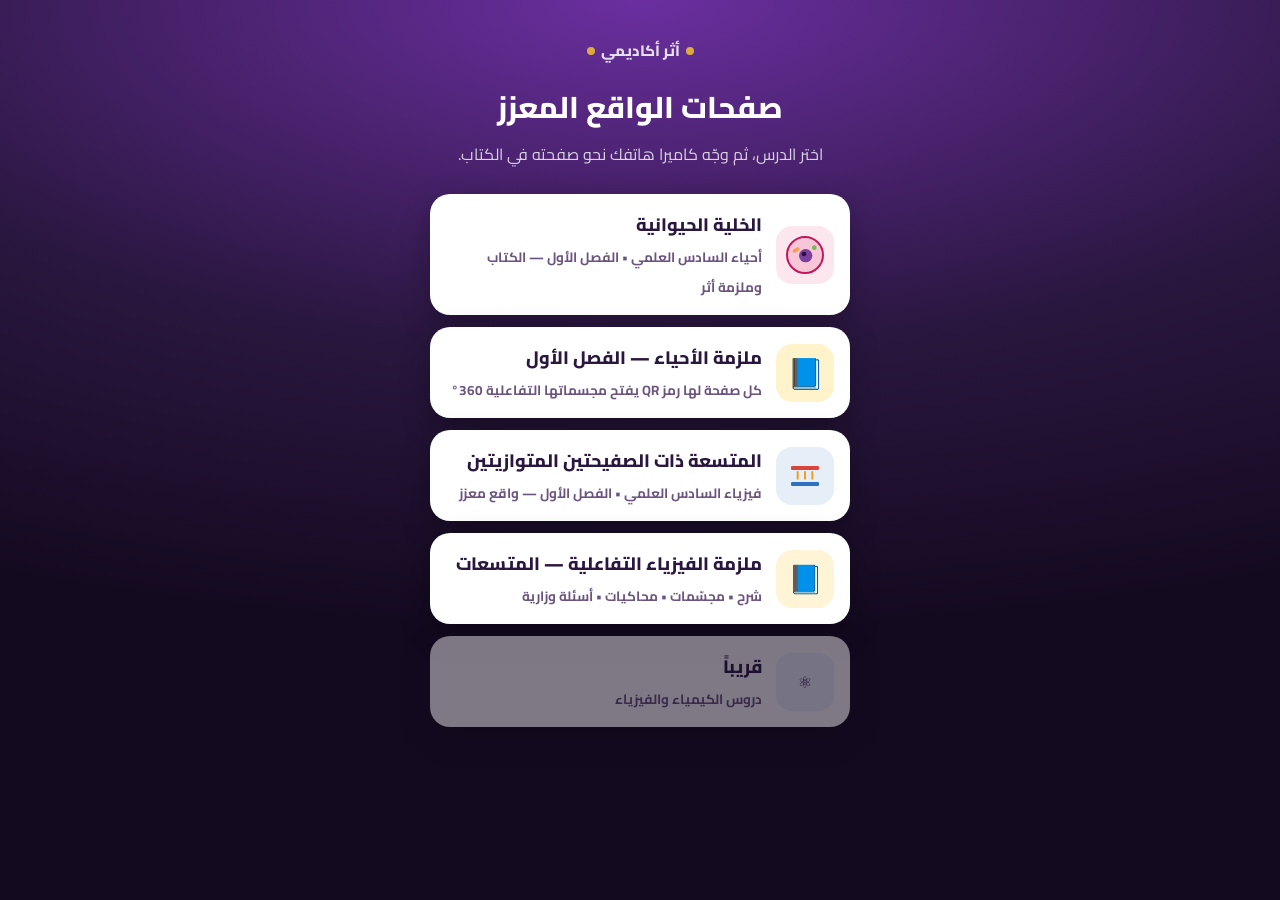
<file: index.html>
<!DOCTYPE html>
<html lang="ar" dir="rtl">
<head>
<meta charset="utf-8">
<meta name="viewport" content="width=device-width, initial-scale=1, viewport-fit=cover">
<meta name="theme-color" content="#2a1740">
<title>الواقع المعزز | أثر أكاديمي</title>
<link rel="stylesheet" href="fonts/cairo.css">
<style>
  *{box-sizing:border-box}
  body{margin:0;min-height:100vh;font-family:Cairo,system-ui,sans-serif;color:#fff;
    background:radial-gradient(120% 70% at 50% 0%,#6b2fa0 0%,#2a1740 55%,#140a20 100%);
    padding:calc(env(safe-area-inset-top) + 36px) 20px 40px;display:flex;flex-direction:column;align-items:center}
  .logo{display:flex;gap:6px;align-items:center;font-weight:800;font-size:15px;opacity:.85}
  .logo i{width:8px;height:8px;border-radius:50%;background:#f2c230;display:inline-block}
  h1{font-size:30px;font-weight:800;margin:14px 0 6px;text-align:center}
  p{margin:0 0 26px;opacity:.8;text-align:center;line-height:1.7;max-width:380px}
  .list{width:100%;max-width:420px;display:grid;gap:12px}
  a.card{display:flex;align-items:center;gap:14px;text-decoration:none;color:#2a1740;background:#fff;border-radius:20px;padding:14px 16px;box-shadow:0 10px 30px rgba(0,0,0,.3)}
  a.card .ic{width:58px;height:58px;border-radius:16px;background:#fde7ef;display:flex;align-items:center;justify-content:center;flex:none}
  a.card b{display:block;font-size:18px;font-weight:800}
  a.card span{font-size:13.5px;font-weight:700;color:#6b5480}
  .soon{opacity:.45;pointer-events:none}
</style>
</head>
<body>
  <div class="logo"><i></i>أثر أكاديمي<i></i></div>
  <h1>صفحات الواقع المعزز</h1>
  <p>اختر الدرس، ثم وجّه كاميرا هاتفك نحو صفحته في الكتاب.</p>
  <div class="list">
    <a class="card" href="cell/">
      <div class="ic"><svg width="40" height="40" viewBox="0 0 120 120"><circle cx="60" cy="60" r="54" fill="#f7c6d8" stroke="#c2185b" stroke-width="6"/><circle cx="62" cy="62" r="20" fill="#7b3fa0"/><circle cx="57" cy="57" r="7" fill="#2b0f40"/><rect x="22" y="40" width="22" height="10" rx="5" fill="#ff9a4d" transform="rotate(-30 33 45)"/><circle cx="88" cy="38" r="7" fill="#6cc04a"/></svg></div>
      <div><b>الخلية الحيوانية</b><span>أحياء السادس العلمي • الفصل الأول — الكتاب وملزمة أثر</span></div>
    </a>
    <a class="card" href="m/bio6-1/">
      <div class="ic" style="background:#fff3cc;font-size:30px">📘</div>
      <div><b>ملزمة الأحياء — الفصل الأول</b><span>كل صفحة لها رمز QR يفتح مجسماتها التفاعلية 360°</span></div>
    </a>
    <a class="card" href="capacitor/">
      <div class="ic" style="background:#e6eef7"><svg width="40" height="40" viewBox="0 0 120 120"><rect x="18" y="30" width="84" height="12" rx="4" fill="#d8453a"/><rect x="18" y="78" width="84" height="12" rx="4" fill="#2f6fc0"/><g stroke="#f0a020" stroke-width="6" stroke-linecap="round"><path d="M38 48v20M60 48v20M82 48v20"/></g></svg></div>
      <div><b>المتسعة ذات الصفيحتين المتوازيتين</b><span>فيزياء السادس العلمي • الفصل الأول — واقع معزز</span></div>
    </a>
    <a class="card" href="capacitor/v.html">
      <div class="ic" style="background:#fff4d6;font-size:28px">📘</div>
      <div><b>ملزمة الفيزياء التفاعلية — المتسعات</b><span>شرح • مجسّمات • محاكيات • أسئلة وزارية</span></div>
    </a>
    <a class="card soon" href="#">
      <div class="ic" style="background:#eef3ff">⚛️</div>
      <div><b>قريباً</b><span>دروس الكيمياء والفيزياء</span></div>
    </a>
  </div>
</body>
</html>
</file>
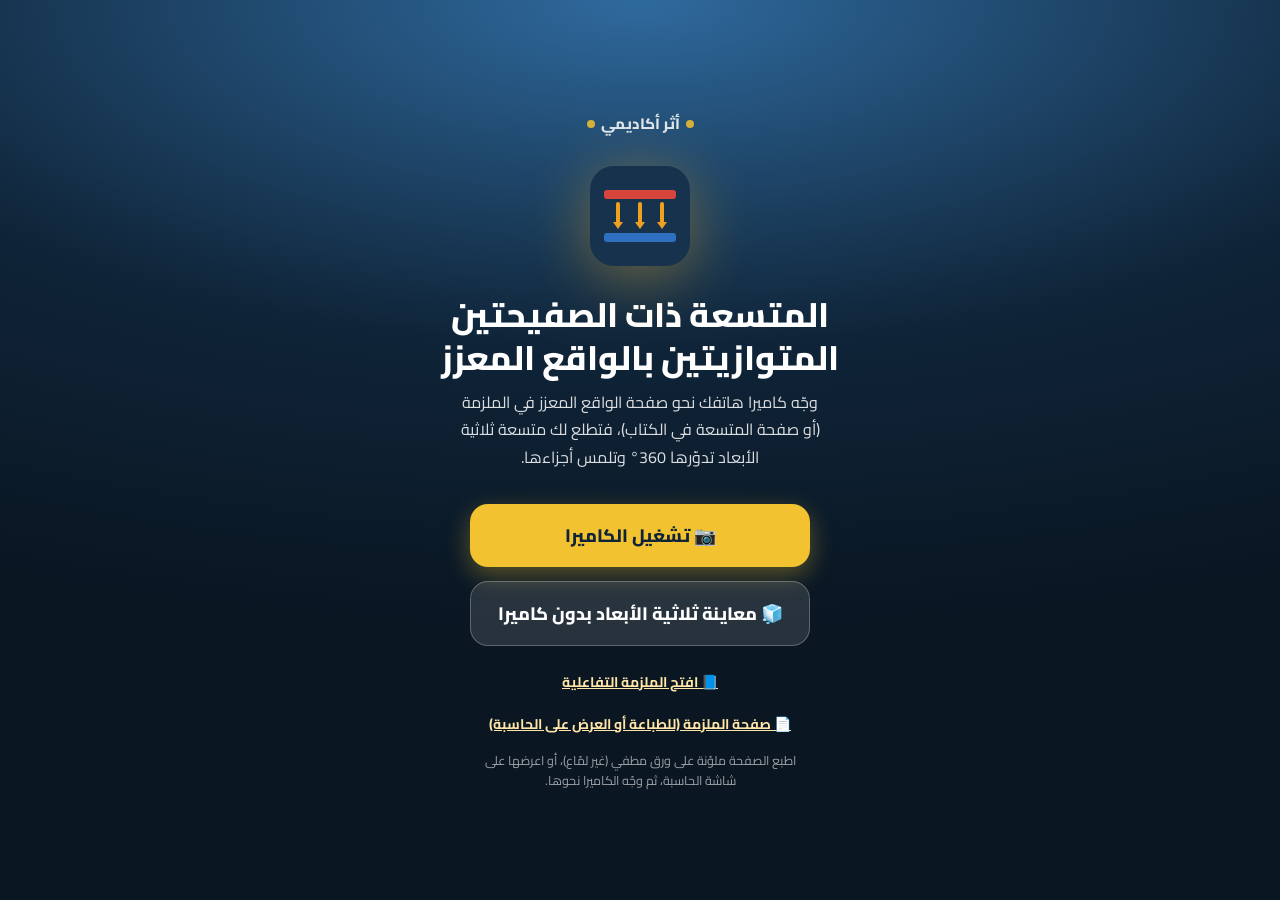
<file: capacitor/index.html>
<!DOCTYPE html>
<html lang="ar" dir="rtl">
<head>
<meta charset="utf-8">
<meta name="viewport" content="width=device-width, initial-scale=1, maximum-scale=1, user-scalable=no, viewport-fit=cover">
<meta name="theme-color" content="#0f2438">
<title>المتسعة ذات الصفيحتين المتوازيتين — واقع معزز | أثر أكاديمي</title>
<link rel="stylesheet" href="../fonts/cairo.css">
<style>
  :root{--p:#5b2a86;--p2:#8e44ad;--ink:#0f2438;--gold:#f2c230;--glass:rgba(30,14,48,.72)}
  *{box-sizing:border-box;-webkit-tap-highlight-color:transparent}
  html,body{margin:0;height:100%;overflow:hidden;background:#0a1622;font-family:Cairo,system-ui,sans-serif;color:#fff;touch-action:none;user-select:none;-webkit-user-select:none}
  button{font-family:inherit}
  #ar,#preview{position:fixed;inset:0}
  #preview{background:radial-gradient(120% 80% at 50% 20%,#24507a 0%,#122a40 60%,#0a1622 100%)}
  #touch{position:fixed;inset:0;z-index:5}
  /* شاشة البداية */
  #start{position:fixed;inset:0;z-index:30;display:flex;flex-direction:column;align-items:center;justify-content:center;padding:28px;text-align:center;
    background:radial-gradient(120% 70% at 50% 0%,#2f6a9e 0%,#0f2438 55%,#0a1622 100%)}
  #start .logo{display:flex;gap:6px;align-items:center;font-weight:800;font-size:15px;opacity:.85;margin-bottom:18px}
  #start .logo i{width:8px;height:8px;border-radius:50%;background:var(--gold);display:inline-block}
  #start h1{margin:0;font-size:34px;font-weight:800;line-height:1.25}
  #start p{margin:10px 0 26px;font-size:16px;opacity:.85;max-width:360px;line-height:1.7}
  .icon{width:120px;height:120px;margin-bottom:18px;filter:drop-shadow(0 10px 30px rgba(224,165,38,.45))}
  .btn{display:flex;align-items:center;justify-content:center;gap:10px;width:100%;max-width:340px;border:0;border-radius:18px;padding:15px 18px;margin:7px 0;font-size:18px;font-weight:800;cursor:pointer}
  .btn.main{background:var(--gold);color:var(--ink);box-shadow:0 8px 24px rgba(242,194,48,.35)}
  .btn.sec{background:rgba(255,255,255,.12);color:#fff;border:1.5px solid rgba(255,255,255,.25)}
  #start a{color:#ffe6a8;font-size:14px;margin-top:16px;font-weight:700}
  #start small{display:block;margin-top:14px;font-size:12.5px;opacity:.6;max-width:340px;line-height:1.6}
  /* الشريط العلوي */
  #top{position:fixed;top:0;left:0;right:0;z-index:12;padding:calc(env(safe-area-inset-top) + 10px) 14px 10px;display:none;justify-content:center;pointer-events:none}
  #status{background:var(--glass);backdrop-filter:blur(10px);-webkit-backdrop-filter:blur(10px);border-radius:999px;padding:8px 18px;font-size:15px;font-weight:700;display:flex;align-items:center;gap:8px}
  #status .dot{width:9px;height:9px;border-radius:50%;background:#ffb020;box-shadow:0 0 0 0 rgba(255,176,32,.7);animation:pulse 1.4s infinite}
  #status.ok .dot{background:#4cd964;animation:none}
  @keyframes pulse{70%{box-shadow:0 0 0 10px rgba(255,176,32,0)}100%{box-shadow:0 0 0 0 rgba(255,176,32,0)}}
  /* إطار المسح */
  #scan{position:fixed;inset:0;z-index:6;display:none;align-items:center;justify-content:center;pointer-events:none}
  #scan .frame{width:62vw;max-width:300px;aspect-ratio:1/1.414;position:relative}
  #scan .frame b{position:absolute;width:38px;height:38px;border:4px solid #fff;border-radius:6px}
  #scan .frame b:nth-child(1){top:0;right:0;border-left:0;border-bottom:0}
  #scan .frame b:nth-child(2){top:0;left:0;border-right:0;border-bottom:0}
  #scan .frame b:nth-child(3){bottom:0;right:0;border-left:0;border-top:0}
  #scan .frame b:nth-child(4){bottom:0;left:0;border-right:0;border-top:0}
  #scan .line{position:absolute;left:6%;right:6%;height:3px;background:linear-gradient(90deg,transparent,var(--gold),transparent);animation:sweep 2.2s ease-in-out infinite}
  @keyframes sweep{0%,100%{top:8%}50%{top:90%}}
  /* الأسماء */
  #labels{position:fixed;inset:0;z-index:8;pointer-events:none}
  .lbl{position:absolute;left:0;top:0;transform:translate(-50%,-100%);white-space:nowrap;font-size:12.5px;font-weight:800;padding:3px 10px 4px;border-radius:10px;background:rgba(255,255,255,.93);color:var(--ink);box-shadow:0 3px 10px rgba(0,0,0,.25);transition:opacity .2s}
  .lbl::after{content:"";position:absolute;left:50%;bottom:-14px;width:2px;height:14px;background:rgba(255,255,255,.93);transform:translateX(-50%)}
  .lbl i{display:inline-block;width:8px;height:8px;border-radius:50%;margin-left:5px;vertical-align:middle}
  .lbl.sel{background:var(--gold)}
  /* بطاقة المعلومات */
  #info{position:fixed;left:12px;right:12px;bottom:calc(env(safe-area-inset-bottom) + 92px);z-index:14;background:rgba(255,255,255,.97);color:var(--ink);border-radius:20px;padding:14px 16px 14px;box-shadow:0 14px 40px rgba(0,0,0,.35);transform:translateY(30px);opacity:0;pointer-events:none;transition:.28s cubic-bezier(.2,.8,.2,1)}
  #info.show{transform:none;opacity:1;pointer-events:auto}
  #info .h{display:flex;align-items:center;gap:10px}
  #info .sw{width:16px;height:16px;border-radius:50%;flex:none;box-shadow:inset 0 0 0 2px rgba(0,0,0,.12)}
  #info h3{margin:0;font-size:19px;font-weight:800;flex:1}
  #info p{margin:6px 0 0;font-size:15px;line-height:1.75;font-weight:700;color:#2b4157}
  #info .x,#info .say{border:0;background:#e6eef7;color:var(--p);width:34px;height:34px;border-radius:50%;font-size:16px;font-weight:800;cursor:pointer;flex:none}
  /* الأزرار السفلية */
  #bar{position:fixed;left:0;right:0;bottom:0;z-index:15;display:none;justify-content:center;gap:8px;padding:10px 10px calc(env(safe-area-inset-bottom) + 14px)}
  #bar button{background:var(--glass);backdrop-filter:blur(10px);-webkit-backdrop-filter:blur(10px);color:#fff;border:1.5px solid rgba(255,255,255,.18);border-radius:16px;min-width:64px;padding:7px 8px 6px;font-size:11.5px;font-weight:800;display:flex;flex-direction:column;align-items:center;gap:2px;cursor:pointer}
  #bar button span{font-size:19px;line-height:1.1}
  #bar button.on{background:var(--gold);color:var(--ink);border-color:var(--gold)}
  #hint{position:fixed;left:0;right:0;bottom:calc(env(safe-area-inset-bottom) + 96px);z-index:9;text-align:center;font-size:13px;font-weight:700;opacity:0;transition:opacity .4s;pointer-events:none;text-shadow:0 1px 6px rgba(0,0,0,.7)}
  #hint.show{opacity:.95}
  #msg{position:fixed;inset:0;z-index:40;display:none;align-items:center;justify-content:center;padding:28px;background:rgba(10,22,34,.94);text-align:center}
  #msg div{max-width:340px;font-size:16px;line-height:1.8;font-weight:700}
  #msg .btn{margin:18px auto 0}
  #loading{position:fixed;inset:0;z-index:20;display:none;align-items:center;justify-content:center;flex-direction:column;gap:14px;background:#0a1622;font-weight:700}
  #loading .sp{width:44px;height:44px;border-radius:50%;border:4px solid rgba(255,255,255,.2);border-top-color:var(--gold);animation:spin 1s linear infinite}
  @keyframes spin{to{transform:rotate(360deg)}}
  /* إخفاء واجهة MindAR الافتراضية */
  .mindar-ui-overlay{display:none!important}
  #dim{position:absolute;inset:0;background:rgba(8,18,30,.62);opacity:0;transition:opacity .35s;pointer-events:none;z-index:1}
  #dim.on{opacity:1}
  #ar canvas{z-index:2}
  #bar{flex-wrap:nowrap;gap:5px;padding-left:6px;padding-right:6px}
  #bar button{min-width:0;flex:1;max-width:72px;padding:6px 2px 5px;font-size:10.5px;border-radius:14px}
  #bar button span{font-size:17px}
  #ctrl{position:fixed;left:8px;right:8px;bottom:var(--barh,84px);z-index:7;background:rgba(10,22,34,.9);backdrop-filter:blur(8px);-webkit-backdrop-filter:blur(8px);border:1.5px solid rgba(224,165,38,.45);border-radius:18px;padding:8px 10px 9px;color:#fff;max-height:52vh;overflow:auto;transform:translateY(120%);opacity:0;transition:transform .3s cubic-bezier(.2,.8,.2,1),opacity .25s;pointer-events:none}
  #ctrl.show{transform:none;opacity:1;pointer-events:auto}
  #cvals{display:grid;grid-template-columns:repeat(5,1fr);gap:4px;margin-bottom:6px}
  #cvals div{background:rgba(255,255,255,.08);border-radius:10px;padding:3px 4px;text-align:center;line-height:1.25}
  #cvals span{display:block;font-size:9.5px;opacity:.8}
  #cvals b{display:block;font-size:12px;color:#ffe08a;direction:ltr;white-space:nowrap}
  #cvals i{display:block;font-style:normal;font-size:8.5px;opacity:.65;direction:ltr}
  #cvals .chg{animation:cpop .5s ease}
  @keyframes cpop{0%{background:rgba(224,165,38,.55)}100%{background:rgba(255,255,255,.08)}}
  .crow{display:grid;grid-template-columns:70px 1fr 64px;align-items:center;gap:6px;font-size:12px;font-weight:700}
  .crow input{width:100%;accent-color:#e0a526}
  .crow output{direction:ltr;text-align:left;font-size:12px;color:#ffe08a}
  #cmat{display:flex;gap:4px;margin:5px 0}
  #cmat button,.cbtns button{flex:1;border:1.5px solid rgba(255,255,255,.2);background:rgba(255,255,255,.06);color:#fff;border-radius:11px;padding:4px 2px;font-family:inherit;font-weight:800;font-size:11.5px;line-height:1.2}
  #cmat small{display:block;font-size:9px;opacity:.75}
  #cmat button.on,.cbtns button.on{background:#e0a526;color:#0f2438;border-color:#e0a526}
  .cbtns{display:flex;gap:4px}
  .cbtns #cBat{flex:2}
  #cnote{font-size:11px;opacity:.85;margin-top:5px;line-height:1.5}
</style>
<script type="importmap">{"imports":{"three":"../lib/three.module.js","three/addons/":"../lib/addons/"}}</script>
</head>
<body>
<div id="ar"></div>
<div id="preview" hidden></div>
<div id="touch" hidden></div>
<div id="labels"></div>
<div id="scan"><div class="frame"><b></b><b></b><b></b><b></b><div class="line"></div></div></div>

<div id="top"><div id="status"><span class="dot"></span><span id="stxt">وجّه الكاميرا نحو صفحة المتسعة</span></div></div>
<div id="hint">اسحب بأي اتجاه للتدوير 360° • قرّب بإصبعين للتكبير • المس أي جزء</div>

<div id="info">
  <div class="h"><span class="sw" id="isw"></span><h3 id="iname"></h3><button class="say" id="say" aria-label="استماع">🔊</button><button class="x" id="ix" aria-label="إغلاق">✕</button></div>
  <p id="idesc"></p>
</div>

<div id="ctrl">
  <div id="cvals"></div>
  <div class="crow"><label>البعد d</label><input type="range" id="sD" min="1" max="10" step="0.5"><output id="sDo"></output></div>
  <div class="crow"><label>المساحة A</label><input type="range" id="sA" min="25" max="225" step="5"><output id="sAo"></output></div>
  <div class="crow"><label>فرق الجهد</label><input type="range" id="sV" min="1" max="100" step="1"><output id="sVo"></output></div>
  <div id="cmat"></div>
  <div class="cbtns"><button id="cBat" class="on">🔋 متصلة بالبطارية</button><button id="pEx2">مثال (2)</button><button id="pFaraday">تجربة فراداي</button><button id="pReset">↺</button></div>
  <div id="cnote"></div>
</div>
<div id="bar">
  <button id="bCtrl"><span>🎛️</span>تحكم</button>
  <button id="bLabels"><span>🏷️</span>الأسماء</button>
  <button id="bSpinH" class="on"><span>↔️</span>أفقي</button>
  <button id="bSpinV"><span>↕️</span>عمودي</button>
  <button id="bLock"><span>✋</span>افصل المجسم</button>
  <button id="bReset"><span>↺</span>إعادة</button>
  </div>

<div id="start">
  <div class="logo"><i></i>أثر أكاديمي<i></i></div>
  <svg class="icon" viewBox="0 0 120 120"><rect x="10" y="10" width="100" height="100" rx="24" fill="#17324d"/><rect x="24" y="34" width="72" height="9" rx="3" fill="#d8453a"/><rect x="24" y="77" width="72" height="9" rx="3" fill="#2f6fc0"/><g stroke="#f0a020" stroke-width="4" stroke-linecap="round"><path d="M38 48v20M60 48v20M82 48v20"/></g><g fill="#f0a020"><path d="M33 66h10l-5 7zM55 66h10l-5 7zM77 66h10l-5 7z"/></g></svg>
  <h1>المتسعة ذات الصفيحتين<br>المتوازيتين بالواقع المعزز</h1>
  <p>وجّه كاميرا هاتفك نحو صفحة الواقع المعزز في الملزمة (أو صفحة المتسعة في الكتاب)، فتطلع لك متسعة ثلاثية الأبعاد تدوّرها 360° وتلمس أجزاءها.</p>
  <button class="btn main" id="goAR">📷 تشغيل الكاميرا</button>
  <button class="btn sec" id="go3D">🧊 معاينة ثلاثية الأبعاد بدون كاميرا</button>
  <a href="v.html">📘 افتح الملزمة التفاعلية</a>
  <a href="target.png" target="_blank">📄 صفحة الملزمة (للطباعة أو العرض على الحاسبة)</a>
  <small>اطبع الصفحة ملوّنة على ورق مطفي (غير لمّاع)، أو اعرضها على شاشة الحاسبة، ثم وجّه الكاميرا نحوها.</small>
</div>

<div id="loading"><div class="sp"></div><div id="ltxt">جاري تشغيل الكاميرا…</div></div>
<div id="msg"><div><div id="mtxt"></div><button class="btn main" onclick="location.reload()">رجوع</button></div></div>

<script type="module" src="app.js"></script>
</body>
</html>
</file>
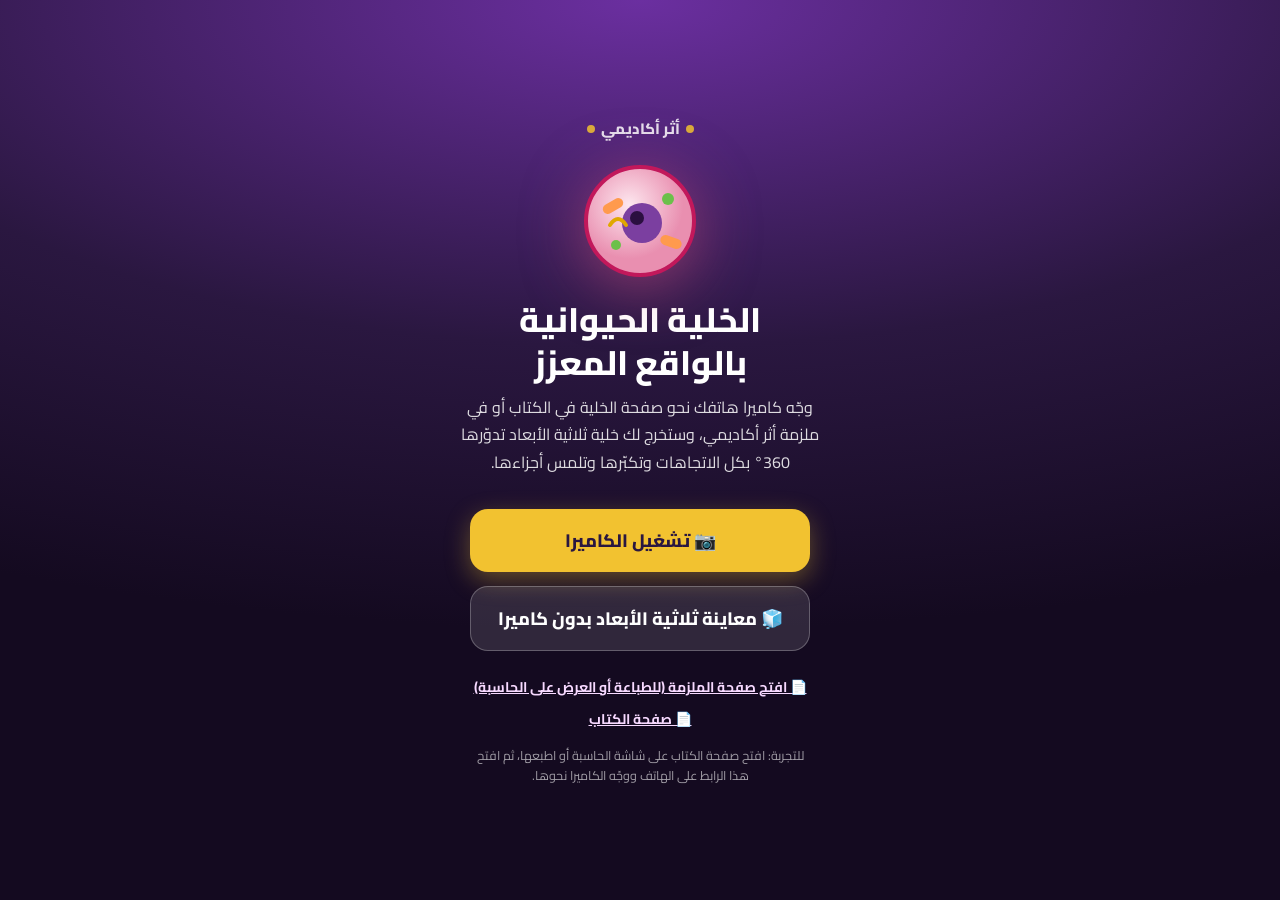
<file: cell/index.html>
<!DOCTYPE html>
<html lang="ar" dir="rtl">
<head>
<meta charset="utf-8">
<meta name="viewport" content="width=device-width, initial-scale=1, maximum-scale=1, user-scalable=no, viewport-fit=cover">
<meta name="theme-color" content="#2a1740">
<title>الخلية الحيوانية — واقع معزز | أثر أكاديمي</title>
<link rel="stylesheet" href="../fonts/cairo.css">
<style>
  :root{--p:#5b2a86;--p2:#8e44ad;--ink:#2a1740;--gold:#f2c230;--glass:rgba(30,14,48,.72)}
  *{box-sizing:border-box;-webkit-tap-highlight-color:transparent}
  html,body{margin:0;height:100%;overflow:hidden;background:#140a20;font-family:Cairo,system-ui,sans-serif;color:#fff;touch-action:none;user-select:none;-webkit-user-select:none}
  button{font-family:inherit}
  #ar,#preview{position:fixed;inset:0}
  #preview{background:radial-gradient(120% 80% at 50% 20%,#4a2470 0%,#1d0f2e 60%,#120919 100%)}
  #touch{position:fixed;inset:0;z-index:5}
  /* شاشة البداية */
  #start{position:fixed;inset:0;z-index:30;display:flex;flex-direction:column;align-items:center;justify-content:center;padding:28px;text-align:center;
    background:radial-gradient(120% 70% at 50% 0%,#6b2fa0 0%,#2a1740 55%,#140a20 100%)}
  #start .logo{display:flex;gap:6px;align-items:center;font-weight:800;font-size:15px;opacity:.85;margin-bottom:18px}
  #start .logo i{width:8px;height:8px;border-radius:50%;background:var(--gold);display:inline-block}
  #start h1{margin:0;font-size:34px;font-weight:800;line-height:1.25}
  #start p{margin:10px 0 26px;font-size:16px;opacity:.85;max-width:360px;line-height:1.7}
  .cellicon{width:120px;height:120px;margin-bottom:18px;filter:drop-shadow(0 10px 30px rgba(226,85,127,.5))}
  .btn{display:flex;align-items:center;justify-content:center;gap:10px;width:100%;max-width:340px;border:0;border-radius:18px;padding:15px 18px;margin:7px 0;font-size:18px;font-weight:800;cursor:pointer}
  .btn.main{background:var(--gold);color:var(--ink);box-shadow:0 8px 24px rgba(242,194,48,.35)}
  .btn.sec{background:rgba(255,255,255,.12);color:#fff;border:1.5px solid rgba(255,255,255,.25)}
  #start a{color:#f7d9ff;font-size:14px;margin-top:16px;font-weight:700}
  #start small{display:block;margin-top:14px;font-size:12.5px;opacity:.6;max-width:340px;line-height:1.6}
  /* الشريط العلوي */
  #top{position:fixed;top:0;left:0;right:0;z-index:12;padding:calc(env(safe-area-inset-top) + 10px) 14px 10px;display:none;justify-content:center;pointer-events:none}
  #status{background:var(--glass);backdrop-filter:blur(10px);-webkit-backdrop-filter:blur(10px);border-radius:999px;padding:8px 18px;font-size:15px;font-weight:700;display:flex;align-items:center;gap:8px}
  #status .dot{width:9px;height:9px;border-radius:50%;background:#ffb020;box-shadow:0 0 0 0 rgba(255,176,32,.7);animation:pulse 1.4s infinite}
  #status.ok .dot{background:#4cd964;animation:none}
  @keyframes pulse{70%{box-shadow:0 0 0 10px rgba(255,176,32,0)}100%{box-shadow:0 0 0 0 rgba(255,176,32,0)}}
  /* إطار المسح */
  #scan{position:fixed;inset:0;z-index:6;display:none;align-items:center;justify-content:center;pointer-events:none}
  #scan .frame{width:62vw;max-width:300px;aspect-ratio:1/1.414;position:relative}
  #scan .frame b{position:absolute;width:38px;height:38px;border:4px solid #fff;border-radius:6px}
  #scan .frame b:nth-child(1){top:0;right:0;border-left:0;border-bottom:0}
  #scan .frame b:nth-child(2){top:0;left:0;border-right:0;border-bottom:0}
  #scan .frame b:nth-child(3){bottom:0;right:0;border-left:0;border-top:0}
  #scan .frame b:nth-child(4){bottom:0;left:0;border-right:0;border-top:0}
  #scan .line{position:absolute;left:6%;right:6%;height:3px;background:linear-gradient(90deg,transparent,var(--gold),transparent);animation:sweep 2.2s ease-in-out infinite}
  @keyframes sweep{0%,100%{top:8%}50%{top:90%}}
  /* الأسماء */
  #labels{position:fixed;inset:0;z-index:8;pointer-events:none}
  .lbl{position:absolute;left:0;top:0;transform:translate(-50%,-100%);white-space:nowrap;font-size:12.5px;font-weight:800;padding:3px 10px 4px;border-radius:10px;background:rgba(255,255,255,.93);color:var(--ink);box-shadow:0 3px 10px rgba(0,0,0,.25);transition:opacity .2s}
  .lbl::after{content:"";position:absolute;left:50%;bottom:-14px;width:2px;height:14px;background:rgba(255,255,255,.93);transform:translateX(-50%)}
  .lbl i{display:inline-block;width:8px;height:8px;border-radius:50%;margin-left:5px;vertical-align:middle}
  .lbl.sel{background:var(--gold)}
  /* بطاقة المعلومات */
  #info{position:fixed;left:12px;right:12px;bottom:calc(env(safe-area-inset-bottom) + 92px);z-index:14;background:rgba(255,255,255,.97);color:var(--ink);border-radius:20px;padding:14px 16px 14px;box-shadow:0 14px 40px rgba(0,0,0,.35);transform:translateY(30px);opacity:0;pointer-events:none;transition:.28s cubic-bezier(.2,.8,.2,1)}
  #info.show{transform:none;opacity:1;pointer-events:auto}
  #info .h{display:flex;align-items:center;gap:10px}
  #info .sw{width:16px;height:16px;border-radius:50%;flex:none;box-shadow:inset 0 0 0 2px rgba(0,0,0,.12)}
  #info h3{margin:0;font-size:19px;font-weight:800;flex:1}
  #info p{margin:6px 0 0;font-size:15px;line-height:1.75;font-weight:700;color:#4a3560}
  #info .x,#info .say{border:0;background:#f1e8f8;color:var(--p);width:34px;height:34px;border-radius:50%;font-size:16px;font-weight:800;cursor:pointer;flex:none}
  /* الأزرار السفلية */
  #bar{position:fixed;left:0;right:0;bottom:0;z-index:15;display:none;justify-content:center;gap:5px;padding:10px 8px calc(env(safe-area-inset-bottom) + 14px)}
  #bar button{flex:1;max-width:78px;min-width:0!important;background:var(--glass);backdrop-filter:blur(10px);-webkit-backdrop-filter:blur(10px);color:#fff;border:1.5px solid rgba(255,255,255,.18);border-radius:16px;min-width:64px;padding:7px 4px 6px;font-size:10.5px;font-weight:800;display:flex;flex-direction:column;align-items:center;gap:2px;cursor:pointer}
  #bar button span{font-size:19px;line-height:1.1}
  #bar button.on{background:var(--gold);color:var(--ink);border-color:var(--gold)}
  #hint{position:fixed;left:0;right:0;bottom:calc(env(safe-area-inset-bottom) + 96px);z-index:9;text-align:center;font-size:13px;font-weight:700;opacity:0;transition:opacity .4s;pointer-events:none;text-shadow:0 1px 6px rgba(0,0,0,.7)}
  #hint.show{opacity:.95}
  #msg{position:fixed;inset:0;z-index:40;display:none;align-items:center;justify-content:center;padding:28px;background:rgba(20,10,32,.92);text-align:center}
  #msg div{max-width:340px;font-size:16px;line-height:1.8;font-weight:700}
  #msg .btn{margin:18px auto 0}
  #loading{position:fixed;inset:0;z-index:20;display:none;align-items:center;justify-content:center;flex-direction:column;gap:14px;background:#140a20;font-weight:700}
  #loading .sp{width:44px;height:44px;border-radius:50%;border:4px solid rgba(255,255,255,.2);border-top-color:var(--gold);animation:spin 1s linear infinite}
  @keyframes spin{to{transform:rotate(360deg)}}
  /* إخفاء واجهة MindAR الافتراضية */
  .mindar-ui-overlay{display:none!important}
</style>
<script type="importmap">{"imports":{"three":"../lib/three.module.js","three/addons/":"../lib/addons/"}}</script>
</head>
<body>
<div id="ar"></div>
<div id="preview" hidden></div>
<div id="touch" hidden></div>
<div id="labels"></div>
<div id="scan"><div class="frame"><b></b><b></b><b></b><b></b><div class="line"></div></div></div>

<div id="top"><div id="status"><span class="dot"></span><span id="stxt">وجّه الكاميرا نحو صفحة الخلية</span></div></div>
<div id="hint">اسحب بأي اتجاه للتدوير 360° • قرّب بإصبعين للتكبير • المس أي جزء</div>

<div id="info">
  <div class="h"><span class="sw" id="isw"></span><h3 id="iname"></h3><button class="say" id="say" aria-label="استماع">🔊</button><button class="x" id="ix" aria-label="إغلاق">✕</button></div>
  <p id="idesc"></p>
</div>

<div id="bar">
  <button id="bLabels"><span>🏷️</span>الأسماء</button>
  <button id="bSpin" class="on"><span>🔄</span>أفقي</button>
  <button id="bFlip"><span>↕️</span>عمودي</button>
  <button id="bDetach"><span>🧊</span>افصل المجسم</button>
  <button id="bLock"><span>📌</span>تثبيت</button>
  <button id="bReset"><span>↺</span>إعادة</button>
  <button id="bBack"><span>⟵</span>رجوع</button>
</div>

<div id="start">
  <div class="logo"><i></i>أثر أكاديمي<i></i></div>
  <svg class="cellicon" viewBox="0 0 120 120"><defs><radialGradient id="g" cx="40%" cy="35%"><stop offset="0" stop-color="#fde7ef"/><stop offset="1" stop-color="#e98fb0"/></radialGradient></defs>
    <circle cx="60" cy="60" r="54" fill="url(#g)" stroke="#c2185b" stroke-width="4"/><circle cx="62" cy="62" r="20" fill="#7b3fa0"/><circle cx="57" cy="57" r="7" fill="#2b0f40"/>
    <rect x="22" y="40" width="22" height="10" rx="5" fill="#ff9a4d" transform="rotate(-30 33 45)"/><rect x="80" y="76" width="22" height="10" rx="5" fill="#ff9a4d" transform="rotate(20 91 81)"/>
    <circle cx="88" cy="38" r="6" fill="#6cc04a"/><circle cx="36" cy="84" r="5" fill="#6cc04a"/><path d="M30 64 q8 -12 16 0" stroke="#e0a800" stroke-width="4" fill="none" stroke-linecap="round"/></svg>
  <h1>الخلية الحيوانية<br>بالواقع المعزز</h1>
  <p>وجّه كاميرا هاتفك نحو صفحة الخلية في الكتاب أو في ملزمة أثر أكاديمي، وستخرج لك خلية ثلاثية الأبعاد تدوّرها 360° بكل الاتجاهات وتكبّرها وتلمس أجزاءها.</p>
  <button class="btn main" id="goAR">📷 تشغيل الكاميرا</button>
  <button class="btn sec" id="go3D">🧊 معاينة ثلاثية الأبعاد بدون كاميرا</button>
  <a href="target2.png" target="_blank">📄 افتح صفحة الملزمة (للطباعة أو العرض على الحاسبة)</a>
  <a href="target.png" target="_blank" style="margin-top:6px">📄 صفحة الكتاب</a>
  <small>للتجربة: افتح صفحة الكتاب على شاشة الحاسبة أو اطبعها، ثم افتح هذا الرابط على الهاتف ووجّه الكاميرا نحوها.</small>
</div>

<div id="loading"><div class="sp"></div><div id="ltxt">جاري تشغيل الكاميرا…</div></div>
<div id="msg"><div><div id="mtxt"></div><button class="btn main" onclick="location.reload()">رجوع</button></div></div>

<script type="module" src="app.js"></script>
</body>
</html>
</file>
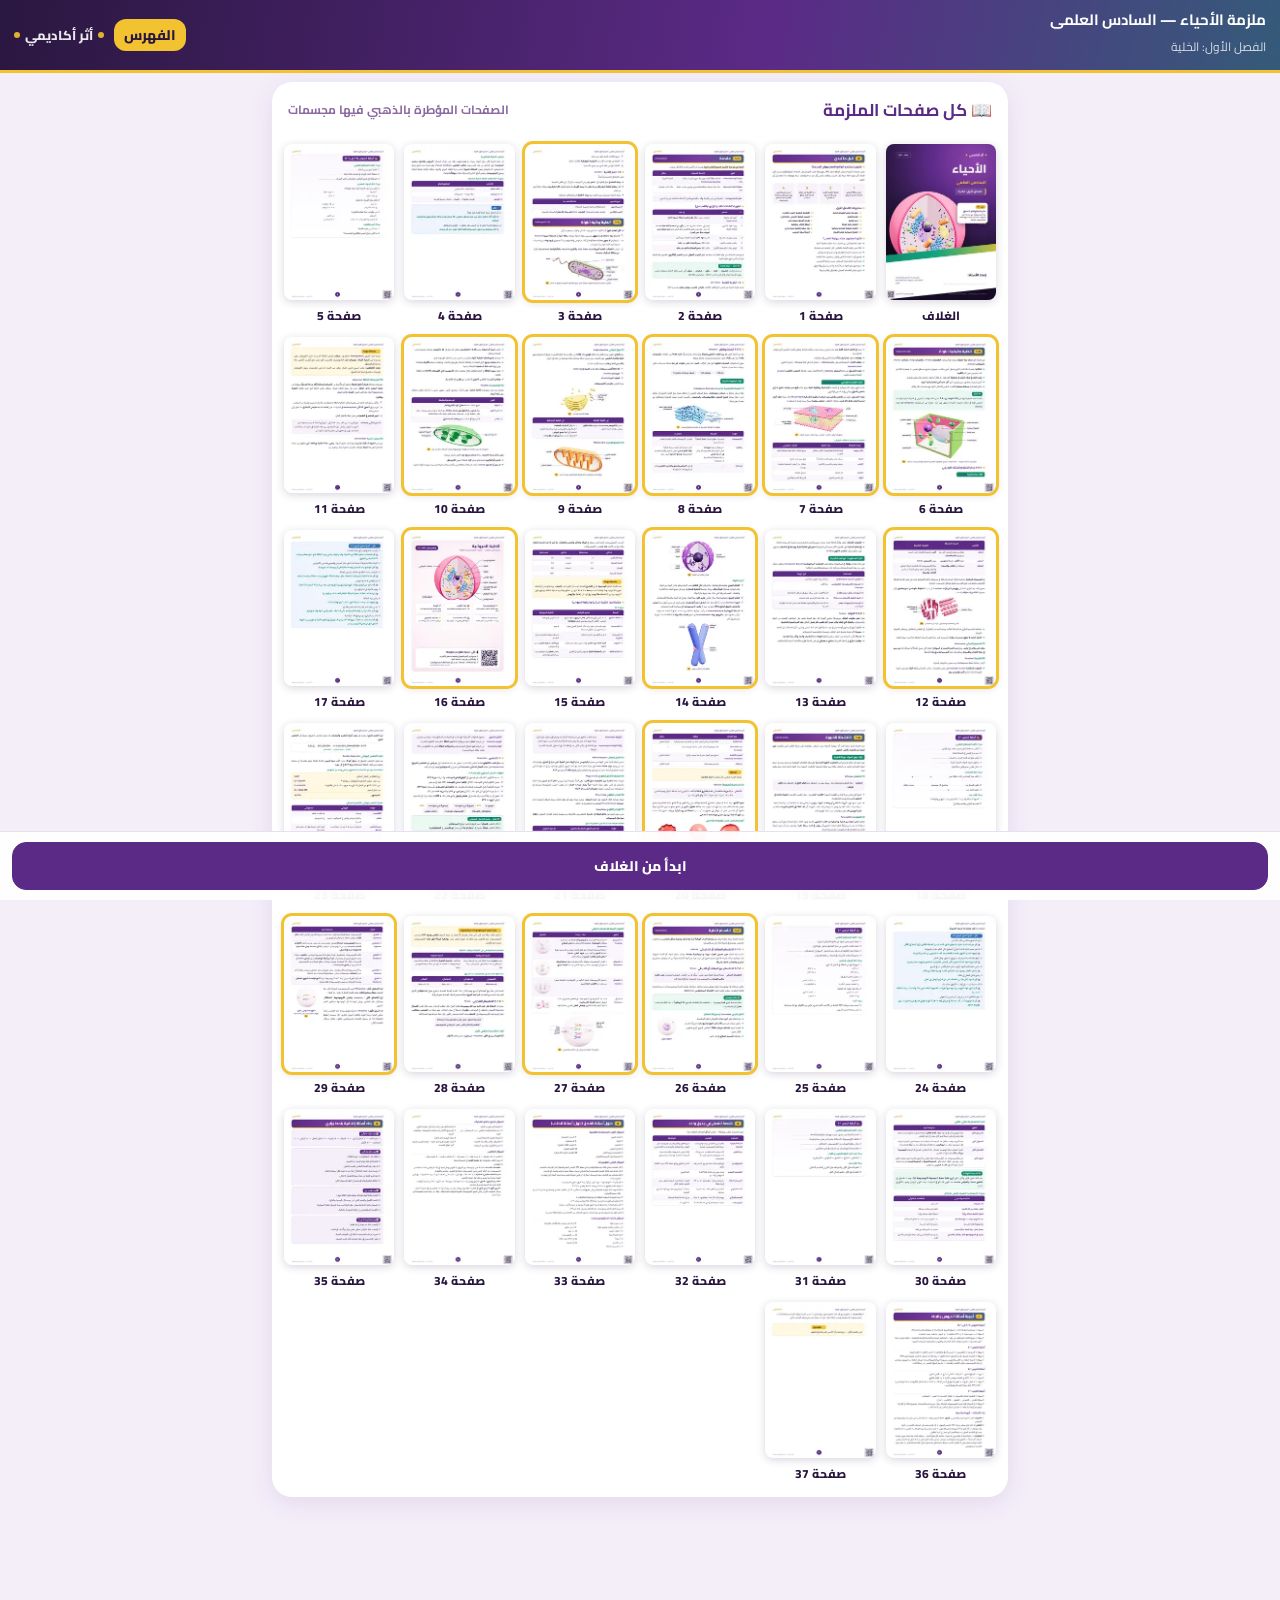
<file: m/bio6-1/index.html>
<!DOCTYPE html>
<html lang="ar" dir="rtl">
<head>
<meta charset="utf-8">
<meta name="viewport" content="width=device-width, initial-scale=1, viewport-fit=cover">
<meta name="theme-color" content="#2a1740">
<title>ملزمة الأحياء — الفصل الأول: الخلية | أثر أكاديمي</title>
<link rel="stylesheet" href="../../fonts/cairo.css">
<style>
  :root{--p:#5b2a86;--p2:#8e44ad;--ink:#2a1740;--gold:#f2c230;--gr:#0f8b6d;--soft:#f6f0fb}
  *{box-sizing:border-box;-webkit-tap-highlight-color:transparent}
  html,body{margin:0;background:#f4eef9;font-family:Cairo,system-ui,sans-serif;color:var(--ink)}
  button,a{font-family:inherit}
  header{position:sticky;top:0;z-index:20;background:linear-gradient(100deg,#2a1740,#5b2a86 60%,#0f8b6d 140%);color:#fff;padding:calc(env(safe-area-inset-top) + 10px) 14px 10px;display:flex;align-items:center;gap:10px;box-shadow:0 3px 0 var(--gold)}
  header .brand{display:flex;align-items:center;gap:5px;font-weight:800;font-size:13px;opacity:.9;white-space:nowrap}
  header .brand i{width:6px;height:6px;border-radius:50%;background:var(--gold);display:inline-block}
  header .tt{flex:1;min-width:0}
  header .tt b{display:block;font-size:15px;line-height:1.3;white-space:nowrap;overflow:hidden;text-overflow:ellipsis}
  header .tt span{font-size:12px;opacity:.8}
  header .pg{background:var(--gold);color:var(--ink);border-radius:12px;padding:3px 10px;font-weight:800;font-size:14px;white-space:nowrap}
  main{max-width:760px;margin:0 auto;padding:12px 12px 96px}
  .card{background:#fff;border-radius:20px;box-shadow:0 6px 24px rgba(91,42,134,.10);margin-bottom:14px;overflow:hidden}
  .card h2{margin:0;padding:12px 16px 6px;font-size:17px;color:var(--p);display:flex;align-items:center;gap:8px}
  .card h2 small{font-size:12px;color:#8a6aa0;font-weight:700;margin-inline-start:auto}
  .lesson{padding:0 16px 12px;font-size:13.5px;color:#6b5480;font-weight:700}
  /* المجسم */
  #stageWrap{position:relative;background:radial-gradient(110% 80% at 50% 25%,#fff 0%,#f7eef6 55%,#ecdcec 100%);touch-action:none}
  #stage{width:100%;height:min(62vh,520px);display:block}
  #labels{position:absolute;inset:0;pointer-events:none;overflow:hidden}
  #labels .lb{position:absolute;transform:translate(-50%,-130%);background:rgba(255,255,255,.95);border:1.5px solid #d7c7e6;color:var(--ink);font-weight:800;font-size:11.5px;padding:1px 8px 2px;border-radius:9px;white-space:nowrap;box-shadow:0 3px 10px rgba(42,23,64,.15);transition:opacity .15s}
  #labels .lb::after{content:"";position:absolute;left:50%;bottom:-7px;width:9px;height:9px;margin-left:-4.5px;background:var(--gold);border:1.5px solid var(--p);border-radius:50%}
  #labels .lb.sh::after{display:none}
  #hint{position:absolute;top:10px;left:50%;transform:translateX(-50%);background:rgba(42,23,64,.78);color:#fff;font-size:12.5px;font-weight:700;padding:5px 12px;border-radius:999px;white-space:nowrap;pointer-events:none;transition:opacity .5s}
  #loading{position:absolute;inset:0;display:flex;align-items:center;justify-content:center;font-weight:800;color:var(--p)}
  .tools{display:flex;gap:6px;padding:10px;justify-content:center;flex-wrap:wrap;background:#fff}
  .tools button{flex:1;min-width:64px;max-width:96px;border:1.5px solid #e2d4ee;background:var(--soft);color:var(--ink);border-radius:14px;padding:6px 4px;font-size:12px;font-weight:800;display:flex;flex-direction:column;align-items:center;gap:1px;cursor:pointer}
  .tools button span{font-size:18px;line-height:1.15}
  .tools button.on{background:var(--gold);border-color:var(--gold)}
  .info{padding:4px 16px 14px;font-size:14.5px;line-height:1.8}
  .info b{color:var(--p)}
  .chips{display:flex;gap:8px;overflow-x:auto;padding:10px 12px 12px;scrollbar-width:none}
  .chips::-webkit-scrollbar{display:none}
  .chip{flex:none;display:flex;flex-direction:column;align-items:center;width:92px;border:2px solid #eadff2;border-radius:16px;background:#fff;padding:6px 4px;cursor:pointer;font-weight:800;font-size:11.5px;color:var(--ink);text-align:center;line-height:1.3}
  .chip img{width:72px;height:56px;object-fit:contain}
  .chip.on{border-color:var(--gold);background:#fff8e1}
  .chip .tag{font-size:9.5px;color:#fff;background:var(--gr);border-radius:6px;padding:0 5px;margin-top:2px}
  .arbtn{display:flex;align-items:center;justify-content:center;gap:8px;margin:0 12px 12px;padding:13px;border-radius:16px;background:var(--gold);color:var(--ink);font-weight:800;font-size:16px;text-decoration:none;box-shadow:0 6px 18px rgba(242,194,48,.35)}
  /* الصفحة */
  .page img{width:100%;display:block;border-top:1px solid #eee}
  .page a.open{display:block;text-align:center;padding:8px;font-size:13px;font-weight:800;color:var(--p);text-decoration:none}
  /* التنقل */
  nav.bar{position:fixed;bottom:0;left:0;right:0;z-index:20;display:flex;gap:8px;padding:10px 12px calc(env(safe-area-inset-bottom) + 10px);background:rgba(255,255,255,.92);backdrop-filter:blur(10px);-webkit-backdrop-filter:blur(10px);border-top:1px solid #e9def2}
  nav.bar a{flex:1;text-align:center;text-decoration:none;font-weight:800;font-size:14px;border-radius:14px;padding:10px 6px;background:var(--soft);color:var(--ink);border:1.5px solid #e2d4ee}
  nav.bar a.mid{background:var(--p);color:#fff;border-color:var(--p)}
  nav.bar a.off{opacity:.35;pointer-events:none}
  /* فهرس الصفحات */
  .grid{display:grid;grid-template-columns:repeat(auto-fill,minmax(96px,1fr));gap:10px;padding:12px}
  .grid a{display:block;text-decoration:none;color:var(--ink);font-weight:800;font-size:12px;text-align:center}
  .grid img{width:100%;border-radius:8px;box-shadow:0 2px 8px rgba(42,23,64,.18);display:block;margin-bottom:4px;background:#fff}
  .grid a.has img{outline:3px solid var(--gold)}
  :fullscreen #stage,:-webkit-full-screen #stage{height:100vh}
</style>
<script type="importmap">{"imports":{"three":"../../lib/three.module.js","three/addons/":"../../lib/addons/"}}</script>
</head>
<body>
<header>
  <div class="tt"><b id="hTitle">ملزمة الأحياء — السادس العلمي</b><span id="hSub">الفصل الأول: الخلية</span></div>
  <div class="pg" id="hPage">الفهرس</div>
  <div class="brand"><i></i>أثر أكاديمي<i></i></div>
</header>
<main id="main"></main>
<nav class="bar" id="nav"></nav>
<script type="module" src="app.js"></script>
</body>
</html>
</file>
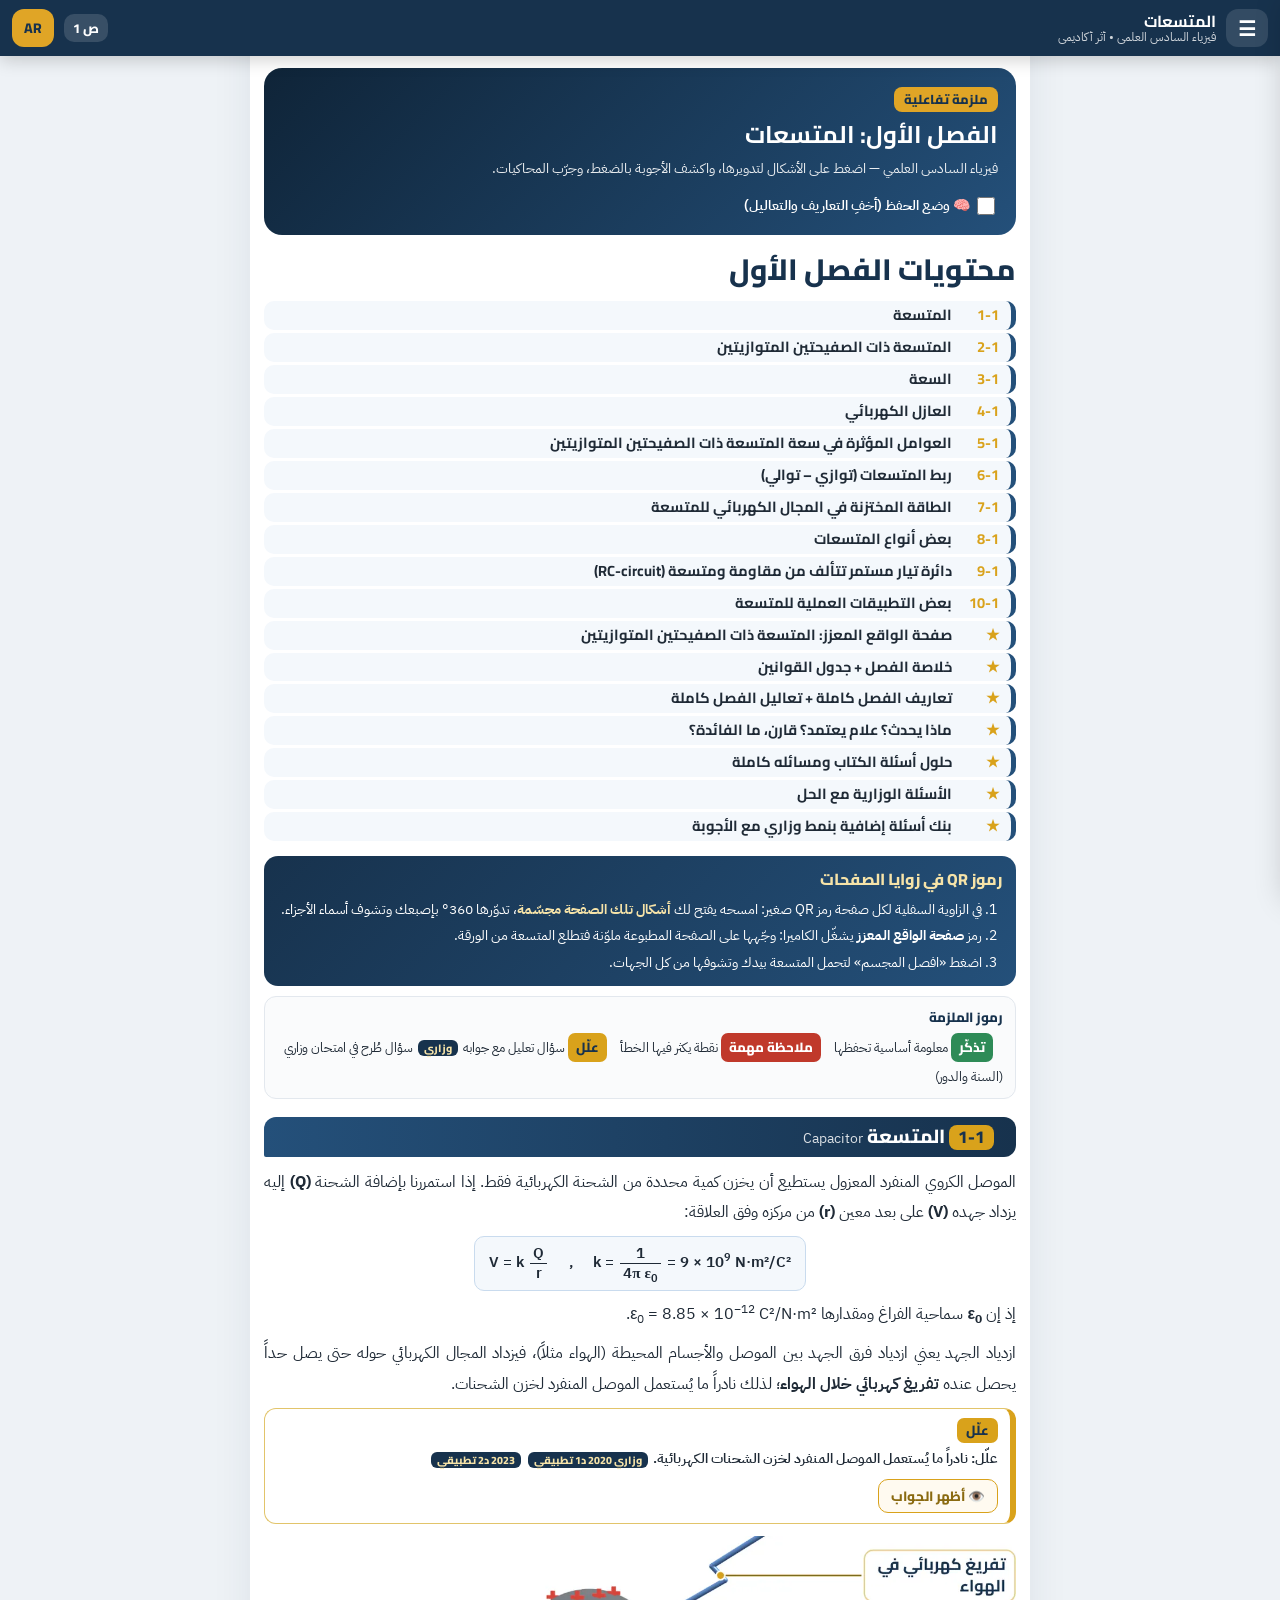
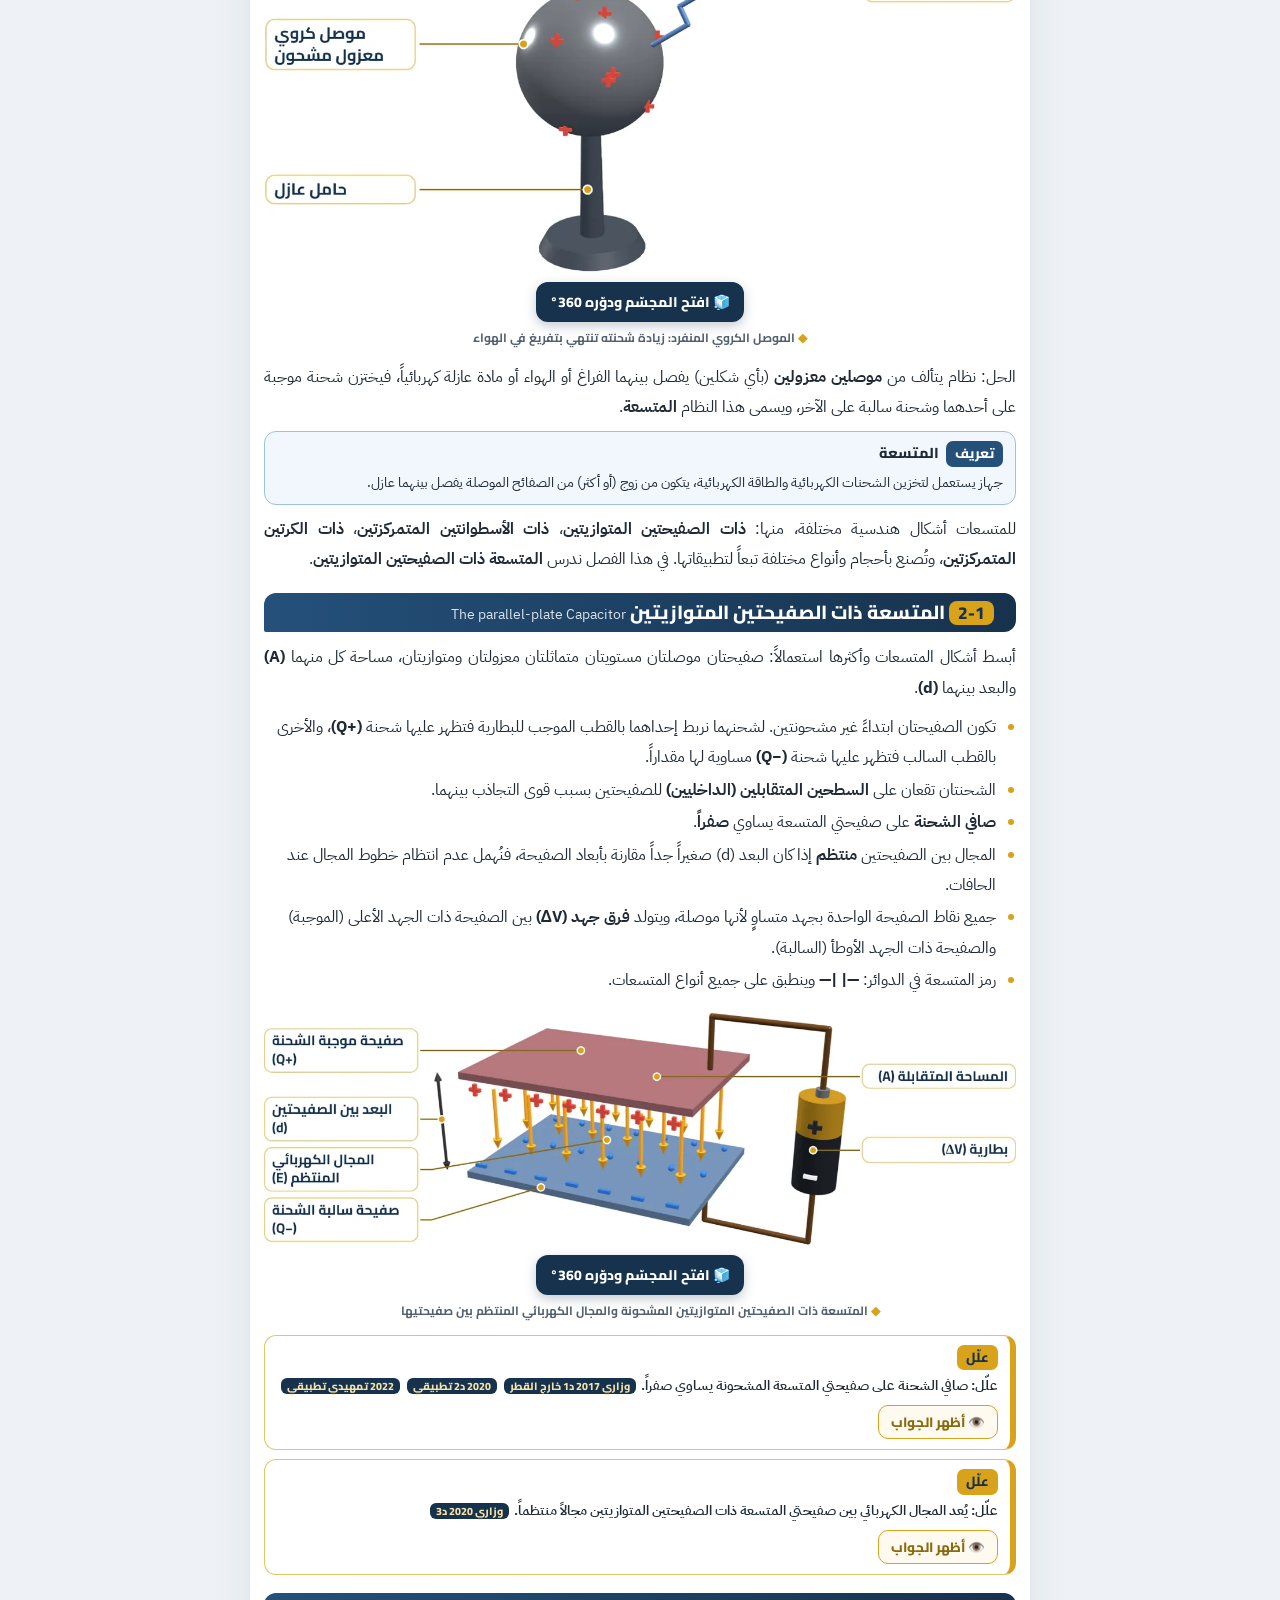
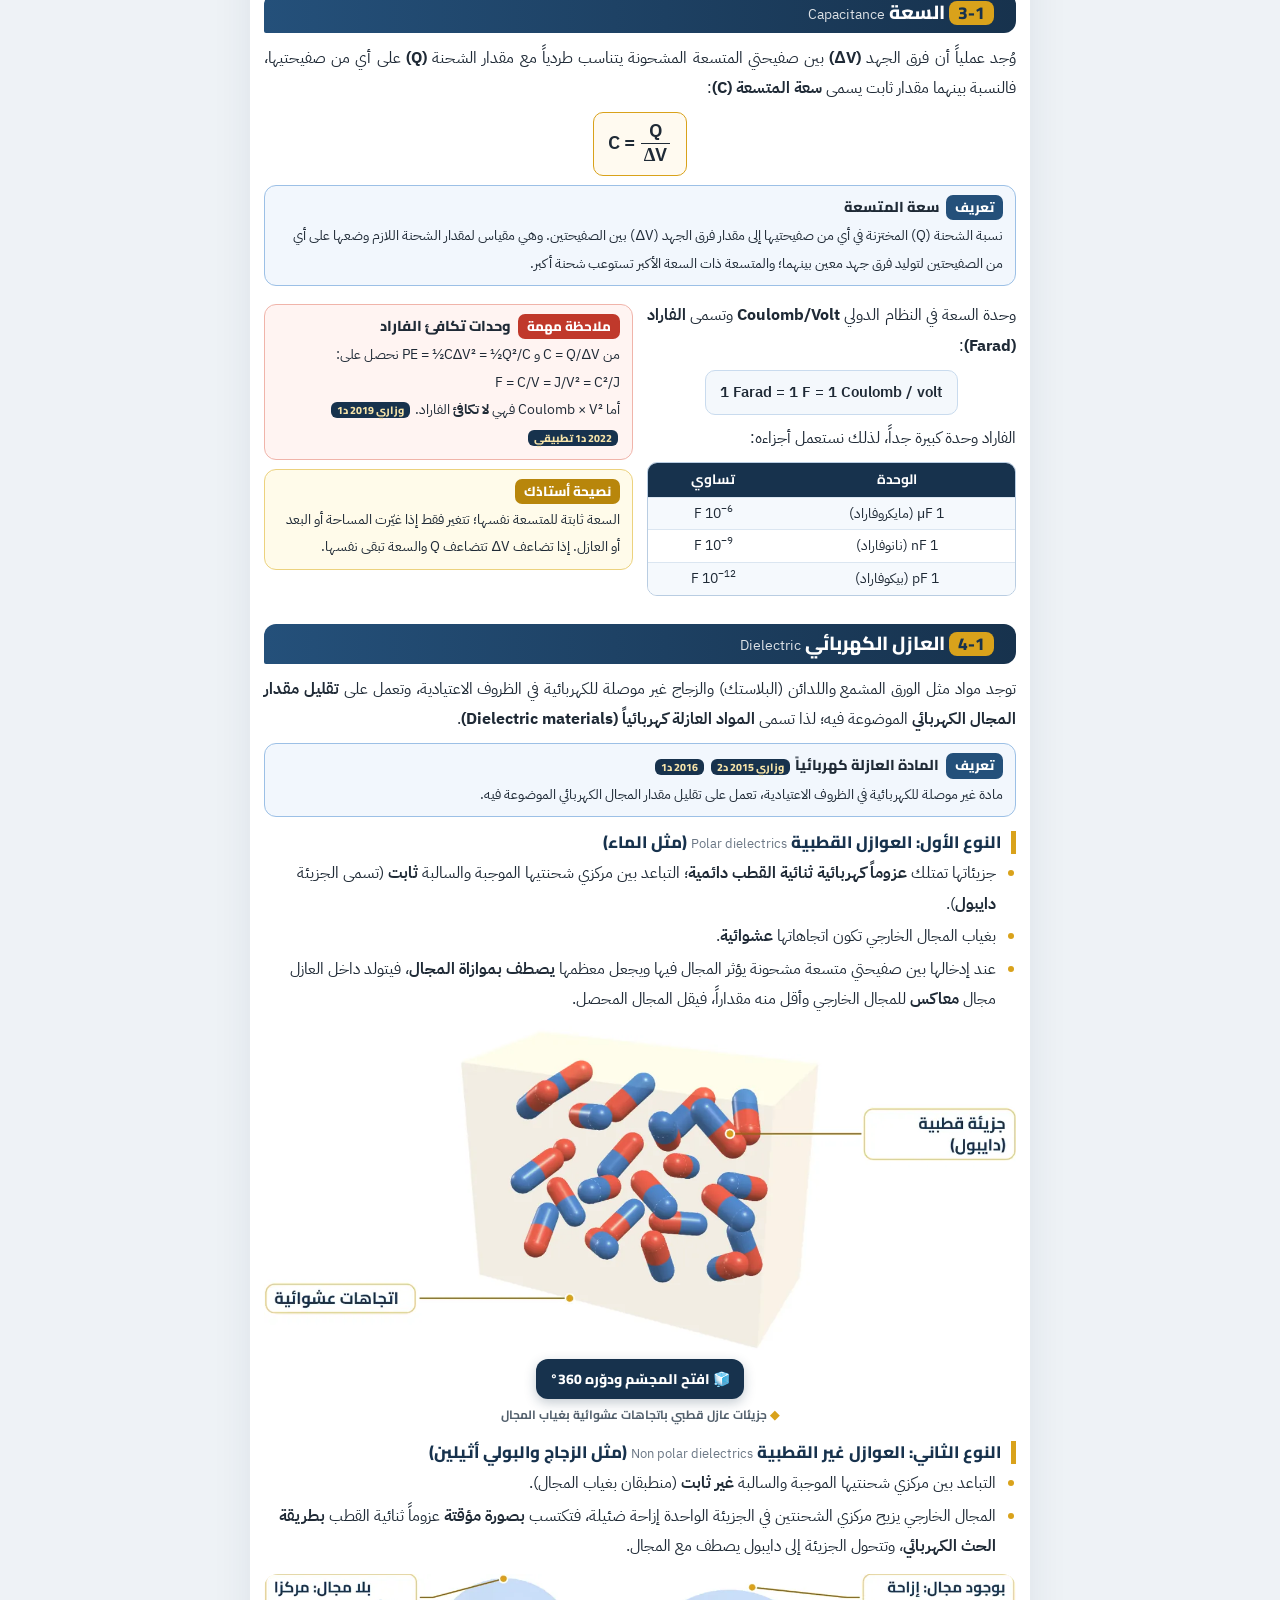
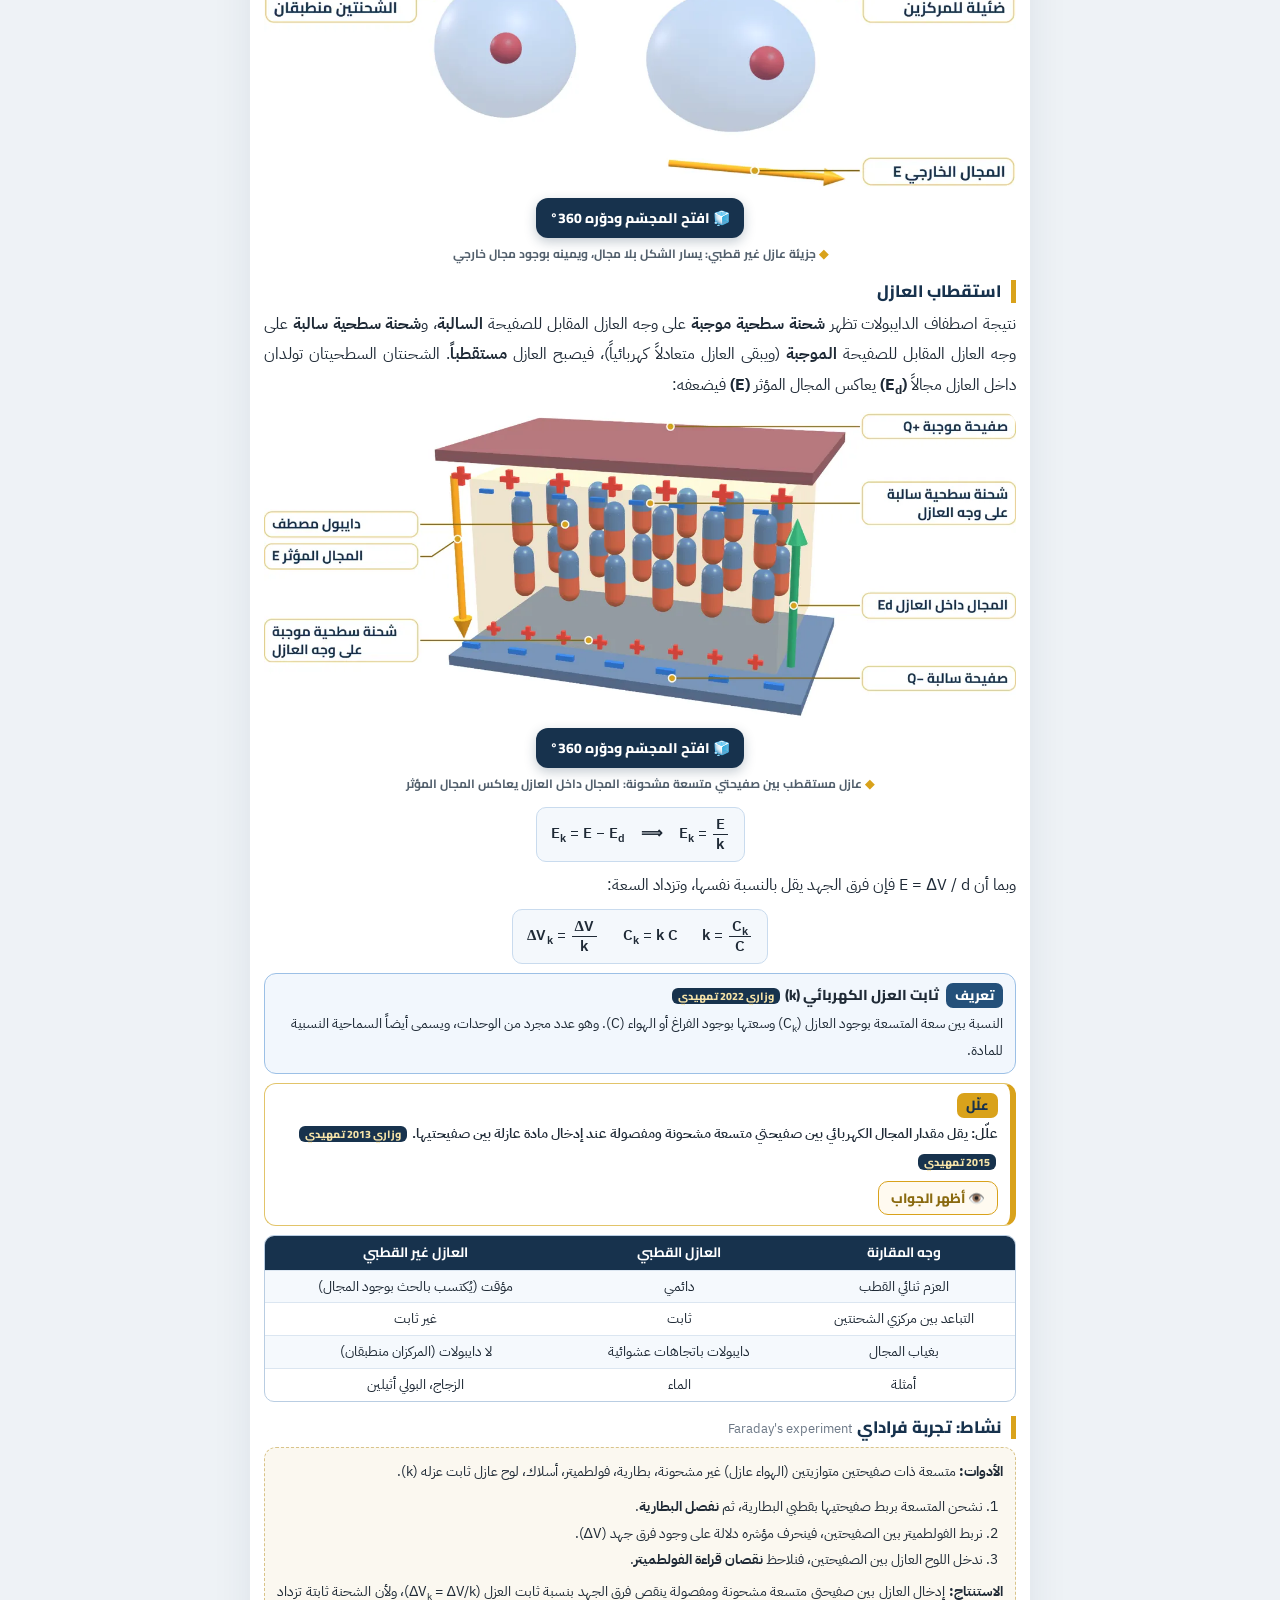
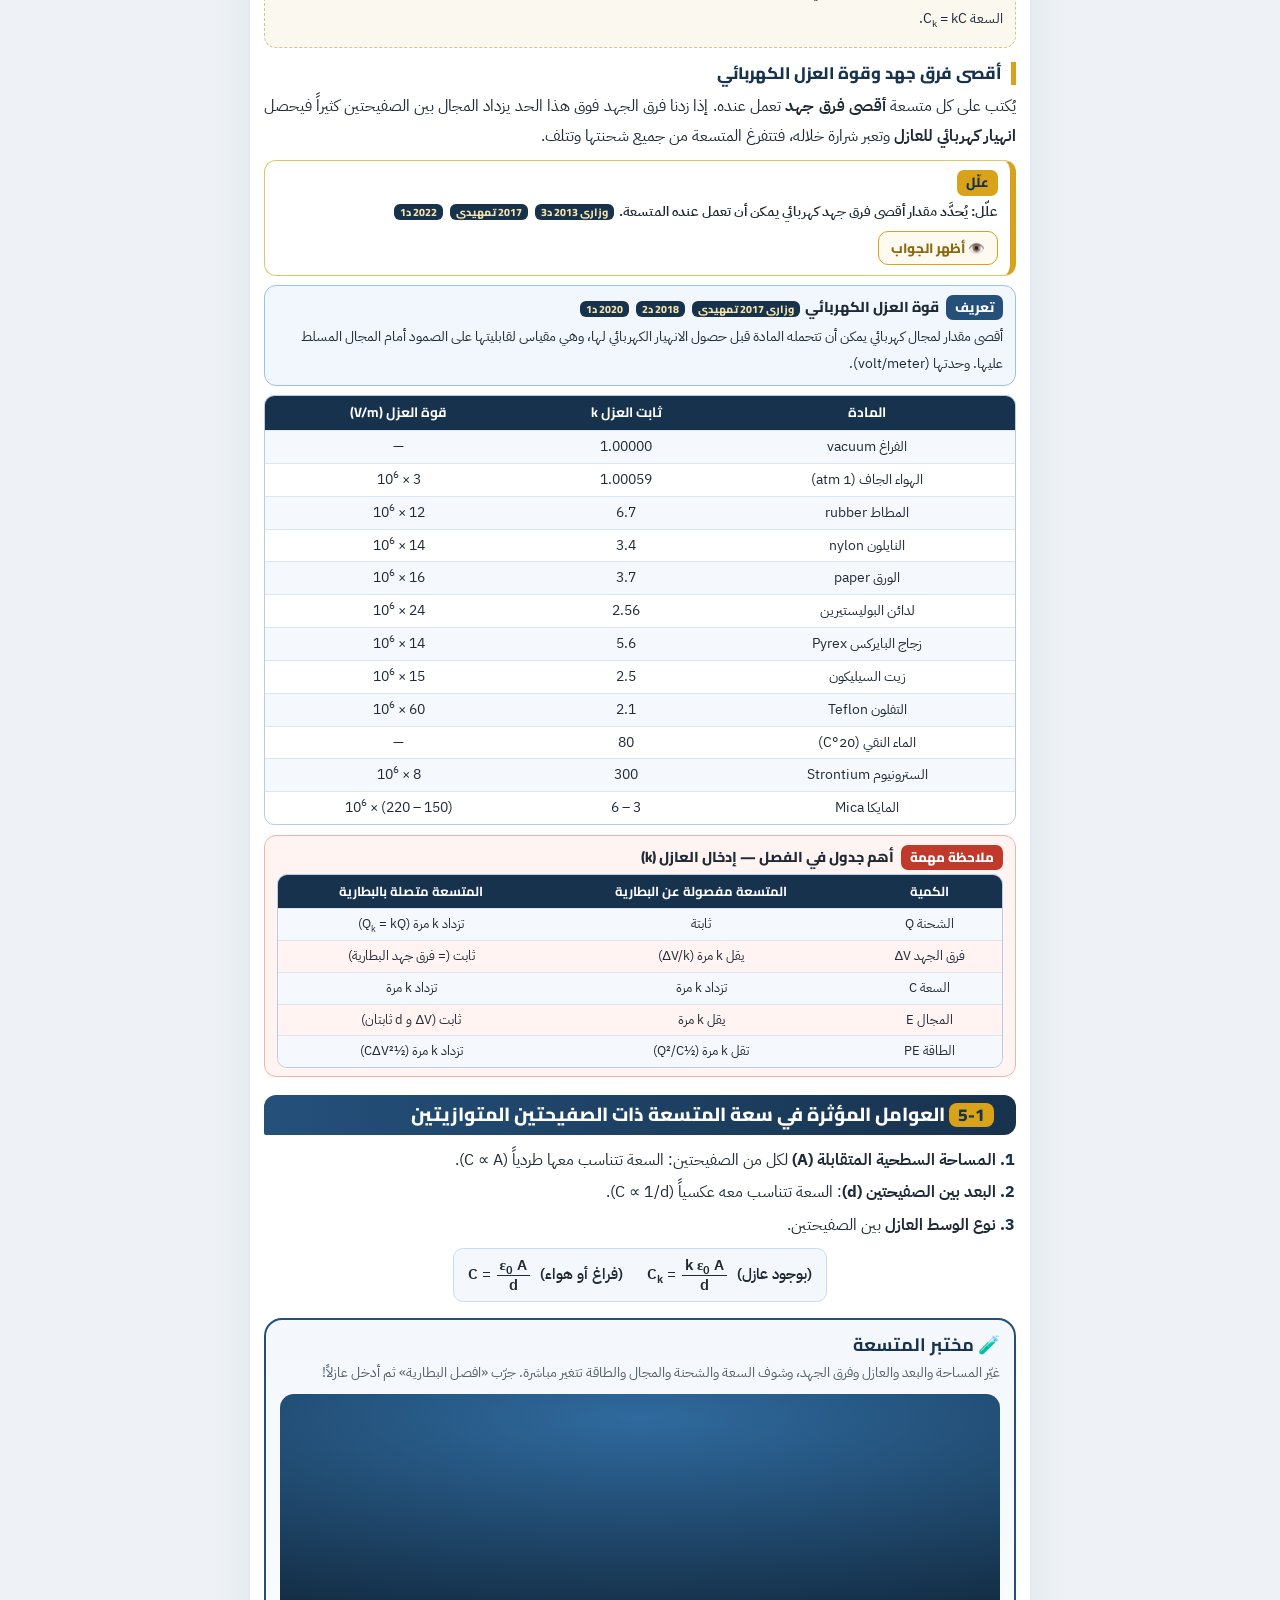
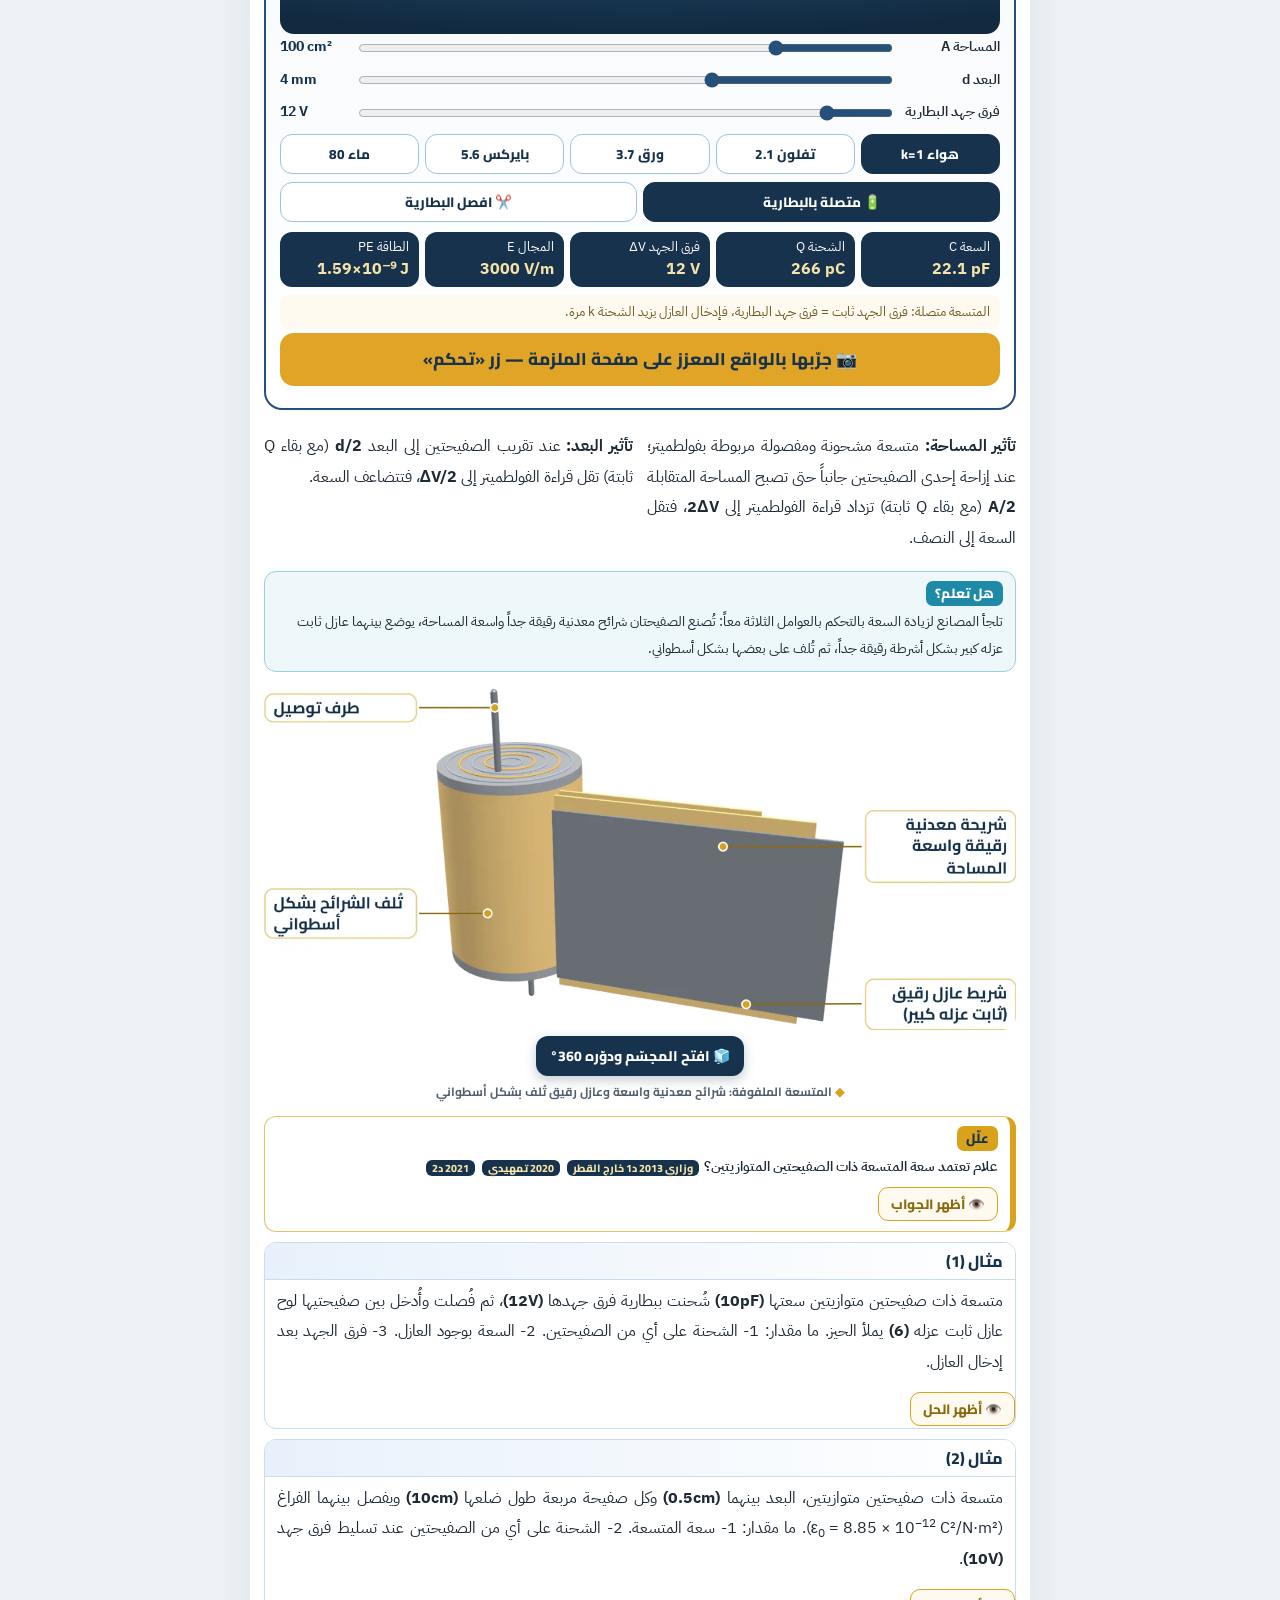
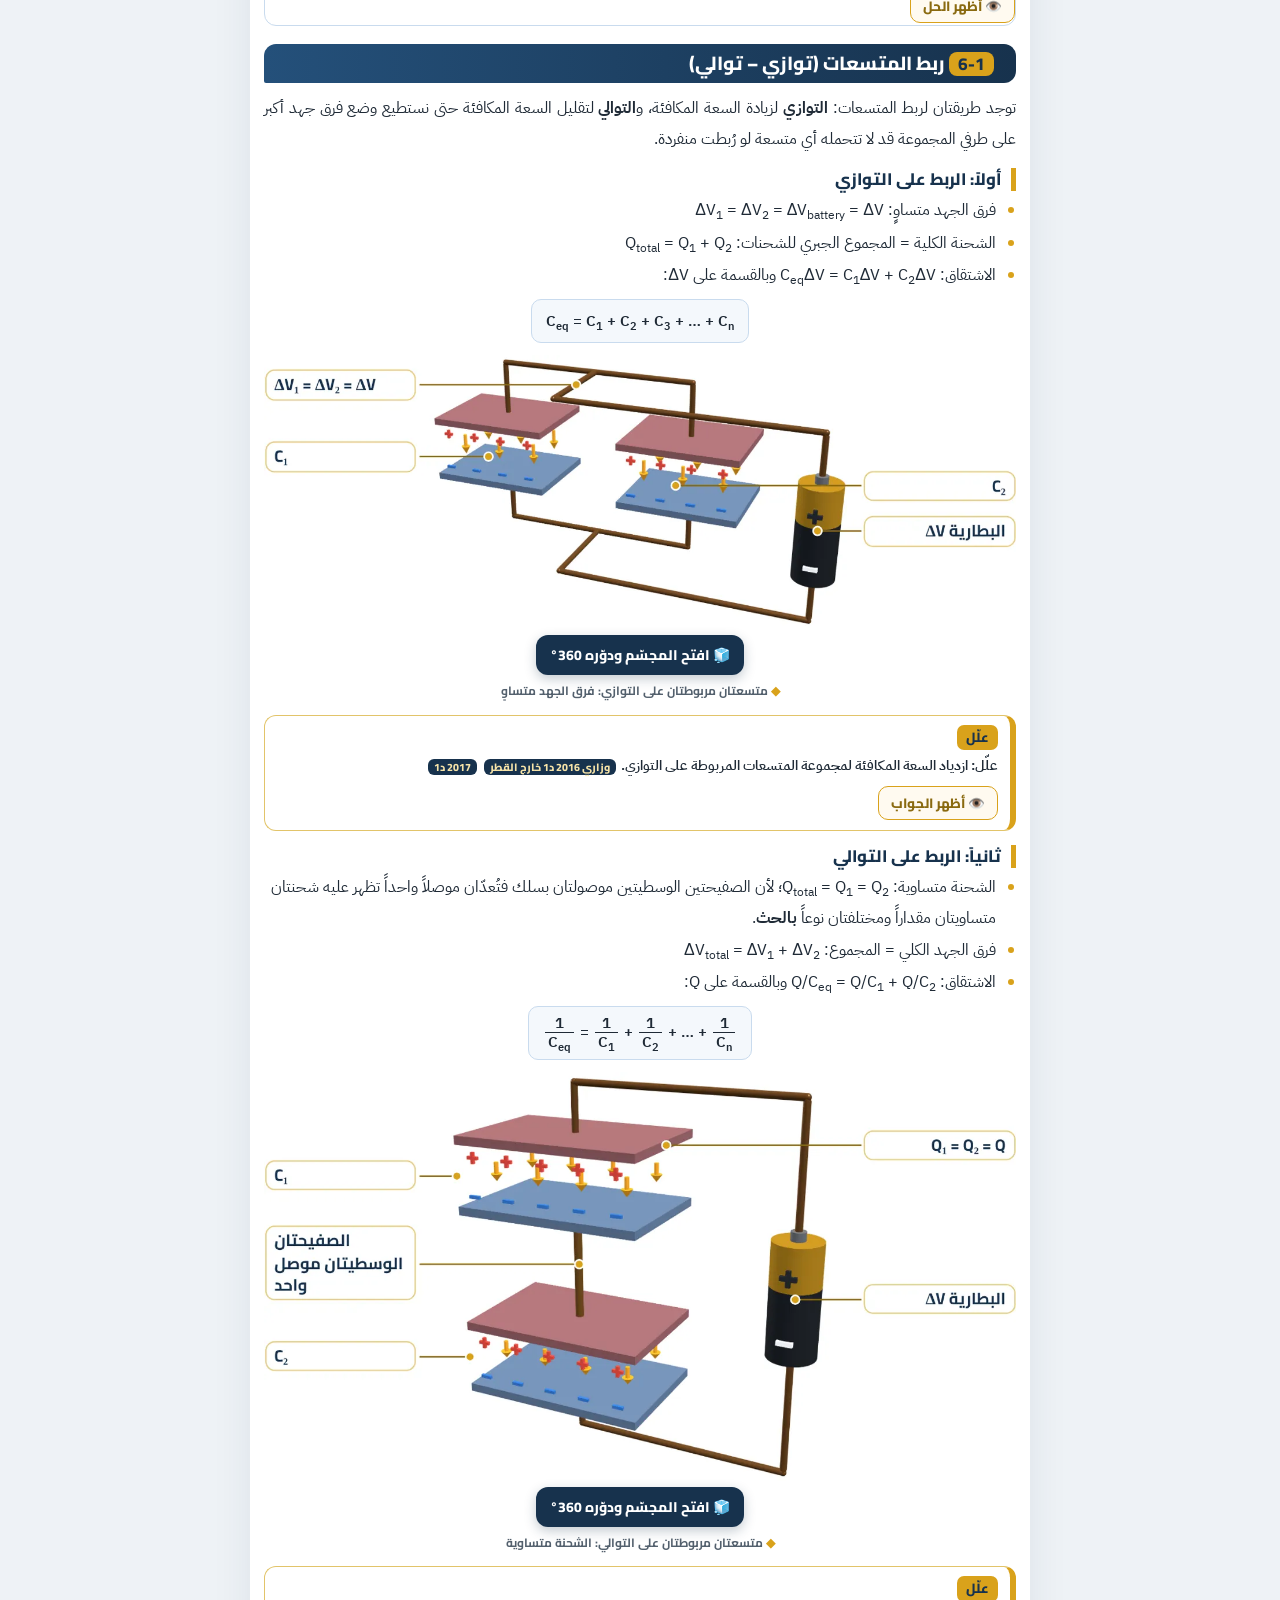
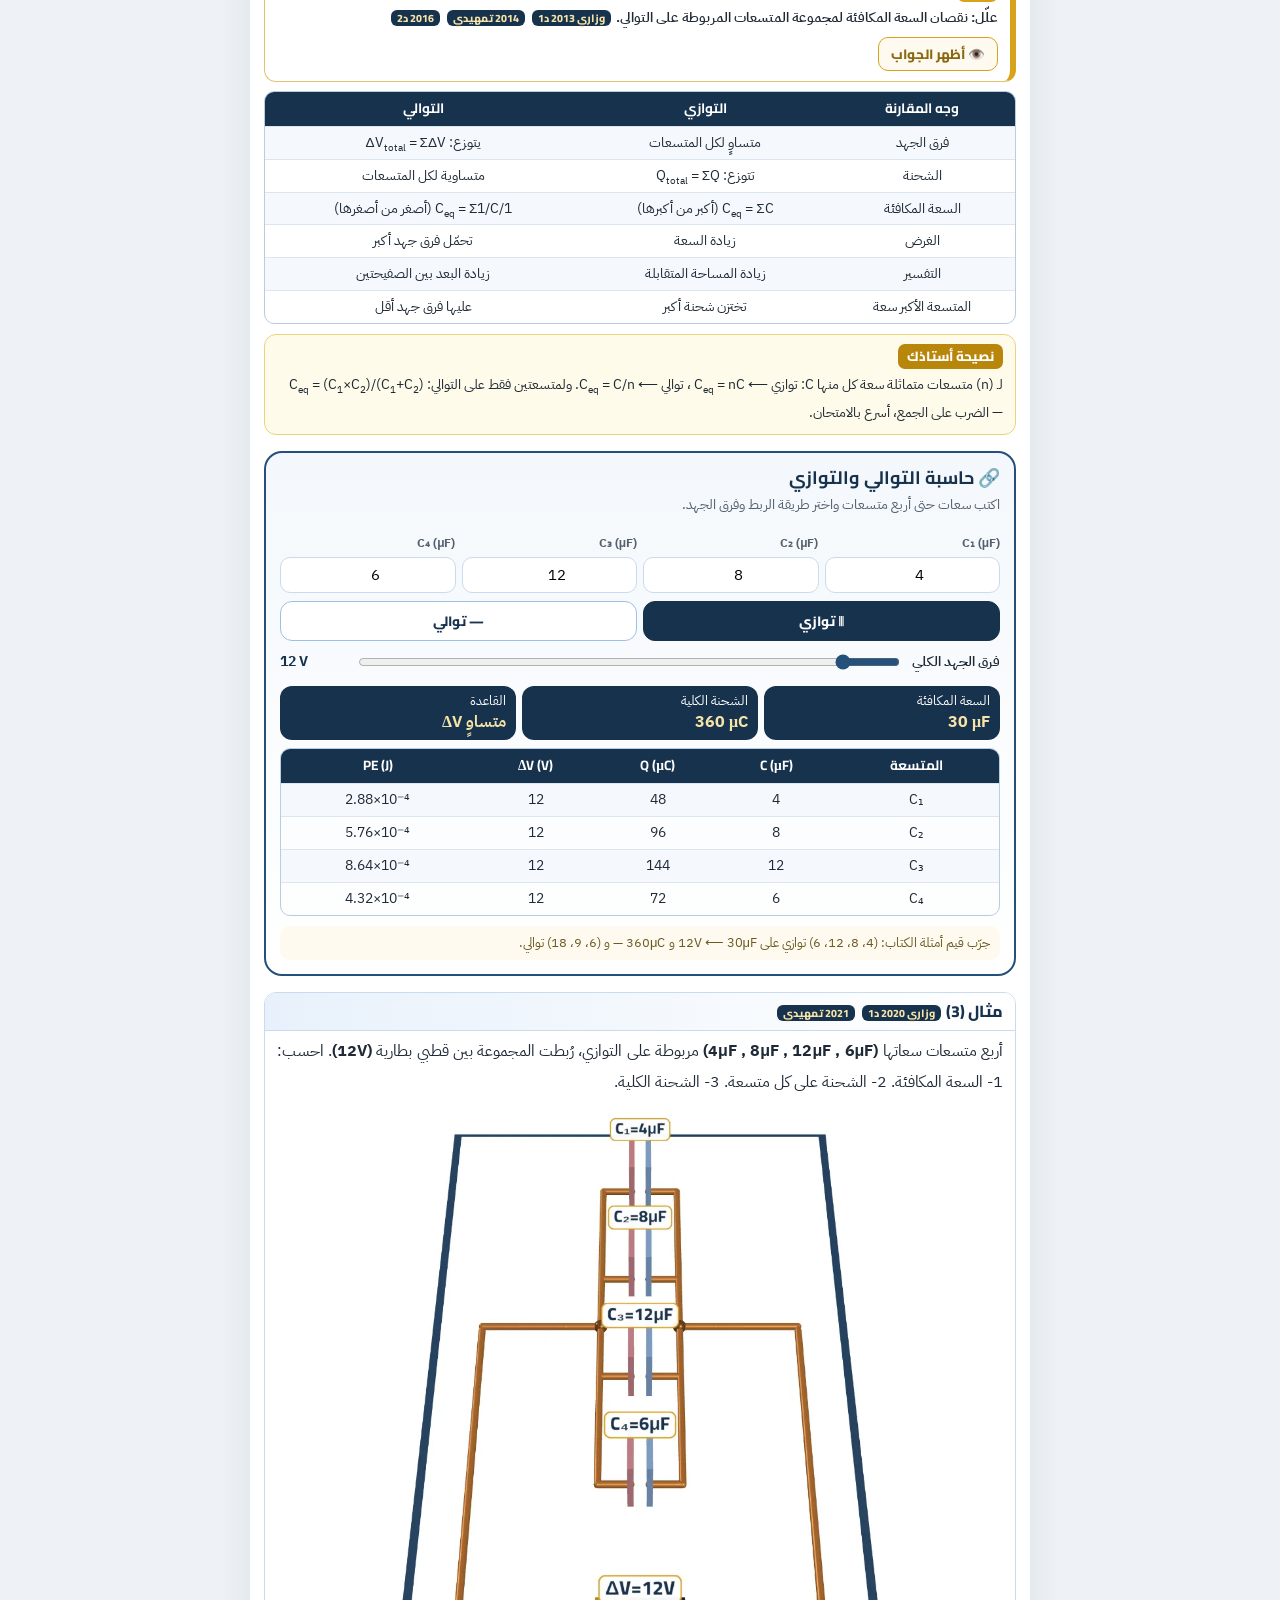
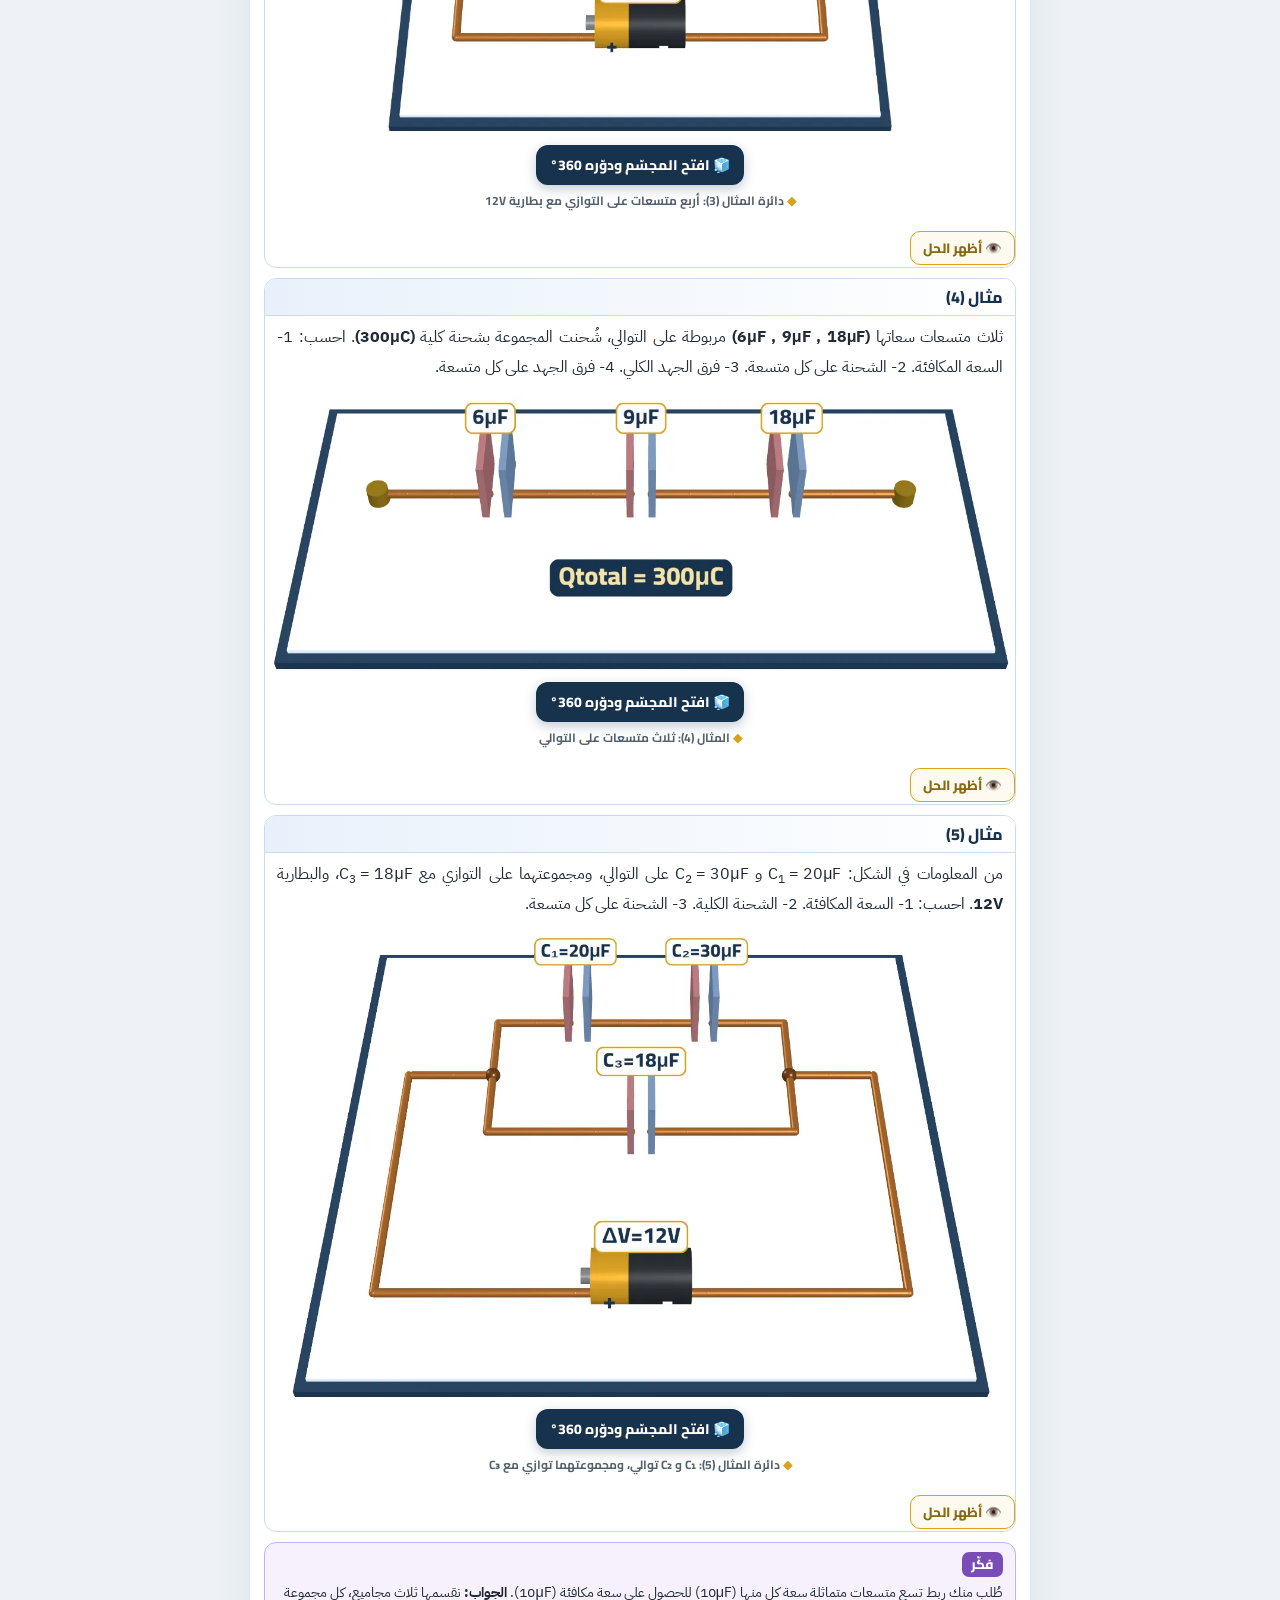
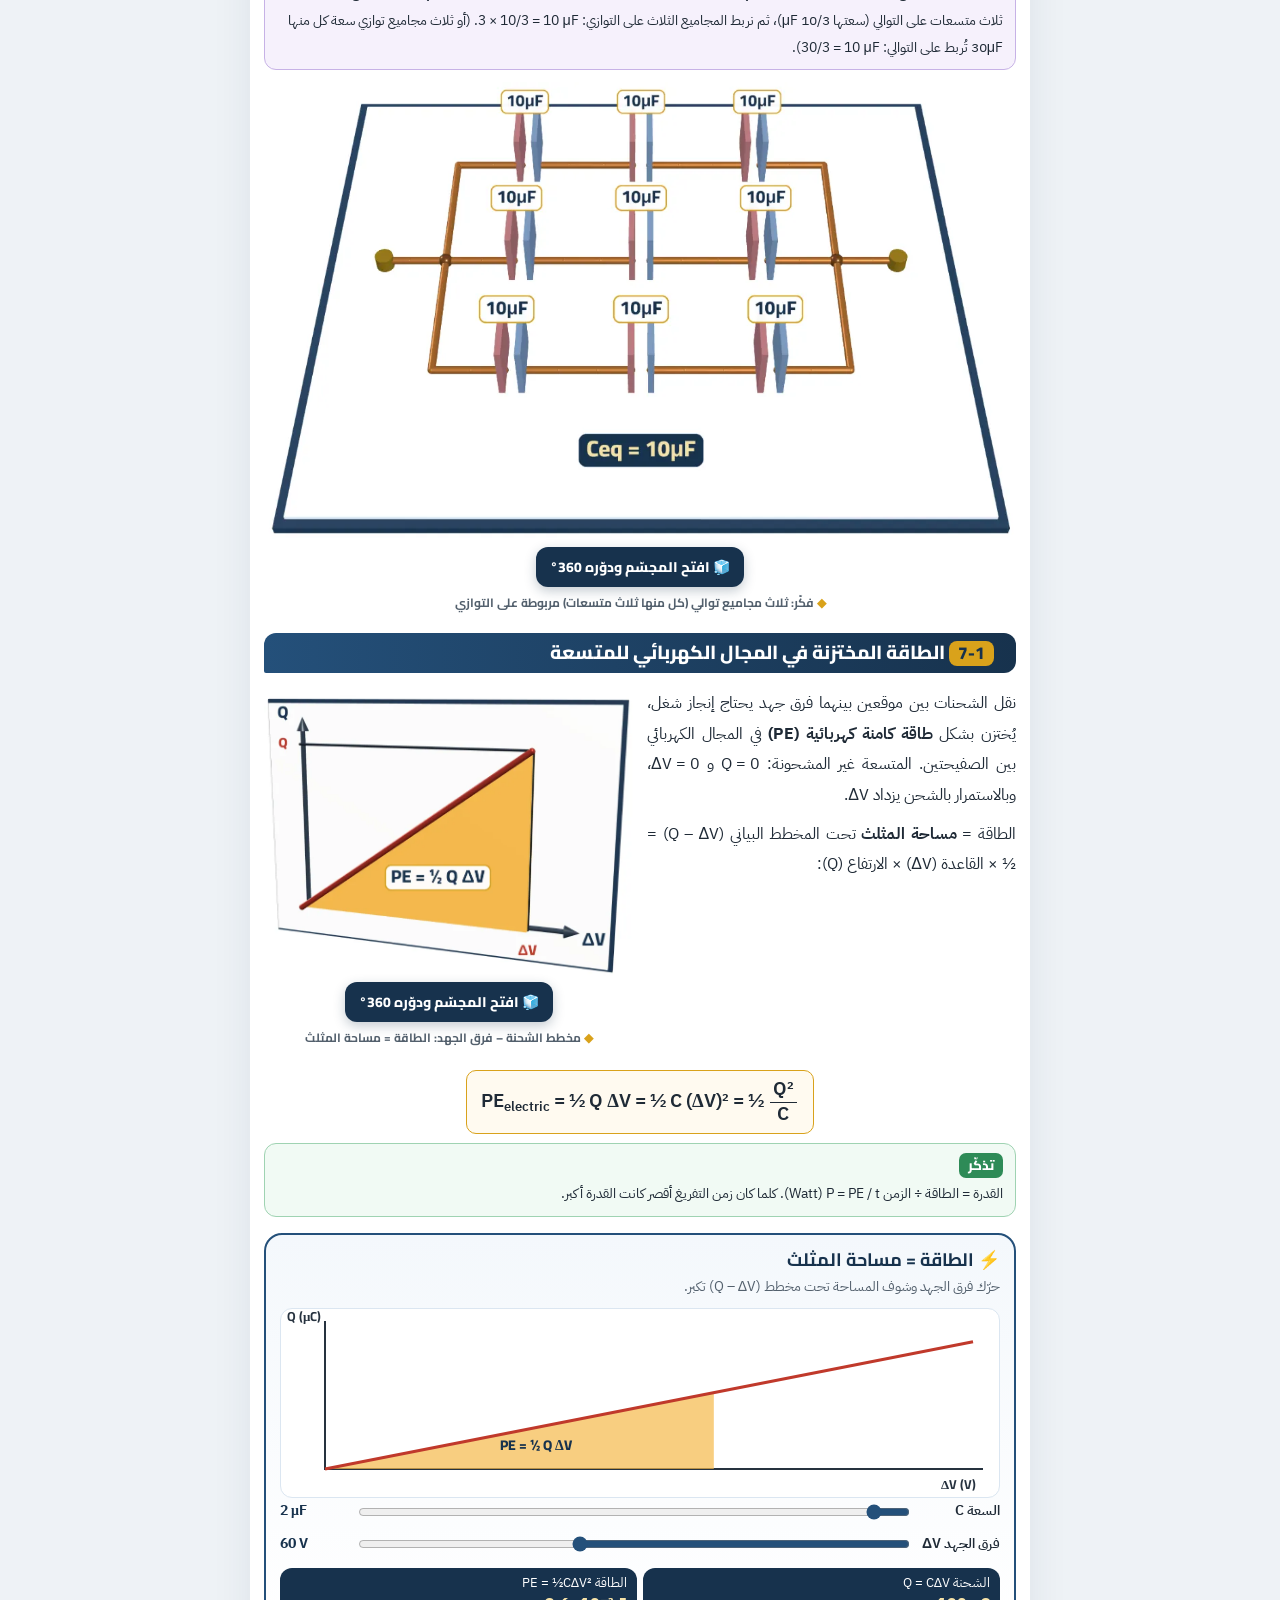
<file: capacitor/v.html>
<!DOCTYPE html>
<html lang="ar" dir="rtl"><head><meta charset="utf-8">
<meta name="viewport" content="width=device-width, initial-scale=1, viewport-fit=cover">
<meta name="theme-color" content="#17324d">
<title>الملزمة التفاعلية — فيزياء السادس العلمي — الفصل الأول: المتسعات | أثر أكاديمي</title>
<meta name="description" content="ملزمة تفاعلية لفصل المتسعات — فيزياء السادس العلمي: شرح، أشكال ثلاثية الأبعاد، محاكيات، تعاريف وتعاليل وأسئلة وزارية محلولة.">
<link rel="stylesheet" href="../fonts/cairo.css"><link rel="stylesheet" href="../fonts/plex.css">
<style>:root{--navy:#17324d;--navy2:#24507a;--gold:#d9a21b;--gold2:#f6e3a8;--ink:#1f2a36;--red:#c0392b;--blue:#2f6fc0;--green:#2e8b57;--paper:#fffdf7}
*{box-sizing:border-box}
html{-webkit-print-color-adjust:exact;print-color-adjust:exact}
body{margin:0;font-family:Plex,Cairo,sans-serif;font-size:11.2pt;line-height:1.85;color:var(--ink);font-weight:400}
b,strong{font-weight:700}
.ltr,.eq,.tb td.ltr{direction:ltr;unicode-bidi:isolate;display:inline-block}
.pg{break-before:page}
.pb{break-before:page}
p{margin:.35em 0 .55em;text-align:justify}
sub,sup{font-size:.72em;line-height:0}
h1,h2,h3{font-family:Cairo;line-height:1.4}
.ttl{font-size:22pt;font-weight:900;color:var(--navy);margin:0 0 8px}
h2.les{font-size:16pt;font-weight:900;color:#fff;background:linear-gradient(90deg,var(--navy2),var(--navy));margin:18px 0 10px;padding:6px 14px 7px;border-radius:12px 12px 12px 2px;position:relative;break-after:avoid}
h2.les .no{display:inline-block;background:var(--gold);color:var(--navy);border-radius:8px;padding:0 9px;margin-inline-end:8px;font-size:13pt;direction:ltr}
h2.les em{font-style:normal;font-family:Plex;font-weight:500;font-size:10.5pt;opacity:.85;margin-inline-start:6px;direction:ltr;unicode-bidi:isolate}
h3.sub{font-size:12.5pt;font-weight:800;color:var(--navy);margin:14px 0 4px;padding-inline-start:10px;border-inline-start:5px solid var(--gold);break-after:avoid}
h3.sub em{font-style:normal;font-family:Plex;font-weight:500;font-size:9.5pt;color:#6b7785;direction:ltr;unicode-bidi:isolate}
ul.pts,ol.pts{margin:4px 0 8px;padding-inline-start:20px}
ul.pts li,ol.pts li{margin:2px 0}
ul.pts li::marker{color:var(--gold)}
ol.pts li::marker{color:var(--navy);font-weight:800}
.two{display:grid;grid-template-columns:1fr 1fr;gap:14px;align-items:start}
.two:has(> :only-child){display:block}
.eq{display:block;text-align:center;margin:8px auto;padding:7px 14px;background:#f4f8fc;border:1.5px solid #c9dbee;border-radius:10px;font-family:Plex;font-weight:600;font-size:12pt;width:fit-content;max-width:100%;break-inside:avoid}
.eq.big{font-size:14pt;border-color:var(--gold);background:#fffaf0}
.fr{display:inline-flex;flex-direction:column;vertical-align:middle;text-align:center;line-height:1.25;margin:0 2px}
.fr i{font-style:normal;padding:0 3px}
.fr i:first-child{border-bottom:1.5px solid currentColor}
.capsym{font-weight:800;letter-spacing:0}
/* الصناديق */
.box{border-radius:12px;margin:9px 0;padding:7px 12px 8px;break-inside:avoid;border:1.5px solid}
.box .bh{font-family:Cairo;font-weight:800;font-size:10.8pt;margin-bottom:2px}
.box .chip{display:inline-block;border-radius:7px;padding:0 9px;color:#fff;font-size:10pt;margin-inline-end:4px}
.box .bb,.box .bq,.box .ba{font-size:10.8pt}
.b-def{background:#f2f7fd;border-color:#9cc0e6}.b-def .chip{background:var(--navy2)}
.b-note{background:#fff4f2;border-color:#f0b4aa}.b-note .chip{background:var(--red)}
.b-rem{background:#f1faf4;border-color:#9fd3b2}.b-rem .chip{background:var(--green)}
.b-tip{background:#fffbea;border-color:#ecd27e}.b-tip .chip{background:#b8860b}
.b-know{background:#eef8fb;border-color:#99cfe0}.b-know .chip{background:#1f8aa8}
.b-think{background:#f6f1fc;border-color:#c7b2e6}.b-think .chip{background:#7a4cb5}
.b-why{background:#fff;border-color:#e2c46a;border-inline-start:6px solid var(--gold)}.b-why .chip{background:var(--gold);color:var(--navy)}
.b-why .bq{font-weight:600}
.b-why .ba{margin-top:3px;color:#2b3a49}
.b-why .ba b{color:var(--red)}
.wz{display:inline-block;font-family:Cairo;font-weight:800;font-size:8pt;line-height:1.5;background:var(--navy);color:var(--gold2);border-radius:6px;padding:0 6px;margin:0 2px;vertical-align:middle;white-space:nowrap}
/* الجداول */
.tb{width:100%;border-collapse:separate;border-spacing:0;margin:8px 0 10px;font-size:10.2pt;break-inside:avoid;border:1.5px solid #b9cde2;border-radius:10px;overflow:hidden}
.tb th{background:var(--navy);color:#fff;font-family:Cairo;font-weight:700;padding:4px 8px}
.tb td{padding:3px 8px;border-top:1px solid #dbe6f1;text-align:center}
.tb tr:nth-child(even) td{background:#f5f9fd}
.tb.sm{width:auto;min-width:60%}
.tb.in{margin:4px 0 0;font-size:9.8pt}
.tb.sum td:first-child{font-weight:700;color:var(--navy);text-align:start}
.cap{font-size:9pt;color:#6b7785;text-align:center;margin:0}
/* النشاط والأمثلة */
.act{background:#fbf8f0;border:1.5px dashed #d9c48a;border-radius:12px;padding:6px 12px;margin:8px 0;break-inside:avoid;font-size:10.6pt}
.act ol{margin:2px 0;padding-inline-start:20px}
.ex{border:1.5px solid #c9dbee;border-radius:12px;margin:10px 0;break-inside:auto}
.ex-h{break-after:avoid}.ex>p{break-inside:avoid}
.ex-h{border-radius:11px 11px 0 0;background:linear-gradient(90deg,#e8f1fb,#fff);font-family:Cairo;font-weight:900;color:var(--navy);padding:3px 12px;border-bottom:1.5px solid #c9dbee}
.ex>p,.ex>.two{padding:0 12px}
.ex .sol{background:#fcfcfa;border-top:1px dashed #c9dbee;padding:5px 12px 7px;font-size:10.6pt;line-height:2}
.ex .sol>b:first-child{color:var(--green);font-family:Cairo}
.schw{text-align:center;margin:4px 0}
.schw svg{max-width:100%;height:auto}
/* الأسئلة */
.qs{margin:6px 0;padding:5px 10px;border-radius:10px;background:#fafbfc;border:1px solid #e3e8ee;break-inside:avoid;font-size:10.6pt;line-height:1.95}
.qs>b:first-child{color:var(--navy);font-family:Cairo;font-weight:900}
.qs .ans{color:var(--green);font-weight:700}
.qs.ansb{break-inside:auto}
.src{font-size:9pt;color:#6b7785;background:#f6f7f9;border-radius:8px;padding:4px 10px}
/* الأشكال ثلاثية الأبعاد */
figure.f3d{margin:8px auto 10px;break-inside:avoid}
figure.f3d .stage{position:relative;width:100%}
figure.f3d img{position:absolute;display:block}
figure.f3d svg.lines{position:absolute;left:0;top:0;overflow:visible;pointer-events:none}
figure.f3d .ln{fill:none;stroke:#8a6a10;stroke-width:1.1}
figure.f3d .dot{fill:var(--gold);stroke:#fff;stroke-width:1.2}
figure.f3d .lab{position:absolute;font-family:Cairo;font-weight:700;font-size:9pt;line-height:1.35;color:var(--navy);background:#fff;border:1.2px solid #e6cf86;border-radius:7px;padding:2px 6px}
figure.f3d .lab-L{text-align:left;direction:rtl}
figure.f3d .lab-R{text-align:right}
figcaption{text-align:center;font-size:9pt;color:#53606d;font-family:Cairo;font-weight:700;margin-top:3px}
figcaption::before{content:"◆ ";color:var(--gold)}
/* المحتويات */
.tocl{list-style:none;padding:0;margin:0 0 12px;columns:1}
.tocl li{font-family:Cairo;font-weight:700;font-size:11pt;padding:2px 12px;margin:3px 0;line-height:1.7;border-radius:10px;background:#f4f8fc;border-inline-start:5px solid var(--navy2)}
.tocl li b{display:inline-block;min-width:44px;color:var(--gold);direction:ltr}
.arhow{background:linear-gradient(135deg,#17324d,#24507a);color:#fff;border-radius:14px;padding:8px 14px;margin:10px 0}
.arhow-t{font-family:Cairo;font-weight:900;color:var(--gold2);font-size:12pt}
.arhow ol{margin:2px 0;padding-inline-start:20px;font-size:10.5pt}
.sym{font-size:10pt;line-height:2.2;background:#fafbfc;border:1px solid #e3e8ee;border-radius:12px;padding:6px 12px}
.sym-t{font-family:Cairo;font-weight:900;color:var(--navy)}
.sym .k{display:inline-block;color:#fff;border-radius:7px;padding:0 8px;font-family:Cairo;font-weight:800;margin-inline-start:10px}
.k-r{background:var(--green)}.k-n{background:var(--red)}.k-w{background:var(--gold);color:var(--navy)!important}
/* صفحة الواقع المعزز */
.arpage{break-after:page}
.ar-head{background:linear-gradient(135deg,#0f2438,#24507a);color:#fff;border-radius:16px;padding:10px 16px 12px;position:relative;overflow:hidden}
.ar-head h1{margin:2px 0 0;font-size:18pt;font-weight:900}
.ar-head p{margin:2px 0 0;font-size:10.2pt;opacity:.9}
.ar-badge{display:inline-block;background:var(--gold);color:var(--navy);font-family:Cairo;font-weight:900;border-radius:8px;padding:0 10px;font-size:10pt}
.ar-cards{display:grid;grid-template-columns:1fr 1fr;gap:8px;margin:6px 0}
.arc{border:1.5px solid #dbe6f1;border-radius:12px;padding:6px 10px;font-size:9.6pt;line-height:1.7;background:#fbfdff}
.arc i{display:inline-block;width:11px;height:11px;border-radius:50%;margin-inline-end:6px;vertical-align:middle}
.arc b{font-family:Cairo;font-weight:800;color:var(--navy)}
.arc > span{display:block}
.ar-qr{display:flex;gap:14px;align-items:center;border:2px solid var(--gold);border-radius:16px;padding:8px 12px;background:#fffaf0}
.ar-qr .qr{width:31mm;height:31mm;flex:none}
.ar-qr .qr svg{width:100%;height:100%}
.qr-t > b{font-family:Cairo;font-weight:900;font-size:13pt;color:var(--navy);display:block}
.qr-t .url{font-family:Plex;font-weight:600;color:#24507a;font-size:10.5pt}
.qr-t small{display:block;font-size:9pt;color:#6b5a20;line-height:1.7}

.mix{unicode-bidi:isolate}
.ar-steps{display:grid;grid-template-columns:repeat(3,1fr);gap:8px;margin:6px 0 8px}
.ar-steps div{background:#17324d;color:#fff;border-radius:12px;padding:6px 10px;font-family:Cairo;font-weight:700;font-size:9.6pt;line-height:1.5;display:flex;gap:8px;align-items:center}
.ar-steps b{background:#d9a21b;color:#17324d;border-radius:50%;width:24px;height:24px;flex:none;display:flex;align-items:center;justify-content:center;font-weight:900}

.ar-note{border:2px solid var(--gold);border-radius:14px;padding:8px 14px;background:#fffaf0;font-size:10pt;line-height:1.8}
.ar-note>b{display:block;font-family:Cairo;font-weight:900;color:var(--navy);font-size:12pt}
.defs .df,.whys .wy{margin:5px 0;padding:4px 10px;border-radius:9px;background:#f7fafd;border:1px solid #dfe8f1;break-inside:avoid;font-size:10.5pt;line-height:1.85}
.defs .df>b{color:var(--navy2);font-family:Cairo;font-weight:800}
.whys .wy{background:#fffdf6;border-color:#eadcae;border-inline-start:4px solid var(--gold)}
.whys .wy>b{color:var(--navy);font-weight:700}
.tb.wh td:first-child{text-align:start}
.mk{font-size:1px;color:#fff;line-height:0;position:absolute;opacity:.01}
</style><link rel="stylesheet" href="web.css">
<script type="importmap">{"imports":{"three":"../lib/three.module.js"}}</script>
</head><body>
<header id="bar"><button id="menu" aria-label="المحتويات">☰</button><div class="bt"><b>المتسعات</b><span>فيزياء السادس العلمي • أثر أكاديمي</span></div><span id="pg">ص 1</span><a id="arb" href="./" aria-label="واقع معزز">AR</a></header>
<div id="prog"><i></i></div>
<nav id="drawer"><div class="dh">المحتويات</div><div id="toc"></div></nav><div id="scrim"></div>
<main id="book">
<section class="hero"><div class="hb">ملزمة تفاعلية</div><h1>الفصل الأول: المتسعات</h1><p>فيزياء السادس العلمي — اضغط على الأشكال لتدويرها، واكشف الأجوبة بالضغط، وجرّب المحاكيات.</p>
<div class="modes"><label><input type="checkbox" id="memo"> 🧠 وضع الحفظ (أخفِ التعاريف والتعاليل)</label></div></section>
<section class="toc pg">
<h1 class="ttl">محتويات الفصل الأول</h1>
<ol class="tocl">
<li><b>1-1</b> المتسعة</li>
<li><b>2-1</b> المتسعة ذات الصفيحتين المتوازيتين</li>
<li><b>3-1</b> السعة</li>
<li><b>4-1</b> العازل الكهربائي</li>
<li><b>5-1</b> العوامل المؤثرة في سعة المتسعة ذات الصفيحتين المتوازيتين</li>
<li><b>6-1</b> ربط المتسعات (توازي – توالي)</li>
<li><b>7-1</b> الطاقة المختزنة في المجال الكهربائي للمتسعة</li>
<li><b>8-1</b> بعض أنواع المتسعات</li>
<li><b>9-1</b> دائرة تيار مستمر تتألف من مقاومة ومتسعة (RC-circuit)</li>
<li><b>10-1</b> بعض التطبيقات العملية للمتسعة</li>
<li><b>★</b> صفحة الواقع المعزز: المتسعة ذات الصفيحتين المتوازيتين</li>
<li><b>★</b> خلاصة الفصل + جدول القوانين</li>
<li><b>★</b> تعاريف الفصل كاملة + تعاليل الفصل كاملة</li>
<li><b>★</b> ماذا يحدث؟ علام يعتمد؟ قارن، ما الفائدة؟</li>
<li><b>★</b> حلول أسئلة الكتاب ومسائله كاملة</li>
<li><b>★</b> الأسئلة الوزارية مع الحل</li>
<li><b>★</b> بنك أسئلة إضافية بنمط وزاري مع الأجوبة</li>
</ol>
<div class="arhow">
<div class="arhow-t">رموز QR في زوايا الصفحات</div>
<ol>
<li>في الزاوية السفلية لكل صفحة رمز QR صغير: امسحه يفتح لك <b>أشكال تلك الصفحة مجسّمة</b>، تدوّرها 360° بإصبعك وتشوف أسماء الأجزاء.</li>
<li>رمز <b>صفحة الواقع المعزز</b> يشغّل الكاميرا: وجّهها على الصفحة المطبوعة ملوّنة فتطلع المتسعة من الورقة.</li>
<li>اضغط «افصل المجسم» لتحمل المتسعة بيدك وتشوفها من كل الجهات.</li>
</ol>
</div>
<div class="sym">
<div class="sym-t">رموز الملزمة</div>
<span class="k k-r">تذكّر</span> معلومة أساسية تحفظها
<span class="k k-n">ملاحظة مهمة</span> نقطة يكثر فيها الخطأ
<span class="k k-w">علّل</span> سؤال تعليل مع جوابه
<span class="wz">وزاري</span> سؤال طُرح في امتحان وزاري (السنة والدور)
</div>
</section>

<section class="lesson pg">
<h2 class="les"><a class="anc" id="b1"></a><span class="no">1-1</span> المتسعة <em>Capacitor</em></h2>
<p>الموصل الكروي المنفرد المعزول يستطيع أن يخزن كمية محددة من الشحنة الكهربائية فقط. إذا استمررنا بإضافة الشحنة <b>(Q)</b> إليه يزداد جهده <b>(V)</b> على بعد معين <b>(r)</b> من مركزه وفق العلاقة:</p>
<div class="eq">V = k <span class="fr"><i>Q</i><i>r</i></span> &nbsp;&nbsp;&nbsp; , &nbsp;&nbsp;&nbsp; k = <span class="fr"><i>1</i><i>4π ε<sub>0</sub></i></span> = 9 × 10<sup>9</sup> N·m²/C²</div>
<p>إذ إن <b>ε<sub>0</sub></b> سماحية الفراغ ومقدارها <span class="ltr">ε<sub>0</sub> = 8.85 × 10<sup>−12</sup> C²/N·m²</span>.</p>
<div class="two">
<div>
<p>ازدياد الجهد يعني ازدياد فرق الجهد بين الموصل والأجسام المحيطة (الهواء مثلاً)، فيزداد المجال الكهربائي حوله حتى يصل حداً يحصل عنده <b>تفريغ كهربائي خلال الهواء</b>؛ لذلك نادراً ما يُستعمل الموصل المنفرد لخزن الشحنات.</p>
<a class="anc" id="b2"></a><div class="box b-why"><div class="bh"><span class="chip">علّل</span></div><div class="bq">علّل: نادراً ما يُستعمل الموصل المنفرد لخزن الشحنات الكهربائية. <span class="wz">وزاري 2020 د1 تطبيقي</span> <span class="wz">2023 د2 تطبيقي</span></div><div class="ba rv"><b>ج/</b> لأن الاستمرار بإضافة الشحنة إليه يزيد جهده، فيزداد فرق الجهد بينه وبين الهواء المحيط ويزداد المجال الكهربائي حوله حتى يحصل تفريغ كهربائي خلال الهواء فيفقد شحنته.</div></div>
</div>
</div>
<a class="anc" id="b3"></a><figure class="wf"><div class="wfi"><img src="fig/sphere.webp" alt="الموصل الكروي المنفرد: زيادة شحنته تنتهي بتفريغ في الهواء" loading="lazy"></div><button class="b3d" data-fig="sphere" data-cap="الموصل الكروي المنفرد: زيادة شحنته تنتهي بتفريغ في الهواء">🧊 افتح المجسّم ودوّره 360°</button><figcaption>الموصل الكروي المنفرد: زيادة شحنته تنتهي بتفريغ في الهواء</figcaption></figure>
<p>الحل: نظام يتألف من <b>موصلين معزولين</b> (بأي شكلين) يفصل بينهما الفراغ أو الهواء أو مادة عازلة كهربائياً، فيختزن شحنة موجبة على أحدهما وشحنة سالبة على الآخر، ويسمى هذا النظام <b>المتسعة</b>.</p>
<a class="anc" id="b4"></a><div class="box b-def"><div class="bh"><span class="chip">تعريف</span> المتسعة</div><div class="bb">جهاز يستعمل لتخزين الشحنات الكهربائية والطاقة الكهربائية، يتكون من زوج (أو أكثر) من الصفائح الموصلة يفصل بينهما عازل.</div></div>
<p>للمتسعات أشكال هندسية مختلفة، منها: <b>ذات الصفيحتين المتوازيتين</b>، <b>ذات الأسطوانتين المتمركزتين</b>، <b>ذات الكرتين المتمركزتين</b>، وتُصنع بأحجام وأنواع مختلفة تبعاً لتطبيقاتها. في هذا الفصل ندرس <b>المتسعة ذات الصفيحتين المتوازيتين</b>.</p>

<h2 class="les"><a class="anc" id="b5"></a><span class="no">2-1</span> المتسعة ذات الصفيحتين المتوازيتين <em>The parallel-plate Capacitor</em></h2>
<p>أبسط أشكال المتسعات وأكثرها استعمالاً: صفيحتان موصلتان مستويتان متماثلتان معزولتان ومتوازيتان، مساحة كل منهما <b>(A)</b> والبعد بينهما <b>(d)</b>.</p>
<ul class="pts">
<li>تكون الصفيحتان ابتداءً غير مشحونتين. لشحنهما نربط إحداهما بالقطب الموجب للبطارية فتظهر عليها شحنة <b>(+Q)</b>، والأخرى بالقطب السالب فتظهر عليها شحنة <b>(−Q)</b> مساوية لها مقداراً.</li>
<li>الشحنتان تقعان على <b>السطحين المتقابلين (الداخليين)</b> للصفيحتين بسبب قوى التجاذب بينهما.</li>
<li><b>صافي الشحنة</b> على صفيحتي المتسعة يساوي <b>صفراً</b>.</li>
<li>المجال بين الصفيحتين <b>منتظم</b> إذا كان البعد (d) صغيراً جداً مقارنة بأبعاد الصفيحة، فنُهمل عدم انتظام خطوط المجال عند الحافات.</li>
<li>جميع نقاط الصفيحة الواحدة بجهد متساوٍ لأنها موصلة، ويتولد <b>فرق جهد (ΔV)</b> بين الصفيحة ذات الجهد الأعلى (الموجبة) والصفيحة ذات الجهد الأوطأ (السالبة).</li>
<li>رمز المتسعة في الدوائر: <span class="ltr capsym">—| |—</span> وينطبق على جميع أنواع المتسعات.</li>
</ul>
<a class="anc" id="b6"></a><figure class="wf"><div class="wfi"><img src="fig/capacitor.webp" alt="المتسعة ذات الصفيحتين المتوازيتين المشحونة والمجال الكهربائي المنتظم بين صفيحتيها" loading="lazy"></div><button class="b3d" data-fig="capacitor" data-cap="المتسعة ذات الصفيحتين المتوازيتين المشحونة والمجال الكهربائي المنتظم بين صفيحتيها">🧊 افتح المجسّم ودوّره 360°</button><figcaption>المتسعة ذات الصفيحتين المتوازيتين المشحونة والمجال الكهربائي المنتظم بين صفيحتيها</figcaption></figure>
<a class="anc" id="b7"></a><div class="box b-why"><div class="bh"><span class="chip">علّل</span></div><div class="bq">علّل: صافي الشحنة على صفيحتي المتسعة المشحونة يساوي صفراً. <span class="wz">وزاري 2017 د1 خارج القطر</span> <span class="wz">2020 د2 تطبيقي</span> <span class="wz">2022 تمهيدي تطبيقي</span></div><div class="ba rv"><b>ج/</b> لأن الصفيحتين تحملان شحنتين متساويتين مقداراً ومختلفتين نوعاً (+Q و −Q)، فمجموعهما الجبري صفر.</div></div>
<a class="anc" id="b8"></a><div class="box b-why"><div class="bh"><span class="chip">علّل</span></div><div class="bq">علّل: يُعد المجال الكهربائي بين صفيحتي المتسعة ذات الصفيحتين المتوازيتين مجالاً منتظماً. <span class="wz">وزاري 2020 د3</span></div><div class="ba rv"><b>ج/</b> لأن البعد (d) بين الصفيحتين صغير جداً مقارنة بأبعاد الصفيحة الواحدة، فيُهمل عدم انتظام خطوط المجال عند الحافات.</div></div>

<h2 class="les"><a class="anc" id="b9"></a><span class="no">3-1</span> السعة <em>Capacitance</em></h2>
<p>وُجد عملياً أن فرق الجهد <b>(ΔV)</b> بين صفيحتي المتسعة المشحونة يتناسب طردياً مع مقدار الشحنة <b>(Q)</b> على أي من صفيحتيها، فالنسبة بينهما مقدار ثابت يسمى <b>سعة المتسعة (C)</b>:</p>
<div class="eq big">C = <span class="fr"><i>Q</i><i>ΔV</i></span></div>
<a class="anc" id="b10"></a><div class="box b-def"><div class="bh"><span class="chip">تعريف</span> سعة المتسعة</div><div class="bb">نسبة الشحنة (Q) المختزنة في أي من صفيحتيها إلى مقدار فرق الجهد (ΔV) بين الصفيحتين. وهي مقياس لمقدار الشحنة اللازم وضعها على أي من الصفيحتين لتوليد فرق جهد معين بينهما؛ والمتسعة ذات السعة الأكبر تستوعب شحنة أكبر.</div></div>
<div class="two">
<div>
<p>وحدة السعة في النظام الدولي <b>Coulomb/Volt</b> وتسمى <b>الفاراد (Farad)</b>:</p>
<div class="eq">1 Farad = 1 F = 1 Coulomb / volt</div>
<p>الفاراد وحدة كبيرة جداً، لذلك نستعمل أجزاءه:</p>
<table class="tb sm"><tr><th>الوحدة</th><th>تساوي</th></tr><tr><td>1 μF (مايكروفاراد)</td><td>10<sup>−6</sup> F</td></tr><tr><td>1 nF (نانوفاراد)</td><td>10<sup>−9</sup> F</td></tr><tr><td>1 pF (بيكوفاراد)</td><td>10<sup>−12</sup> F</td></tr></table>
</div>
<div>
<a class="anc" id="b11"></a><div class="box b-note"><div class="bh"><span class="chip">ملاحظة مهمة</span> وحدات تكافئ الفاراد</div><div class="bb">من <span class="ltr">C = Q/ΔV</span> و <span class="ltr">PE = ½CΔV² = ½Q²/C</span> نحصل على:<br><span class="ltr">F = C/V = J/V² = C²/J</span><br>أما <span class="ltr">Coulomb × V²</span> فهي <b>لا تكافئ</b> الفاراد. <span class="wz">وزاري 2019 د1</span> <span class="wz">2022 د1 تطبيقي</span></div></div>
<a class="anc" id="b12"></a><div class="box b-tip"><div class="bh"><span class="chip">نصيحة أستاذك</span> </div><div class="bb">السعة ثابتة للمتسعة نفسها؛ تتغير فقط إذا غيّرت المساحة أو البعد أو العازل. إذا تضاعف ΔV تتضاعف Q والسعة تبقى نفسها.</div></div>
</div>
</div>

<h2 class="les pb"><a class="anc" id="b13"></a><span class="no">4-1</span> العازل الكهربائي <em>Dielectric</em></h2>
<p>توجد مواد مثل الورق المشمع واللدائن (البلاستك) والزجاج غير موصلة للكهربائية في الظروف الاعتيادية، وتعمل على <b>تقليل مقدار المجال الكهربائي</b> الموضوعة فيه؛ لذا تسمى <b>المواد العازلة كهربائياً (Dielectric materials)</b>.</p>
<a class="anc" id="b14"></a><div class="box b-def"><div class="bh"><span class="chip">تعريف</span> المادة العازلة كهربائياً <span class="wz">وزاري 2015 د2</span> <span class="wz">2016 د1</span></div><div class="bb">مادة غير موصلة للكهربائية في الظروف الاعتيادية، تعمل على تقليل مقدار المجال الكهربائي الموضوعة فيه.</div></div>
<h3 class="sub"><a class="anc" id="b15"></a>النوع الأول: العوازل القطبية <em>Polar dielectrics</em> (مثل الماء)</h3>
<div class="two">
<div>
<ul class="pts">
<li>جزيئاتها تمتلك <b>عزوماً كهربائية ثنائية القطب دائمية</b>؛ التباعد بين مركزي شحنتيها الموجبة والسالبة <b>ثابت</b> (تسمى الجزيئة <b>دايبول</b>).</li>
<li>بغياب المجال الخارجي تكون اتجاهاتها <b>عشوائية</b>.</li>
<li>عند إدخالها بين صفيحتي متسعة مشحونة يؤثر المجال فيها ويجعل معظمها <b>يصطف بموازاة المجال</b>، فيتولد داخل العازل مجال <b>معاكس</b> للمجال الخارجي وأقل منه مقداراً، فيقل المجال المحصل.</li>
</ul>
</div>
</div>
<a class="anc" id="b16"></a><figure class="wf"><div class="wfi"><img src="fig/polarRandom.webp" alt="جزيئات عازل قطبي باتجاهات عشوائية بغياب المجال" loading="lazy"></div><button class="b3d" data-fig="polarRandom" data-cap="جزيئات عازل قطبي باتجاهات عشوائية بغياب المجال">🧊 افتح المجسّم ودوّره 360°</button><figcaption>جزيئات عازل قطبي باتجاهات عشوائية بغياب المجال</figcaption></figure>
<h3 class="sub"><a class="anc" id="b17"></a>النوع الثاني: العوازل غير القطبية <em>Non polar dielectrics</em> (مثل الزجاج والبولي أثيلين)</h3>
<ul class="pts">
<li>التباعد بين مركزي شحنتيها الموجبة والسالبة <b>غير ثابت</b> (منطبقان بغياب المجال).</li>
<li>المجال الخارجي يزيح مركزي الشحنتين في الجزيئة الواحدة إزاحة ضئيلة، فتكتسب <b>بصورة مؤقتة</b> عزوماً ثنائية القطب <b>بطريقة الحث الكهربائي</b>، وتتحول الجزيئة إلى دايبول يصطف مع المجال.</li>
</ul>
<a class="anc" id="b18"></a><figure class="wf"><div class="wfi"><img src="fig/nonpolar.webp" alt="جزيئة عازل غير قطبي: يسار الشكل بلا مجال، ويمينه بوجود مجال خارجي" loading="lazy"></div><button class="b3d" data-fig="nonpolar" data-cap="جزيئة عازل غير قطبي: يسار الشكل بلا مجال، ويمينه بوجود مجال خارجي">🧊 افتح المجسّم ودوّره 360°</button><figcaption>جزيئة عازل غير قطبي: يسار الشكل بلا مجال، ويمينه بوجود مجال خارجي</figcaption></figure>
<h3 class="sub"><a class="anc" id="b19"></a>استقطاب العازل</h3>
<p>نتيجة اصطفاف الدايبولات تظهر <b>شحنة سطحية موجبة</b> على وجه العازل المقابل للصفيحة <b>السالبة</b>، و<b>شحنة سطحية سالبة</b> على وجه العازل المقابل للصفيحة <b>الموجبة</b> (ويبقى العازل متعادلاً كهربائياً)، فيصبح العازل <b>مستقطباً</b>. الشحنتان السطحيتان تولدان داخل العازل مجالاً <b>(E<sub>d</sub>)</b> يعاكس المجال المؤثر <b>(E)</b> فيضعفه:</p>
<a class="anc" id="b20"></a><figure class="wf"><div class="wfi"><img src="fig/dielectric.webp" alt="عازل مستقطب بين صفيحتي متسعة مشحونة: المجال داخل العازل يعاكس المجال المؤثر" loading="lazy"></div><button class="b3d" data-fig="dielectric" data-cap="عازل مستقطب بين صفيحتي متسعة مشحونة: المجال داخل العازل يعاكس المجال المؤثر">🧊 افتح المجسّم ودوّره 360°</button><figcaption>عازل مستقطب بين صفيحتي متسعة مشحونة: المجال داخل العازل يعاكس المجال المؤثر</figcaption></figure>
<div class="eq">E<sub>k</sub> = E − E<sub>d</sub> &nbsp;&nbsp;&nbsp;⟹&nbsp;&nbsp;&nbsp; E<sub>k</sub> = <span class="fr"><i>E</i><i>k</i></span></div>
<p>وبما أن <span class="ltr">E = ΔV / d</span> فإن فرق الجهد يقل بالنسبة نفسها، وتزداد السعة:</p>
<div class="eq">ΔV<sub>k</sub> = <span class="fr"><i>ΔV</i><i>k</i></span> &nbsp;&nbsp;&nbsp;&nbsp; C<sub>k</sub> = k C &nbsp;&nbsp;&nbsp;&nbsp; k = <span class="fr"><i>C<sub>k</sub></i><i>C</i></span></div>
<a class="anc" id="b21"></a><div class="box b-def"><div class="bh"><span class="chip">تعريف</span> ثابت العزل الكهربائي (k) <span class="wz">وزاري 2022 تمهيدي</span></div><div class="bb">النسبة بين سعة المتسعة بوجود العازل (C<sub>k</sub>) وسعتها بوجود الفراغ أو الهواء (C). وهو عدد مجرد من الوحدات، ويسمى أيضاً السماحية النسبية للمادة.</div></div>
<a class="anc" id="b22"></a><div class="box b-why"><div class="bh"><span class="chip">علّل</span></div><div class="bq">علّل: يقل مقدار المجال الكهربائي بين صفيحتي متسعة مشحونة ومفصولة عند إدخال مادة عازلة بين صفيحتيها. <span class="wz">وزاري 2013 تمهيدي</span> <span class="wz">2015 تمهيدي</span></div><div class="ba rv"><b>ج/</b> لأن العازل يستقطب فتظهر على وجهيه شحنتان سطحيتان تولدان داخله مجالاً (E<sub>d</sub>) معاكساً للمجال المؤثر (E)، فيقل المجال المحصل (E<sub>k</sub> = E − E<sub>d</sub>) بنسبة ثابت العزل.</div></div>
<table class="tb"><tr><th>وجه المقارنة</th><th>العازل القطبي</th><th>العازل غير القطبي</th></tr>
<tr><td>العزم ثنائي القطب</td><td>دائمي</td><td>مؤقت (يُكتسب بالحث بوجود المجال)</td></tr>
<tr><td>التباعد بين مركزي الشحنتين</td><td>ثابت</td><td>غير ثابت</td></tr>
<tr><td>بغياب المجال</td><td>دايبولات باتجاهات عشوائية</td><td>لا دايبولات (المركزان منطبقان)</td></tr>
<tr><td>أمثلة</td><td>الماء</td><td>الزجاج، البولي أثيلين</td></tr></table>

<h3 class="sub"><a class="anc" id="b23"></a>نشاط: تجربة فراداي <em>Faraday's experiment</em></h3>
<div class="act">
<p><b>الأدوات:</b> متسعة ذات صفيحتين متوازيتين (الهواء عازل) غير مشحونة، بطارية، فولطميتر، أسلاك، لوح عازل ثابت عزله (k).</p>
<ol>
<li>نشحن المتسعة بربط صفيحتيها بقطبي البطارية، ثم <b>نفصل البطارية</b>.</li>
<li>نربط الفولطميتر بين الصفيحتين، فينحرف مؤشره دلالة على وجود فرق جهد (ΔV).</li>
<li>ندخل اللوح العازل بين الصفيحتين، فنلاحظ <b>نقصان قراءة الفولطميتر</b>.</li>
</ol>
<p><b>الاستنتاج:</b> إدخال العازل بين صفيحتي متسعة مشحونة ومفصولة ينقص فرق الجهد بنسبة ثابت العزل <span class="ltr">(ΔV<sub>k</sub> = ΔV/k)</span>، ولأن الشحنة ثابتة تزداد السعة <span class="ltr">C<sub>k</sub> = kC</span>.</p>
</div>
<h3 class="sub"><a class="anc" id="b24"></a>أقصى فرق جهد وقوة العزل الكهربائي</h3>
<p>يُكتب على كل متسعة <b>أقصى فرق جهد</b> تعمل عنده. إذا زدنا فرق الجهد فوق هذا الحد يزداد المجال بين الصفيحتين كثيراً فيحصل <b>انهيار كهربائي للعازل</b> وتعبر شرارة خلاله، فتتفرغ المتسعة من جميع شحنتها وتتلف.</p>
<a class="anc" id="b25"></a><div class="box b-why"><div class="bh"><span class="chip">علّل</span></div><div class="bq">علّل: يُحدَّد مقدار أقصى فرق جهد كهربائي يمكن أن تعمل عنده المتسعة. <span class="wz">وزاري 2013 د3</span> <span class="wz">2017 تمهيدي</span> <span class="wz">2022 د1</span></div><div class="ba rv"><b>ج/</b> لأن زيادة فرق الجهد فوق هذا المقدار تزيد المجال الكهربائي بين الصفيحتين حتى يحصل الانهيار الكهربائي للعازل وتعبر الشرارة خلاله، فتتفرغ المتسعة من شحنتها وتتلف.</div></div>
<a class="anc" id="b26"></a><div class="box b-def"><div class="bh"><span class="chip">تعريف</span> قوة العزل الكهربائي <span class="wz">وزاري 2017 تمهيدي</span> <span class="wz">2018 د2</span> <span class="wz">2020 د1</span></div><div class="bb">أقصى مقدار لمجال كهربائي يمكن أن تتحمله المادة قبل حصول الانهيار الكهربائي لها، وهي مقياس لقابليتها على الصمود أمام المجال المسلط عليها. وحدتها (volt/meter).</div></div>
<table class="tb"><tr><th>المادة</th><th>ثابت العزل k</th><th>قوة العزل (V/m)</th></tr>
<tr><td>الفراغ vacuum</td><td>1.00000</td><td>—</td></tr>
<tr><td>الهواء الجاف (1 atm)</td><td>1.00059</td><td>3 × 10<sup>6</sup></td></tr>
<tr><td>المطاط rubber</td><td>6.7</td><td>12 × 10<sup>6</sup></td></tr>
<tr><td>النايلون nylon</td><td>3.4</td><td>14 × 10<sup>6</sup></td></tr>
<tr><td>الورق paper</td><td>3.7</td><td>16 × 10<sup>6</sup></td></tr>
<tr><td>لدائن البوليستيرين</td><td>2.56</td><td>24 × 10<sup>6</sup></td></tr>
<tr><td>زجاج البايركس Pyrex</td><td>5.6</td><td>14 × 10<sup>6</sup></td></tr>
<tr><td>زيت السيليكون</td><td>2.5</td><td>15 × 10<sup>6</sup></td></tr>
<tr><td>التفلون Teflon</td><td>2.1</td><td>60 × 10<sup>6</sup></td></tr>
<tr><td>الماء النقي (20°C)</td><td>80</td><td>—</td></tr>
<tr><td>السترونيوم Strontium</td><td>300</td><td>8 × 10<sup>6</sup></td></tr>
<tr><td>المايكا Mica</td><td>3 – 6</td><td>(150 – 220) × 10<sup>6</sup></td></tr></table>
<a class="anc" id="b27"></a><div class="box b-note"><div class="bh"><span class="chip">ملاحظة مهمة</span> أهم جدول في الفصل — إدخال العازل (k)</div><div class="bb"><table class="tb in"><tr><th>الكمية</th><th>المتسعة مفصولة عن البطارية</th><th>المتسعة متصلة بالبطارية</th></tr>
<tr><td>الشحنة Q</td><td>ثابتة</td><td>تزداد k مرة (Q<sub>k</sub> = kQ)</td></tr>
<tr><td>فرق الجهد ΔV</td><td>يقل k مرة (ΔV/k)</td><td>ثابت (= فرق جهد البطارية)</td></tr>
<tr><td>السعة C</td><td>تزداد k مرة</td><td>تزداد k مرة</td></tr>
<tr><td>المجال E</td><td>يقل k مرة</td><td>ثابت (ΔV و d ثابتان)</td></tr>
<tr><td>الطاقة PE</td><td>تقل k مرة (½Q²/C)</td><td>تزداد k مرة (½CΔV²)</td></tr></table></div></div>

<h2 class="les"><a class="anc" id="b28"></a><span class="no">5-1</span> العوامل المؤثرة في سعة المتسعة ذات الصفيحتين المتوازيتين</h2>
<ol class="pts">
<li><b>المساحة السطحية المتقابلة (A)</b> لكل من الصفيحتين: السعة تتناسب معها طردياً <span class="ltr">(C ∝ A)</span>.</li>
<li><b>البعد بين الصفيحتين (d)</b>: السعة تتناسب معه عكسياً <span class="ltr">(C ∝ 1/d)</span>.</li>
<li><b>نوع الوسط العازل</b> بين الصفيحتين.</li>
</ol>
<div class="eq">C = <span class="fr"><i>ε<sub>0</sub> A</i><i>d</i></span> &nbsp;(فراغ أو هواء)&nbsp;&nbsp;&nbsp;&nbsp;&nbsp; C<sub>k</sub> = <span class="fr"><i>k ε<sub>0</sub> A</i><i>d</i></span> &nbsp;(بوجود عازل)</div>
<section class="sim" data-sim="lab"><h3>🧪 مختبر المتسعة</h3><p class="simd">غيّر المساحة والبعد والعازل وفرق الجهد، وشوف السعة والشحنة والمجال والطاقة تتغير مباشرة. جرّب «افصل البطارية» ثم أدخل عازلاً!</p><div class="simb"></div></section>
<div class="two">
<div>
<p><b>تأثير المساحة:</b> متسعة مشحونة ومفصولة مربوطة بفولطميتر؛ عند إزاحة إحدى الصفيحتين جانباً حتى تصبح المساحة المتقابلة <b>A/2</b> (مع بقاء Q ثابتة) تزداد قراءة الفولطميتر إلى <b>2ΔV</b>، فتقل السعة إلى النصف.</p>
</div>
<div>
<p><b>تأثير البعد:</b> عند تقريب الصفيحتين إلى البعد <b>d/2</b> (مع بقاء Q ثابتة) تقل قراءة الفولطميتر إلى <b>ΔV/2</b>، فتتضاعف السعة.</p>
</div>
</div>
<a class="anc" id="b29"></a><div class="box b-know"><div class="bh"><span class="chip">هل تعلم؟</span> </div><div class="bb">تلجأ المصانع لزيادة السعة بالتحكم بالعوامل الثلاثة معاً: تُصنع الصفيحتان شرائح معدنية رقيقة جداً واسعة المساحة، يوضع بينهما عازل ثابت عزله كبير بشكل أشرطة رقيقة جداً، ثم تُلف على بعضها بشكل أسطواني.</div></div>
<a class="anc" id="b30"></a><figure class="wf"><div class="wfi"><img src="fig/rolled.webp" alt="المتسعة الملفوفة: شرائح معدنية واسعة وعازل رقيق تُلف بشكل أسطواني" loading="lazy"></div><button class="b3d" data-fig="rolled" data-cap="المتسعة الملفوفة: شرائح معدنية واسعة وعازل رقيق تُلف بشكل أسطواني">🧊 افتح المجسّم ودوّره 360°</button><figcaption>المتسعة الملفوفة: شرائح معدنية واسعة وعازل رقيق تُلف بشكل أسطواني</figcaption></figure>
<a class="anc" id="b31"></a><div class="box b-why"><div class="bh"><span class="chip">علّل</span></div><div class="bq">علام تعتمد سعة المتسعة ذات الصفيحتين المتوازيتين؟ <span class="wz">وزاري 2013 د1 خارج القطر</span> <span class="wz">2020 تمهيدي</span> <span class="wz">2021 د2</span></div><div class="ba rv"><b>ج/</b> 1- المساحة السطحية المتقابلة (طردياً). 2- البعد بين الصفيحتين (عكسياً). 3- نوع الوسط العازل (ثابت العزل k)، وفق العلاقة C<sub>k</sub> = kε<sub>0</sub>A/d.</div></div>
<div class="ex"><a class="anc" id="b32"></a><div class="ex-h"><a class="anc" id="b33"></a>مثال (1)</div>
<p>متسعة ذات صفيحتين متوازيتين سعتها <b>(10pF)</b> شُحنت ببطارية فرق جهدها <b>(12V)</b>، ثم فُصلت وأُدخل بين صفيحتيها لوح عازل ثابت عزله <b>(6)</b> يملأ الحيز. ما مقدار: 1- الشحنة على أي من الصفيحتين. 2- السعة بوجود العازل. 3- فرق الجهد بعد إدخال العازل.</p>
<div class="sol"><b>الحل:</b><br>
1- <span class="ltr">Q = C ΔV = 10 × 10<sup>−12</sup> × 12 = 120 × 10<sup>−12</sup> C</span><br>
2- <span class="ltr">C<sub>k</sub> = k C = 6 × 10 = 60 pF</span><br>
3- المتسعة مفصولة فالشحنة ثابتة <span class="ltr">Q<sub>k</sub> = Q = 120 pC</span>:<br>
<span class="ltr">ΔV<sub>k</sub> = Q<sub>k</sub>/C<sub>k</sub> = 120/60 = 2 V</span> &nbsp; أو &nbsp; <span class="ltr">ΔV<sub>k</sub> = ΔV/k = 12/6 = 2 V</span></div></div>
<div class="ex"><a class="anc" id="b34"></a><div class="ex-h"><a class="anc" id="b35"></a>مثال (2)</div>
<p>متسعة ذات صفيحتين متوازيتين، البعد بينهما <b>(0.5cm)</b> وكل صفيحة مربعة طول ضلعها <b>(10cm)</b> ويفصل بينهما الفراغ <span class="ltr">(ε<sub>0</sub> = 8.85 × 10<sup>−12</sup> C²/N·m²)</span>. ما مقدار: 1- سعة المتسعة. 2- الشحنة على أي من الصفيحتين عند تسليط فرق جهد <b>(10V)</b>.</p>
<div class="sol"><b>الحل:</b><br>
<span class="ltr">A = (0.1)² = 1 × 10<sup>−2</sup> m²</span> ، <span class="ltr">d = 0.5 cm = 5 × 10<sup>−3</sup> m</span><br>
1- <span class="ltr">C = ε<sub>0</sub>A/d = 8.85 × 10<sup>−12</sup> × 10<sup>−2</sup> / 5 × 10<sup>−3</sup> = 1.77 × 10<sup>−11</sup> F = 17.7 pF</span><br>
2- <span class="ltr">Q = C ΔV = 17.7 × 10<sup>−12</sup> × 10 = 177 × 10<sup>−12</sup> C</span></div></div>

<h2 class="les pb"><a class="anc" id="b36"></a><span class="no">6-1</span> ربط المتسعات (توازي – توالي)</h2>
<p>توجد طريقتان لربط المتسعات: <b>التوازي</b> لزيادة السعة المكافئة، و<b>التوالي</b> لتقليل السعة المكافئة حتى نستطيع وضع فرق جهد أكبر على طرفي المجموعة قد لا تتحمله أي متسعة لو رُبطت منفردة.</p>
<h3 class="sub"><a class="anc" id="b37"></a>أولاً: الربط على التوازي</h3>
<div class="two">
<div>
<ul class="pts">
<li>فرق الجهد متساوٍ: <span class="ltr">ΔV<sub>1</sub> = ΔV<sub>2</sub> = ΔV<sub>battery</sub> = ΔV</span></li>
<li>الشحنة الكلية = المجموع الجبري للشحنات: <span class="ltr">Q<sub>total</sub> = Q<sub>1</sub> + Q<sub>2</sub></span></li>
<li>الاشتقاق: <span class="ltr">C<sub>eq</sub>ΔV = C<sub>1</sub>ΔV + C<sub>2</sub>ΔV</span> وبالقسمة على ΔV:</li>
</ul>
<div class="eq">C<sub>eq</sub> = C<sub>1</sub> + C<sub>2</sub> + C<sub>3</sub> + … + C<sub>n</sub></div>
</div>
</div>
<a class="anc" id="b38"></a><figure class="wf"><div class="wfi"><img src="fig/parallel.webp" alt="متسعتان مربوطتان على التوازي: فرق الجهد متساوٍ" loading="lazy"></div><button class="b3d" data-fig="parallel" data-cap="متسعتان مربوطتان على التوازي: فرق الجهد متساوٍ">🧊 افتح المجسّم ودوّره 360°</button><figcaption>متسعتان مربوطتان على التوازي: فرق الجهد متساوٍ</figcaption></figure>
<a class="anc" id="b39"></a><div class="box b-why"><div class="bh"><span class="chip">علّل</span></div><div class="bq">علّل: ازدياد السعة المكافئة لمجموعة المتسعات المربوطة على التوازي. <span class="wz">وزاري 2016 د1 خارج القطر</span> <span class="wz">2017 د1</span></div><div class="ba rv"><b>ج/</b> لأن ربط التوازي يعني زيادة المساحة السطحية المتقابلة لصفيحتي المتسعة المكافئة (بثبوت البعد ونوع العازل)، والسعة تتناسب طردياً مع المساحة، فتكون السعة المكافئة أكبر من أكبر سعة في المجموعة.</div></div>
<h3 class="sub"><a class="anc" id="b40"></a>ثانياً: الربط على التوالي</h3>
<div class="two">
<div>
<ul class="pts">
<li>الشحنة متساوية: <span class="ltr">Q<sub>total</sub> = Q<sub>1</sub> = Q<sub>2</sub></span>؛ لأن الصفيحتين الوسطيتين موصولتان بسلك فتُعدّان موصلاً واحداً تظهر عليه شحنتان متساويتان مقداراً ومختلفتان نوعاً <b>بالحث</b>.</li>
<li>فرق الجهد الكلي = المجموع: <span class="ltr">ΔV<sub>total</sub> = ΔV<sub>1</sub> + ΔV<sub>2</sub></span></li>
<li>الاشتقاق: <span class="ltr">Q/C<sub>eq</sub> = Q/C<sub>1</sub> + Q/C<sub>2</sub></span> وبالقسمة على Q:</li>
</ul>
<div class="eq"><span class="fr"><i>1</i><i>C<sub>eq</sub></i></span> = <span class="fr"><i>1</i><i>C<sub>1</sub></i></span> + <span class="fr"><i>1</i><i>C<sub>2</sub></i></span> + … + <span class="fr"><i>1</i><i>C<sub>n</sub></i></span></div>
</div>
</div>
<a class="anc" id="b41"></a><figure class="wf"><div class="wfi"><img src="fig/series.webp" alt="متسعتان مربوطتان على التوالي: الشحنة متساوية" loading="lazy"></div><button class="b3d" data-fig="series" data-cap="متسعتان مربوطتان على التوالي: الشحنة متساوية">🧊 افتح المجسّم ودوّره 360°</button><figcaption>متسعتان مربوطتان على التوالي: الشحنة متساوية</figcaption></figure>
<a class="anc" id="b42"></a><div class="box b-why"><div class="bh"><span class="chip">علّل</span></div><div class="bq">علّل: نقصان السعة المكافئة لمجموعة المتسعات المربوطة على التوالي. <span class="wz">وزاري 2013 د1</span> <span class="wz">2014 تمهيدي</span> <span class="wz">2016 د2</span></div><div class="ba rv"><b>ج/</b> لأن ربط التوالي يعني زيادة البعد بين صفيحتي المتسعة المكافئة (بثبوت المساحة ونوع العازل)، والسعة تتناسب عكسياً مع البعد، فتكون السعة المكافئة أصغر من أصغر سعة في المجموعة.</div></div>
<table class="tb"><tr><th>وجه المقارنة</th><th>التوازي</th><th>التوالي</th></tr>
<tr><td>فرق الجهد</td><td>متساوٍ لكل المتسعات</td><td>يتوزع: ΔV<sub>total</sub> = ΣΔV</td></tr>
<tr><td>الشحنة</td><td>تتوزع: Q<sub>total</sub> = ΣQ</td><td>متساوية لكل المتسعات</td></tr>
<tr><td>السعة المكافئة</td><td>C<sub>eq</sub> = ΣC (أكبر من أكبرها)</td><td>1/C<sub>eq</sub> = Σ1/C (أصغر من أصغرها)</td></tr>
<tr><td>الغرض</td><td>زيادة السعة</td><td>تحمّل فرق جهد أكبر</td></tr>
<tr><td>التفسير</td><td>زيادة المساحة المتقابلة</td><td>زيادة البعد بين الصفيحتين</td></tr>
<tr><td>المتسعة الأكبر سعة</td><td>تختزن شحنة أكبر</td><td>عليها فرق جهد أقل</td></tr></table>
<a class="anc" id="b43"></a><div class="box b-tip"><div class="bh"><span class="chip">نصيحة أستاذك</span> </div><div class="bb">لـ (n) متسعات متماثلة سعة كل منها C: توازي ⟵ C<sub>eq</sub> = nC ، توالي ⟵ C<sub>eq</sub> = C/n. ولمتسعتين فقط على التوالي: C<sub>eq</sub> = (C<sub>1</sub>×C<sub>2</sub>)/(C<sub>1</sub>+C<sub>2</sub>) — الضرب على الجمع، أسرع بالامتحان.</div></div>
<section class="sim" data-sim="combo"><h3>🔗 حاسبة التوالي والتوازي</h3><p class="simd">اكتب سعات حتى أربع متسعات واختر طريقة الربط وفرق الجهد.</p><div class="simb"></div></section>
<div class="ex"><a class="anc" id="b44"></a><div class="ex-h"><a class="anc" id="b45"></a>مثال (3) <span class="wz">وزاري 2020 د1</span> <span class="wz">2021 تمهيدي</span></div>
<div class="two"><div>
<p>أربع متسعات سعاتها <b>(4μF , 8μF , 12μF , 6μF)</b> مربوطة على التوازي، رُبطت المجموعة بين قطبي بطارية <b>(12V)</b>. احسب: 1- السعة المكافئة. 2- الشحنة على كل متسعة. 3- الشحنة الكلية.</p></div>
</div>
<a class="anc" id="b46"></a><figure class="wf"><div class="wfi"><img src="fig/ex3.webp" alt="دائرة المثال (3): أربع متسعات على التوازي مع بطارية 12V" loading="lazy"></div><button class="b3d" data-fig="ex3" data-cap="دائرة المثال (3): أربع متسعات على التوازي مع بطارية 12V">🧊 افتح المجسّم ودوّره 360°</button><figcaption>دائرة المثال (3): أربع متسعات على التوازي مع بطارية 12V</figcaption></figure>
<div class="sol"><b>الحل:</b><br>
1- <span class="ltr">C<sub>eq</sub> = 4 + 8 + 12 + 6 = 30 μF</span><br>
2- التوازي ⟸ <span class="ltr">ΔV<sub>1</sub> = ΔV<sub>2</sub> = ΔV<sub>3</sub> = ΔV<sub>4</sub> = 12 V</span><br>
<span class="ltr">Q<sub>1</sub> = 4 × 12 = 48 μC</span> ، <span class="ltr">Q<sub>2</sub> = 8 × 12 = 96 μC</span> ، <span class="ltr">Q<sub>3</sub> = 12 × 12 = 144 μC</span> ، <span class="ltr">Q<sub>4</sub> = 6 × 12 = 72 μC</span><br>
3- <span class="ltr">Q<sub>total</sub> = C<sub>eq</sub> ΔV = 30 × 12 = 360 μC</span> (= 48 + 96 + 144 + 72)</div></div>
<div class="ex"><a class="anc" id="b47"></a><div class="ex-h"><a class="anc" id="b48"></a>مثال (4)</div>
<div class="two"><div>
<p>ثلاث متسعات سعاتها <b>(6μF , 9μF , 18μF)</b> مربوطة على التوالي، شُحنت المجموعة بشحنة كلية <b>(300μC)</b>. احسب: 1- السعة المكافئة. 2- الشحنة على كل متسعة. 3- فرق الجهد الكلي. 4- فرق الجهد على كل متسعة.</p></div>
</div>
<a class="anc" id="b49"></a><figure class="wf"><div class="wfi"><img src="fig/ex4.webp" alt="المثال (4): ثلاث متسعات على التوالي" loading="lazy"></div><button class="b3d" data-fig="ex4" data-cap="المثال (4): ثلاث متسعات على التوالي">🧊 افتح المجسّم ودوّره 360°</button><figcaption>المثال (4): ثلاث متسعات على التوالي</figcaption></figure>
<div class="sol"><b>الحل:</b><br>
1- <span class="ltr">1/C<sub>eq</sub> = 1/6 + 1/9 + 1/18 = (3 + 2 + 1)/18 = 1/3 ⟹ C<sub>eq</sub> = 3 μF</span><br>
2- التوالي ⟸ <span class="ltr">Q<sub>1</sub> = Q<sub>2</sub> = Q<sub>3</sub> = Q<sub>total</sub> = 300 μC</span><br>
3- <span class="ltr">ΔV<sub>total</sub> = Q<sub>total</sub>/C<sub>eq</sub> = 300/3 = 100 V</span><br>
4- <span class="ltr">ΔV<sub>1</sub> = 300/6 = 50 V</span> ، <span class="ltr">ΔV<sub>2</sub> = 300/9 = 100/3 V</span> ، <span class="ltr">ΔV<sub>3</sub> = 300/18 = 50/3 V</span> &nbsp;(المجموع = 100 V ✓)</div></div>
<div class="ex"><a class="anc" id="b50"></a><div class="ex-h"><a class="anc" id="b51"></a>مثال (5)</div>
<div class="two"><div>
<p>من المعلومات في الشكل: <span class="ltr">C<sub>1</sub> = 20μF</span> و <span class="ltr">C<sub>2</sub> = 30μF</span> على التوالي، ومجموعتهما على التوازي مع <span class="ltr">C<sub>3</sub> = 18μF</span>، والبطارية <b>12V</b>. احسب: 1- السعة المكافئة. 2- الشحنة الكلية. 3- الشحنة على كل متسعة.</p></div>
</div>
<a class="anc" id="b52"></a><figure class="wf"><div class="wfi"><img src="fig/ex5.webp" alt="دائرة المثال (5): C₁ و C₂ توالي، ومجموعتهما توازي مع C₃" loading="lazy"></div><button class="b3d" data-fig="ex5" data-cap="دائرة المثال (5): C₁ و C₂ توالي، ومجموعتهما توازي مع C₃">🧊 افتح المجسّم ودوّره 360°</button><figcaption>دائرة المثال (5): C₁ و C₂ توالي، ومجموعتهما توازي مع C₃</figcaption></figure>
<div class="sol"><b>الحل:</b><br>
1- <span class="ltr">1/C' = 1/20 + 1/30 = 5/60 = 1/12 ⟹ C' = 12 μF</span> ، ثم <span class="ltr">C<sub>eq</sub> = C' + C<sub>3</sub> = 12 + 18 = 30 μF</span><br>
2- <span class="ltr">Q<sub>total</sub> = 30 × 12 = 360 μC</span><br>
3- فرع التوالي وC<sub>3</sub> على التوازي فكلاهما على 12V:<br>
<span class="ltr">Q' = 12 × 12 = 144 μC = Q<sub>1</sub> = Q<sub>2</sub></span> ، <span class="ltr">Q<sub>3</sub> = 18 × 12 = 216 μC</span></div></div>
<a class="anc" id="b53"></a><div class="box b-think"><div class="bh"><span class="chip">فكّر</span> </div><div class="bb">طُلب منك ربط تسع متسعات متماثلة سعة كل منها (10μF) للحصول على سعة مكافئة (10μF). <b>الجواب:</b> نقسمها ثلاث مجاميع، كل مجموعة ثلاث متسعات على التوالي (سعتها 10/3 μF)، ثم نربط المجاميع الثلاث على التوازي: <span class="ltr">3 × 10/3 = 10 μF</span>. (أو ثلاث مجاميع توازي سعة كل منها 30μF تُربط على التوالي: <span class="ltr">30/3 = 10 μF</span>).</div></div>
<a class="anc" id="b54"></a><figure class="wf"><div class="wfi"><img src="fig/nine.webp" alt="فكّر: ثلاث مجاميع توالي (كل منها ثلاث متسعات) مربوطة على التوازي" loading="lazy"></div><button class="b3d" data-fig="nine" data-cap="فكّر: ثلاث مجاميع توالي (كل منها ثلاث متسعات) مربوطة على التوازي">🧊 افتح المجسّم ودوّره 360°</button><figcaption>فكّر: ثلاث مجاميع توالي (كل منها ثلاث متسعات) مربوطة على التوازي</figcaption></figure>

<h2 class="les"><a class="anc" id="b55"></a><span class="no">7-1</span> الطاقة المختزنة في المجال الكهربائي للمتسعة</h2>
<div class="two">
<div>
<p>نقل الشحنات بين موقعين بينهما فرق جهد يحتاج إنجاز شغل، يُختزن بشكل <b>طاقة كامنة كهربائية (PE)</b> في المجال الكهربائي بين الصفيحتين. المتسعة غير المشحونة: <span class="ltr">Q = 0</span> و <span class="ltr">ΔV = 0</span>، وبالاستمرار بالشحن يزداد ΔV.</p>
<p>الطاقة = <b>مساحة المثلث</b> تحت المخطط البياني (Q – ΔV) = ½ × القاعدة (ΔV) × الارتفاع (Q):</p>
</div>
<div><a class="anc" id="b56"></a><figure class="wf"><div class="wfi"><img src="fig/qv.webp" alt="مخطط الشحنة – فرق الجهد: الطاقة = مساحة المثلث" loading="lazy"></div><button class="b3d" data-fig="qv" data-cap="مخطط الشحنة – فرق الجهد: الطاقة = مساحة المثلث">🧊 افتح المجسّم ودوّره 360°</button><figcaption>مخطط الشحنة – فرق الجهد: الطاقة = مساحة المثلث</figcaption></figure></div>
</div>
<div class="eq big">PE<sub>electric</sub> = ½ Q ΔV = ½ C (ΔV)² = ½ <span class="fr"><i>Q²</i><i>C</i></span></div>
<a class="anc" id="b57"></a><div class="box b-rem"><div class="bh"><span class="chip">تذكّر</span> </div><div class="bb">القدرة = الطاقة ÷ الزمن <span class="ltr">P = PE / t</span> (Watt). كلما كان زمن التفريغ أقصر كانت القدرة أكبر.</div></div>
<section class="sim" data-sim="energy"><h3>⚡ الطاقة = مساحة المثلث</h3><p class="simd">حرّك فرق الجهد وشوف المساحة تحت مخطط (Q – ΔV) تكبر.</p><div class="simb"></div></section>
<div class="ex"><a class="anc" id="b58"></a><div class="ex-h"><a class="anc" id="b59"></a>مثال (6) <span class="wz">وزاري 2016 د3 خارج القطر</span></div>
<p>ما مقدار الطاقة المختزنة في المجال الكهربائي لمتسعة سعتها <b>(2μF)</b> شُحنت لفرق جهد <b>(5000V)</b>؟ وما القدرة عند تفريغها بزمن <b>(10μs)</b>؟</p>
<div class="sol"><b>الحل:</b><br>
<span class="ltr">PE = ½ C (ΔV)² = ½ × 2 × 10<sup>−6</sup> × (5000)² = 25 J</span><br>
<span class="ltr">P = PE / t = 25 / 10 × 10<sup>−6</sup> = 2.5 × 10<sup>6</sup> Watt</span></div></div>
<div class="ex"><a class="anc" id="b60"></a><div class="ex-h"><a class="anc" id="b61"></a>مثال (7)</div>
<div class="two"><div>
<p>متسعتان <span class="ltr">(C<sub>1</sub> = 3μF , C<sub>2</sub> = 6μF)</span> على التوالي، ومجموعتهما بين قطبي بطارية <b>(24V)</b> والهواء عازل. أُدخل بين صفيحتي كل منهما لوح عازل ثابت عزله <b>(2)</b> يملأ الحيز <b>والمجموعة ما زالت متصلة بالبطارية</b>. ما فرق الجهد والطاقة لكل متسعة: 1- قبل إدخال العازل. 2- بعد إدخاله.</p></div>
</div>
<a class="anc" id="b62"></a><figure class="wf"><div class="wfi"><img src="fig/ex7.webp" alt="دائرة المثال (7): متسعتان على التوالي مع بطارية 24V" loading="lazy"></div><button class="b3d" data-fig="ex7" data-cap="دائرة المثال (7): متسعتان على التوالي مع بطارية 24V">🧊 افتح المجسّم ودوّره 360°</button><figcaption>دائرة المثال (7): متسعتان على التوالي مع بطارية 24V</figcaption></figure>
<div class="sol"><b>الحل:</b><br>
1- قبل العازل: <span class="ltr">1/C<sub>eq</sub> = 1/3 + 1/6 = 1/2 ⟹ C<sub>eq</sub> = 2 μF</span> ، <span class="ltr">Q = 2 × 24 = 48 μC = Q<sub>1</sub> = Q<sub>2</sub></span><br>
<span class="ltr">ΔV<sub>1</sub> = 48/3 = 16 V</span> ، <span class="ltr">ΔV<sub>2</sub> = 48/6 = 8 V</span><br>
<span class="ltr">PE<sub>1</sub> = ½ × 3 × 10<sup>−6</sup> × (16)² = 384 × 10<sup>−6</sup> J</span> ، <span class="ltr">PE<sub>2</sub> = ½ × 6 × 10<sup>−6</sup> × (8)² = 192 × 10<sup>−6</sup> J</span><br>
2- بعد العازل: <span class="ltr">C<sub>1k</sub> = 2 × 3 = 6 μF</span> ، <span class="ltr">C<sub>2k</sub> = 2 × 6 = 12 μF</span> ، <span class="ltr">1/C<sub>eq</sub> = 1/6 + 1/12 = 1/4 ⟹ C<sub>eq</sub> = 4 μF</span><br>
البطارية متصلة فـ ΔV الكلي ثابت (24V): <span class="ltr">Q = 4 × 24 = 96 μC = Q<sub>1k</sub> = Q<sub>2k</sub></span><br>
<span class="ltr">ΔV<sub>1k</sub> = 96/6 = 16 V</span> ، <span class="ltr">ΔV<sub>2k</sub> = 96/12 = 8 V</span><br>
<span class="ltr">PE<sub>1k</sub> = ½ × 6 × 10<sup>−6</sup> × (16)² = 768 × 10<sup>−6</sup> J</span> ، <span class="ltr">PE<sub>2k</sub> = ½ × 12 × 10<sup>−6</sup> × (8)² = 384 × 10<sup>−6</sup> J</span></div></div>
<a class="anc" id="b63"></a><div class="box b-know"><div class="bh"><span class="chip">هل تعلم؟</span> </div><div class="bb">يوجد قرب مدينة شيكاغو مستودع كبير للمتسعات (مصرف المتسعات) يخزن مقادير هائلة من الطاقة تُستثمر في معجل الجسيمات في مختبر فيرمي؛ إذ يحتاج الجهاز طاقة كبيرة باندفاع قوي ومفاجئ تُعطى بتفريغ المتسعات بزمن قصير جداً — مثل خزانات الماء على سطوح البنايات التي يفرغها رجال الإطفاء بكمية كبيرة وبوقت قصير.</div></div>

<h2 class="les"><a class="anc" id="b64"></a><span class="no">8-1</span> بعض أنواع المتسعات</h2>
<p>تتوافر المتسعات صناعياً بأنواع وأحجام ومواد مختلفة، منها متغير السعة ومنها ثابت السعة، ومن أمثلتها:</p>
<div class="two">
<div>
<p><b>a- المتسعة ذات الورق المشمع:</b> تُستعمل في عدد من الأجهزة الكهربائية والإلكترونية، تمتاز <b>بصغر حجمها وكبر مساحة صفائحها</b> (شرائح ملفوفة كما في الشكل السابق).</p>
<p><b>b- المتسعة متغيرة السعة ذات الصفائح الدوّارة:</b> مجموعتان من الصفائح بشكل أنصاف أقراص، إحداهما <b>ثابتة</b> والأخرى <b>تدور حول محور ثابت</b>. تُربط المجموعتان بين قطبي البطارية فتكون مكافئة لمجموعة متسعات <b>مربوطة على التوازي</b>. تتغير سعتها أثناء الدوران لتغير <b>المساحة السطحية المتقابلة</b>، والهواء عازل بين الصفائح. تُستعمل في <b>دائرة التنغيم</b> في اللاسلكي والمذياع سابقاً.</p>
</div>
</div>
<a class="anc" id="b65"></a><figure class="wf"><div class="wfi"><img src="fig/variable.webp" alt="المتسعة متغيرة السعة ذات الصفائح الدوّارة" loading="lazy"></div><button class="b3d" data-fig="variable" data-cap="المتسعة متغيرة السعة ذات الصفائح الدوّارة">🧊 افتح المجسّم ودوّره 360°</button><figcaption>المتسعة متغيرة السعة ذات الصفائح الدوّارة</figcaption></figure>
<p><b>c- المتسعة الإلكتروليتية:</b> صفيحتان إحداهما من <b>الألمنيوم</b> والأخرى <b>عجينة إلكتروليتية</b>، وتتولد المادة العازلة نتيجة <b>التفاعل الكيميائي</b> بين الألمنيوم والإلكتروليت، وتُلف الصفائح بشكل أسطواني. تمتاز بأنها <b>تتحمل فرق جهد عالٍ</b>، وتوضع علامة على طرفيها للدلالة على <b>قطبيتها</b> لربطها في الدائرة بقطبية صحيحة.</p>
<table class="tb"><tr><th>نوع المتسعة</th><th>مدى سعتها</th><th>مدى فرق الجهد الذي تعمل فيه</th></tr>
<tr><td>المايكا mica</td><td>1pF – 10nF</td><td>100V – 600V</td></tr>
<tr><td>السيراميك ceramic</td><td>10pF – 1μF</td><td>30V – 50kV</td></tr>
<tr><td>بوليستيرين polystyrene</td><td>10pF – 2.7μF</td><td>100V – 600V</td></tr>
<tr><td>بوليكاربونيت polycarbonate</td><td>100pF – 30μF</td><td>50V – 800V</td></tr>
<tr><td>تانتالوم tantalum</td><td>100nF – 500μF</td><td>6V – 100V</td></tr>
<tr><td>الإلكتروليت (ألمنيوم) electrolyte</td><td>100nF – 2F</td><td>3V – 600V</td></tr></table>
<p class="cap">الجدول للاطلاع.</p>

<h2 class="les pb"><a class="anc" id="b66"></a><span class="no">9-1</span> دائرة تيار مستمر تتألف من مقاومة ومتسعة <em>(RC-circuit)</em></h2>
<p>الدوائر التي درستها سابقاً (مصدر + مقاومة) تيارها <b>ثابت</b> لا يتغير مع الزمن. أما إذا احتوت الدائرة <b>متسعة</b> فضلاً عن البطارية والمقاومة فتسمى <b>دائرة المتسعة والمقاومة (RC-circuit)</b> ويكون تيارها <b>متغيراً مع الزمن</b>. أبسطها دوائر شحن المتسعة وتفريغها.</p>
<a class="anc" id="b67"></a><div class="box b-def"><div class="bh"><span class="chip">تعريف</span> دائرة RC <span class="wz">وزاري 2023 د2 تطبيقي</span></div><div class="bb">دائرة تيار مستمر تحتوي متسعة فضلاً عن البطارية والمقاومة، يكون التيار فيها متغيراً مع الزمن.</div></div>
<div class="two">
<div><a class="anc" id="b68"></a><figure class="wf"><div class="wfi"><img src="fig/rc.webp" alt="دائرة شحن المتسعة (K على 1) وتفريغها (K على 2)" loading="lazy"></div><button class="b3d" data-fig="rc" data-cap="دائرة شحن المتسعة (K على 1) وتفريغها (K على 2)">🧊 افتح المجسّم ودوّره 360°</button><figcaption>دائرة شحن المتسعة (K على 1) وتفريغها (K على 2)</figcaption></figure></div>
<div class="act">
<p><b>الأدوات:</b> بطارية، كلفانوميتر (G) صفره في وسط التدريجة، متسعة (C) صفيحتاها (A , B)، مفتاح مزدوج (K)، مقاومة (R)، مصباحان متماثلان (L<sub>1</sub> , L<sub>2</sub>)، أسلاك.</p>
</div>
</div>
<section class="sim" data-sim="rc"><h3>🔌 دائرة الشحن والتفريغ</h3><p class="simd">حوّل المفتاح K بين (1) و(2) وراقب الكلفانوميتر والمصباحين ومنحني التيار.</p><div class="simb"></div></section>
<h3 class="sub"><a class="anc" id="b69"></a>أولاً: شحن المتسعة (المفتاح على الموقع 1)</h3>
<ul class="pts">
<li>ينحرف مؤشر الكلفانوميتر <b>لحظياً</b> إلى أحد جانبي الصفر ثم يعود بسرعة إلى الصفر، ويتوهج المصباح L<sub>1</sub> بضوء ساطع لبرهة ثم ينطفئ.</li>
<li>بعد اكتمال الشحن يتساوى جهد كل صفيحة مع قطب البطارية المتصل بها، فيصبح <b>فرق جهد المتسعة = فرق جهد البطارية</b>، ولا يتوافر فرق جهد على طرفي المقاومة فيصبح التيار صفراً.</li>
<li>الإلكترونات تتراكم على الصفيحة <b>B</b> المربوطة بالقطب السالب فتُشحن بـ <b>(−Q)</b>، والصفيحة <b>A</b> تُشحن بـ <b>(+Q)</b> بالمقدار نفسه <b>بالحث</b>.</li>
<li>تيار الشحن يبدأ <b>بمقدار كبير</b> لحظة غلق الدائرة <span class="ltr">I = ΔV<sub>battery</sub> / R</span> ثم يتناقص إلى الصفر.</li>
</ul>
<div class="two"><div><a class="anc" id="b70"></a><figure class="wf"><div class="wfi"><img src="fig/icharge.webp" alt="تيار الشحن – الزمن" loading="lazy"></div><button class="b3d" data-fig="icharge" data-cap="تيار الشحن – الزمن">🧊 افتح المجسّم ودوّره 360°</button><figcaption>تيار الشحن – الزمن</figcaption></figure></div><div><a class="anc" id="b71"></a><figure class="wf"><div class="wfi"><img src="fig/idis.webp" alt="تيار التفريغ – الزمن (باتجاه معاكس)" loading="lazy"></div><button class="b3d" data-fig="idis" data-cap="تيار التفريغ – الزمن (باتجاه معاكس)">🧊 افتح المجسّم ودوّره 360°</button><figcaption>تيار التفريغ – الزمن (باتجاه معاكس)</figcaption></figure></div></div>
<a class="anc" id="b72"></a><div class="box b-why"><div class="bh"><span class="chip">علّل</span></div><div class="bq">علّل: المتسعة المشحونة الموضوعة في دائرة التيار المستمر تُعد مفتاحاً مفتوحاً. <span class="wz">وزاري 2014 د1 نازحين</span> <span class="wz">2015 تمهيدي</span> <span class="wz">2015 د1</span> <span class="wz">2016 د2</span></div><div class="ba rv"><b>ج/</b> لأنه بعد اكتمال الشحن يصبح فرق الجهد بين صفيحتيها مساوياً لفرق جهد البطارية، فلا يتوافر فرق جهد على طرفي المقاومة ويصبح التيار في الدائرة صفراً.</div></div>
<h3 class="sub"><a class="anc" id="b73"></a>ثانياً: تفريغ المتسعة (المفتاح على الموقع 2)</h3>
<ul class="pts">
<li>تُربط صفيحتا المتسعة ببعضهما بسلك موصل فتتعادل شحنتاهما.</li>
<li>ينحرف مؤشر الكلفانوميتر لحظياً إلى <b>الجانب الآخر</b> من الصفر ثم يعود بسرعة، ويتوهج المصباح L<sub>2</sub>.</li>
<li>تيار التفريغ يبدأ بمقدار كبير ويهبط إلى الصفر بسرعة عندما <span class="ltr">ΔV<sub>C</sub> = 0</span>.</li>
</ul>
<a class="anc" id="b74"></a><div class="box b-rem"><div class="bh"><span class="chip">تذكّر</span> </div><div class="bb">تبقى صفيحتا المتسعة مشحونتين مدة زمنية معينة ما لم تُوصلا بسلك موصل، فتتفرغ المتسعة حالاً من جميع شحنتها. عملية التفريغ <b>معاكسة</b> لعملية الشحن.</div></div>
<div class="ex"><a class="anc" id="b75"></a><div class="ex-h"><a class="anc" id="b76"></a>مثال (8)</div>
<div class="two"><div>
<p>دائرة متوالية فيها مصباح مقاومته <b>(r = 10Ω)</b> ومقاومة <b>(R = 20Ω)</b> وبطارية <b>(ΔV = 6V)</b>، ومتسعة سعتها <b>(5μF)</b>. ما الشحنة والطاقة في المتسعة لو رُبطت: 1- على التوازي مع المصباح. 2- على التوالي مع المصباح والمقاومة والبطارية (بعد تفريغها).</p></div>
</div>
<div class="two"><div><a class="anc" id="b77"></a><figure class="wf"><div class="wfi"><img src="fig/ex8a.webp" alt="المتسعة توازي المصباح" loading="lazy"></div><button class="b3d" data-fig="ex8a" data-cap="المتسعة توازي المصباح">🧊 افتح المجسّم ودوّره 360°</button><figcaption>المتسعة توازي المصباح</figcaption></figure></div><div><a class="anc" id="b78"></a><figure class="wf"><div class="wfi"><img src="fig/ex8b.webp" alt="المتسعة على التوالي" loading="lazy"></div><button class="b3d" data-fig="ex8b" data-cap="المتسعة على التوالي">🧊 افتح المجسّم ودوّره 360°</button><figcaption>المتسعة على التوالي</figcaption></figure></div></div>
<div class="sol"><b>الحل:</b><br>
1- <span class="ltr">I = ΔV/(r + R) = 6/(10 + 20) = 0.2 A</span> ، <span class="ltr">ΔV<sub>lamp</sub> = I r = 0.2 × 10 = 2 V</span><br>
المتسعة توازي المصباح ⟸ <span class="ltr">ΔV<sub>C</sub> = 2 V</span> ، <span class="ltr">Q = 5 × 10<sup>−6</sup> × 2 = 10 μC</span> ، <span class="ltr">PE = ½ × 5 × 10<sup>−6</sup> × (2)² = 10 × 10<sup>−6</sup> J</span><br>
2- المتسعة على التوالي تقطع التيار بعد الشحن (I = 0) فتكون الدائرة مفتوحة و <span class="ltr">ΔV<sub>C</sub> = 6 V</span>:<br>
<span class="ltr">Q = 5 × 10<sup>−6</sup> × 6 = 30 μC</span> ، <span class="ltr">PE = ½ × 5 × 10<sup>−6</sup> × (6)² = 90 × 10<sup>−6</sup> J</span></div></div>

<h2 class="les"><a class="anc" id="b79"></a><span class="no">10-1</span> بعض التطبيقات العملية للمتسعة</h2>
<ol class="pts">
<li><b>المصباح الومضي في آلة التصوير:</b> المتسعة المشحونة تجهز المصباح بطاقة تكفي لتوهجه <b>بصورة مفاجئة</b> بضوء ساطع أثناء تفريغها.</li>
<li><b>اللاقطة الصوتية (microphone):</b> إحدى صفيحتيها صلبة ثابتة والأخرى مرنة حرة الحركة، والصفيحتان عند فرق جهد ثابت. الموجات الصوتية تهز الصفيحة المرنة فيتغير البعد بين الصفيحتين فتتغير السعة <b>بتردد الموجات الصوتية نفسه</b>؛ أي تحويل <b>الذبذبات الميكانيكية إلى ذبذبات كهربائية</b>.</li>
<li><b>جهاز تحفيز وتنظيم حركة عضلات القلب (The defibrillator):</b> ينقل مقادير محددة من الطاقة إلى مريض اضطراب حركة عضلات القلب بصدمة كهربائية؛ المتسعة المشحونة في الجهاز تفرغ طاقتها التي تتراوح بين <b>(10J – 360J)</b> في جسم المريض بمدة زمنية قصيرة جداً.</li>
<li><b>لوحة مفاتيح الحاسوب:</b> تحت كل حرف متسعة؛ المفتاح مثبت بصفيحة متحركة والأخرى ثابتة في القاعدة. عند الضغط <b>يقل البعد بين الصفيحتين فتزداد السعة</b>، فتتعرف الدوائر الإلكترونية على المفتاح المضغوط.</li>
</ol>
<a class="anc" id="b80"></a><figure class="wf"><div class="wfi"><img src="fig/keyboard.webp" alt="المتسعة تحت مفتاح الحاسوب: الضغط يقلل البعد فتزداد السعة" loading="lazy"></div><button class="b3d" data-fig="keyboard" data-cap="المتسعة تحت مفتاح الحاسوب: الضغط يقلل البعد فتزداد السعة">🧊 افتح المجسّم ودوّره 360°</button><figcaption>المتسعة تحت مفتاح الحاسوب: الضغط يقلل البعد فتزداد السعة</figcaption></figure>
<a class="anc" id="b81"></a><div class="box b-know"><div class="bh"><span class="chip">هل تعلم؟</span> (للاطلاع)</div><div class="bb">من التطبيقات الحديثة للمتسعات <b>شاشات اللمس</b> في الهاتف النقال والحاسوب وآلات الاقتراع؛ عند ملامسة الإصبع للشاشة تتغير سعة المتسعة في الجزء الملموس فيُكشف مكانه.</div></div>
<a class="anc" id="b82"></a><div class="box b-rem"><div class="bh"><span class="chip">تذكّر</span> </div><div class="bb">الفائدة الرئيسة من المتسعة في التطبيقات العملية: قدرتها على <b>تخزين مقادير كبيرة جداً من الطاقة الكهربائية</b> وإمكانية <b>تفريغها بسرعة كبيرة جداً وبكميات هائلة</b> عند الحاجة، كما في المصباح الومضي وجهاز تنظيم ضربات القلب.</div></div>
</section>
<section class="arpage pg" id="arpage">
<div class="ar-head"><div class="ar-badge">واقع معزز AR</div><h1>المتسعة ذات الصفيحتين المتوازيتين</h1><p>امسح الرمز ووجّه الكاميرا على هذه الصفحة: تطلع المتسعة من الورقة، دوّرها 360° وافصلها بيدك.</p></div>
<a class="anc" id="b83"></a><figure class="wf"><div class="wfi"><img src="fig/capacitor.webp" alt="نموذج ثلاثي الأبعاد: صفيحتان متوازيتان مشحونتان والمجال المنتظم بينهما" loading="lazy"></div><button class="b3d" data-fig="capacitor" data-cap="نموذج ثلاثي الأبعاد: صفيحتان متوازيتان مشحونتان والمجال المنتظم بينهما">🧊 افتح المجسّم ودوّره 360°</button><figcaption>نموذج ثلاثي الأبعاد: صفيحتان متوازيتان مشحونتان والمجال المنتظم بينهما</figcaption></figure>
<div class="ar-cards">
<div class="arc"><i style="background:#d8453a"></i><b>الصفيحة الموجبة (+Q)</b><span>مربوطة بالقطب الموجب للبطارية، شحنتها على سطحها الداخلي، جهدها أعلى.</span></div>
<div class="arc"><i style="background:#2f6fc0"></i><b>الصفيحة السالبة (−Q)</b><span>تتراكم عليها الإلكترونات من القطب السالب، وشحنتها مساوية للموجبة مقداراً.</span></div>
<div class="arc"><i style="background:#f0a020"></i><b>المجال المنتظم E</b><span>خطوط متوازية متساوية البعد من الموجبة إلى السالبة، <span class="ltr">E = ΔV/d</span></span></div>
<div class="arc"><i style="background:#26323f"></i><b>السعة C</b><span><span class="ltr">C = Q/ΔV = ε<sub>0</sub>A/d</span>: تزداد بزيادة A ونقصان d.</span></div>
</div>
<div class="ar-steps"><div><b>1</b>امسح الرمز</div><div><b>2</b>ابدأ الكاميرا ووجّهها على الصفحة</div><div><b>3</b>اسحب لتدوير 360° واضغط «افصل المجسم»</div></div>
<div class="ar-note"><a class="arbtn" href="./">📷 شغّل الواقع المعزز</a><b>وجّه الكاميرا على صفحة الواقع المعزز المطبوعة</b><span>ثم وجّه الكاميرا على الصفحة نفسها. اطبعها <b>ملوّنة</b> على ورق <b>مطفي</b> (غير لمّاع) وصوّرها بإضاءة جيدة. رمز كل صفحة في الملزمة يفتح أشكالها مجسّمة.</span></div>
</section>

<section class="pg">
<h2 class="les"><a class="anc" id="b84"></a><span class="no">★</span> خلاصة الفصل الأول</h2>
<table class="tb sum"><tr><th>الموضوع</th><th>القانون / النتيجة</th><th>ملاحظة</th></tr>
<tr><td>ثابت كولوم</td><td class="ltr">k = 1/4πε<sub>0</sub> = 9×10<sup>9</sup> N·m²/C²</td><td class="ltr">ε<sub>0</sub> = 8.85×10<sup>−12</sup> C²/N·m²</td></tr>
<tr><td>السعة</td><td class="ltr">C = Q / ΔV</td><td>F = C/V ، μF = 10<sup>−6</sup> ، nF = 10<sup>−9</sup> ، pF = 10<sup>−12</sup></td></tr>
<tr><td>سعة متسعة الصفيحتين</td><td class="ltr">C = ε<sub>0</sub>A/d ، C<sub>k</sub> = kε<sub>0</sub>A/d</td><td>طردياً مع A وعكسياً مع d</td></tr>
<tr><td>العازل</td><td class="ltr">C<sub>k</sub> = kC ، E<sub>k</sub> = E/k ، ΔV<sub>k</sub> = ΔV/k</td><td>E<sub>k</sub> = E − E<sub>d</sub></td></tr>
<tr><td>المجال المنتظم</td><td class="ltr">E = ΔV / d</td><td>وحدته V/m</td></tr>
<tr><td>التوازي</td><td class="ltr">C<sub>eq</sub> = C<sub>1</sub> + C<sub>2</sub> + …</td><td>ΔV متساوٍ ، Q<sub>total</sub> = ΣQ</td></tr>
<tr><td>التوالي</td><td class="ltr">1/C<sub>eq</sub> = 1/C<sub>1</sub> + 1/C<sub>2</sub> + …</td><td>Q متساوية ، ΔV<sub>total</sub> = ΣΔV</td></tr>
<tr><td>الطاقة</td><td class="ltr">PE = ½QΔV = ½C(ΔV)² = ½Q²/C</td><td>مساحة مثلث (Q–ΔV)</td></tr>
<tr><td>القدرة</td><td class="ltr">P = PE / t</td><td>Watt</td></tr>
<tr><td>تيار الشحن الأعظم</td><td class="ltr">I<sub>max</sub> = ΔV / R</td><td>المتسعة المشحونة = مفتاح مفتوح</td></tr>
</table>
<a class="anc" id="b85"></a><div class="box b-note"><div class="bh"><span class="chip">ملاحظة مهمة</span> خطة الحل لأي مسألة عازل</div><div class="bb">1- حدّد: المتسعة <b>مفصولة</b> (Q ثابتة) أم <b>متصلة</b> (ΔV ثابت). 2- احسب C<sub>k</sub> = kC. 3- طبّق C = Q/ΔV على الكمية المجهولة. 4- للمجاميع: توازي متصل ⟸ ΔV ثابت لكل فرع؛ توازي مفصول ⟸ Q الكلية ثابتة وتتوزع من جديد؛ توالي متصل ⟸ ΔV الكلي ثابت وQ تتغير.</div></div>

<h2 class="les pb"><a class="anc" id="b86"></a><span class="no">★</span> تعاريف الفصل الأول كاملة</h2>
<div class="defs">
<div class="df"><a class="anc" id="b87"></a><b>المتسعة:</b> جهاز يستعمل لتخزين الشحنات الكهربائية والطاقة الكهربائية، يتكون من زوج (أو أكثر) من الصفائح الموصلة يفصل بينهما عازل.</div>
<div class="df"><a class="anc" id="b88"></a><b>المتسعة ذات الصفيحتين المتوازيتين:</b> متسعة تتألف من صفيحتين موصلتين مستويتين متماثلتين معزولتين ومتوازيتين، مساحة كل منهما (A) والبعد بينهما (d)، مشحونتين بشحنتين متساويتين مقداراً ومختلفتين نوعاً.</div>
<div class="df"><a class="anc" id="b89"></a><b>سعة المتسعة (C):</b> نسبة الشحنة (Q) المختزنة في أي من صفيحتيها إلى مقدار فرق الجهد (ΔV) بين الصفيحتين <span class="ltr">C = Q/ΔV</span>.</div>
<div class="df"><a class="anc" id="b90"></a><b>الفاراد (Farad):</b> وحدة قياس السعة، وهو سعة متسعة تختزن شحنة مقدارها (1 Coulomb) على أي من صفيحتيها عندما يكون فرق الجهد بينهما (1 Volt).</div>
<div class="df"><a class="anc" id="b91"></a><b>سماحية الفراغ (ε<sub>0</sub>):</b> ثابت التناسب في علاقة سعة المتسعة ذات الصفيحتين المتوازيتين عندما يكون الفراغ عازلاً بينهما، ومقدارها <span class="ltr">8.85 × 10<sup>−12</sup> C²/N·m²</span>.</div>
<div class="df"><a class="anc" id="b92"></a><b>المجال الكهربائي المنتظم:</b> مجال ثابت المقدار والاتجاه في جميع نقاطه، خطوطه متوازية ومتساوية البعد؛ ويكون كذلك بين صفيحتي المتسعة عندما يكون البعد بينهما صغيراً جداً مقارنة بأبعاد الصفيحة.</div>
<div class="df"><a class="anc" id="b93"></a><b>المواد العازلة كهربائياً:</b> مواد غير موصلة للكهربائية في الظروف الاعتيادية (مثل الورق المشمع واللدائن والزجاج) تعمل على تقليل مقدار المجال الكهربائي الموضوعة فيه.</div>
<div class="df"><a class="anc" id="b94"></a><b>العوازل القطبية:</b> عوازل تمتلك جزيئاتها عزوماً كهربائية ثنائية القطب دائمية، يكون التباعد بين مركزي شحنتيها الموجبة والسالبة ثابتاً، مثل الماء.</div>
<div class="df"><a class="anc" id="b95"></a><b>العوازل غير القطبية:</b> عوازل يكون التباعد بين مركزي الشحنتين الموجبة والسالبة في جزيئاتها غير ثابت، وتكتسب عزوماً ثنائية القطب مؤقتة بالحث عند وضعها في مجال كهربائي، مثل الزجاج والبولي أثيلين.</div>
<div class="df"><a class="anc" id="b96"></a><b>الدايبول (الجزيئة ثنائية القطب):</b> جزيئة لها مركز شحنة موجبة ومركز شحنة سالبة متساويتين مقداراً يفصل بينهما بُعد، فتمتلك عزماً كهربائياً ثنائي القطب.</div>
<div class="df"><a class="anc" id="b97"></a><b>استقطاب العازل:</b> ظهور شحنة سطحية موجبة على وجه العازل المقابل للصفيحة السالبة، وشحنة سطحية سالبة على وجهه المقابل للصفيحة الموجبة نتيجة اصطفاف الدايبولات، مع بقاء العازل متعادلاً كهربائياً.</div>
<div class="df"><a class="anc" id="b98"></a><b>المجال داخل العازل (E<sub>d</sub>):</b> مجال كهربائي تولده الشحنتان السطحيتان على وجهي العازل المستقطب، اتجاهه معاكس للمجال المؤثر (E) وأقل منه مقداراً.</div>
<div class="df"><a class="anc" id="b99"></a><b>ثابت العزل الكهربائي (k):</b> النسبة بين سعة المتسعة بوجود العازل (C<sub>k</sub>) وسعتها بوجود الفراغ أو الهواء (C)، وهو عدد مجرد من الوحدات ويسمى السماحية النسبية للمادة.</div>
<div class="df"><a class="anc" id="b100"></a><b>قوة العزل الكهربائي:</b> أقصى مقدار لمجال كهربائي يمكن أن تتحمله المادة قبل حصول الانهيار الكهربائي لها، وهي مقياس لقابليتها على الصمود أمام المجال المسلط عليها (V/m).</div>
<div class="df"><a class="anc" id="b101"></a><b>الانهيار الكهربائي للعازل:</b> عبور شرارة كهربائية خلال العازل عندما يزداد المجال بين الصفيحتين فوق قوة عزله، فتتفرغ المتسعة من جميع شحنتها وتتلف.</div>
<div class="df"><a class="anc" id="b102"></a><b>أقصى فرق جهد للمتسعة:</b> أكبر فرق جهد يمكن أن تعمل عنده المتسعة دون حصول الانهيار الكهربائي لعازلها، ويُكتب على المتسعة.</div>
<div class="df"><a class="anc" id="b103"></a><b>السعة المكافئة (C<sub>eq</sub>):</b> سعة متسعة واحدة تعمل عمل مجموعة المتسعات، أي تختزن الشحنة الكلية نفسها عند فرق الجهد الكلي نفسه.</div>
<div class="df"><a class="anc" id="b104"></a><b>الطاقة المختزنة في المجال الكهربائي للمتسعة:</b> الشغل المنجز لنقل الشحنات بين صفيحتي المتسعة، ويُختزن بشكل طاقة كامنة كهربائية في المجال بينهما <span class="ltr">PE = ½QΔV</span>.</div>
<div class="df"><a class="anc" id="b105"></a><b>مصرف المتسعات:</b> مستودع كبير للمتسعات قرب مدينة شيكاغو يخزن مقادير كبيرة جداً من الطاقة تُستثمر في معجل الجسيمات في مختبر فيرمي.</div>
<div class="df"><a class="anc" id="b106"></a><b>المتسعة ذات الورق المشمع:</b> متسعة تستعمل في عدد من الأجهزة الكهربائية والإلكترونية، تمتاز بصغر حجمها وكبر مساحة صفائحها.</div>
<div class="df"><a class="anc" id="b107"></a><b>المتسعة متغيرة السعة ذات الصفائح الدوّارة:</b> متسعة تتألف من مجموعتين من الصفائح بشكل أنصاف أقراص، إحداهما ثابتة والأخرى تدور حول محور ثابت، والهواء عازل بينها، وتتغير سعتها بتغير المساحة المتقابلة.</div>
<div class="df"><a class="anc" id="b108"></a><b>المتسعة الإلكتروليتية:</b> متسعة صفيحتاها من الألمنيوم وعجينة إلكتروليتية، ويتولد العازل نتيجة التفاعل الكيميائي بينهما، تُلف بشكل أسطواني وتتحمل فرق جهد عالياً ولها قطبية مؤشرة.</div>
<div class="df"><a class="anc" id="b109"></a><b>دائرة RC:</b> دائرة تيار مستمر تحتوي متسعة فضلاً عن البطارية والمقاومة، يكون التيار فيها متغيراً مع الزمن.</div>
<div class="df"><a class="anc" id="b110"></a><b>عملية الشحن:</b> ربط صفيحتي المتسعة بقطبي البطارية فتتراكم الإلكترونات على الصفيحة المربوطة بالقطب السالب وتظهر شحنة مساوية موجبة على الأخرى بالحث، حتى يتساوى فرق جهد المتسعة مع فرق جهد البطارية.</div>
<div class="df"><a class="anc" id="b111"></a><b>تيار الشحن:</b> تيار لحظي ينساب في دائرة الشحن، يبدأ بمقدار كبير <span class="ltr">(ΔV/R)</span> لحظة غلق الدائرة ويتناقص إلى الصفر عند اكتمال الشحن.</div>
<div class="df"><a class="anc" id="b112"></a><b>عملية التفريغ:</b> ربط صفيحتي المتسعة المشحونة ببعضهما بسلك موصل فتتعادل شحنتاهما، وهي عملية معاكسة لعملية الشحن.</div>
<div class="df"><a class="anc" id="b113"></a><b>تيار التفريغ:</b> تيار لحظي ينساب باتجاه معاكس لتيار الشحن، يبدأ بمقدار كبير لحظة ربط الصفيحتين ويهبط إلى الصفر بسرعة عندما يصبح فرق الجهد بين الصفيحتين صفراً.</div>
</div>

<h2 class="les pb"><a class="anc" id="b114"></a><span class="no">★</span> تعاليل الفصل الأول كاملة</h2>
<div class="whys">
<div class="wy"><a class="anc" id="b115"></a><b>1- نادراً ما يُستعمل الموصل المنفرد لخزن الشحنات.</b><br>لأن زيادة شحنته تزيد جهده والمجال حوله حتى يحصل تفريغ كهربائي خلال الهواء.</div>
<div class="wy"><a class="anc" id="b116"></a><b>2- تقع شحنتا المتسعة على السطحين المتقابلين (الداخليين) للصفيحتين.</b><br>بسبب قوى التجاذب بين الشحنتين المختلفتين نوعاً.</div>
<div class="wy"><a class="anc" id="b117"></a><b>3- صافي الشحنة على صفيحتي المتسعة المشحونة يساوي صفراً.</b><br>لأن الصفيحتين تحملان شحنتين متساويتين مقداراً ومختلفتين نوعاً.</div>
<div class="wy"><a class="anc" id="b118"></a><b>4- المجال بين صفيحتي المتسعة ذات الصفيحتين المتوازيتين منتظم.</b><br>لأن البعد بين الصفيحتين صغير جداً مقارنة بأبعاد الصفيحة فيُهمل عدم انتظام الخطوط عند الحافات.</div>
<div class="wy"><a class="anc" id="b119"></a><b>5- جميع نقاط الصفيحة الواحدة للمتسعة المشحونة بجهد متساوٍ.</b><br>لأن الصفيحة مصنوعة من مادة موصلة.</div>
<div class="wy"><a class="anc" id="b120"></a><b>6- تُستعمل أجزاء الفاراد (μF، nF، pF) عملياً.</b><br>لأن الفاراد وحدة كبيرة جداً في معظم التطبيقات العملية.</div>
<div class="wy"><a class="anc" id="b121"></a><b>7- لا تتغير سعة المتسعة بتغير الشحنة أو فرق الجهد.</b><br>لأن الشحنة تتناسب طردياً مع فرق الجهد فتبقى النسبة Q/ΔV ثابتة، والسعة تعتمد على المساحة والبعد ونوع العازل فقط.</div>
<div class="wy"><a class="anc" id="b122"></a><b>8- يقل المجال بين صفيحتي متسعة مشحونة ومفصولة عند إدخال عازل.</b><br>لأن العازل يستقطب ويولد مجالاً E<sub>d</sub> معاكساً للمجال المؤثر فيقل المحصل <span class="ltr">E<sub>k</sub> = E − E<sub>d</sub></span>.</div>
<div class="wy"><a class="anc" id="b123"></a><b>9- يقل فرق الجهد بين صفيحتي متسعة مشحونة ومفصولة عند إدخال عازل.</b><br>لأن المجال يقل k مرة وفرق الجهد يتناسب طردياً مع المجال <span class="ltr">(ΔV = E d)</span>.</div>
<div class="wy"><a class="anc" id="b124"></a><b>10- تزداد سعة المتسعة عند إدخال عازل بين صفيحتيها.</b><br>لأن فرق الجهد يقل بثبوت الشحنة (أو تزداد الشحنة بثبوت فرق الجهد) فتزداد النسبة <span class="ltr">C = Q/ΔV</span> بالعامل k.</div>
<div class="wy"><a class="anc" id="b125"></a><b>11- يبقى العازل المستقطب متعادلاً كهربائياً.</b><br>لأن الشحنتين السطحيتين على وجهيه متساويتان مقداراً ومختلفتان نوعاً، ولم تُضف إليه شحنة.</div>
<div class="wy"><a class="anc" id="b126"></a><b>12- يُكتب على المتسعة مقدار أقصى فرق جهد تعمل عنده.</b><br>لتجنب الانهيار الكهربائي للعازل وعبور الشرارة وتفرّغ المتسعة وتلفها.</div>
<div class="wy"><a class="anc" id="b127"></a><b>13- تقل سعة المتسعة عند إزاحة إحدى صفيحتيها جانباً.</b><br>لأن المساحة المتقابلة تقل، والسعة تتناسب طردياً مع المساحة المتقابلة.</div>
<div class="wy"><a class="anc" id="b128"></a><b>14- تزداد سعة المتسعة عند تقريب صفيحتيها.</b><br>لأن السعة تتناسب عكسياً مع البعد بين الصفيحتين <span class="ltr">(C = ε<sub>0</sub>A/d)</span>.</div>
<div class="wy"><a class="anc" id="b129"></a><b>15- تُصنع المتسعات من شرائح معدنية رقيقة واسعة وعازل رقيق وتُلف بشكل أسطواني.</b><br>لزيادة المساحة المتقابلة وتقليل البعد واستعمال عازل ثابت عزله كبير، فتزداد السعة مع صغر الحجم.</div>
<div class="wy"><a class="anc" id="b130"></a><b>16- تُربط المتسعات على التوازي.</b><br>لزيادة السعة المكافئة فتختزن المجموعة شحنة أكبر.</div>
<div class="wy"><a class="anc" id="b131"></a><b>17- تُربط المتسعات على التوالي.</b><br>لتقليل السعة المكافئة حتى نضع على طرفي المجموعة فرق جهد كبيراً قد لا تتحمله أي متسعة لو رُبطت منفردة.</div>
<div class="wy"><a class="anc" id="b132"></a><b>18- السعة المكافئة لمتسعات على التوازي أكبر من أكبر سعة فيها.</b><br>لأن التوازي يزيد المساحة المتقابلة للمتسعة المكافئة.</div>
<div class="wy"><a class="anc" id="b133"></a><b>19- السعة المكافئة لمتسعات على التوالي أصغر من أصغر سعة فيها.</b><br>لأن التوالي يزيد البعد بين صفيحتي المتسعة المكافئة.</div>
<div class="wy"><a class="anc" id="b134"></a><b>20- تتساوى الشحنة على متسعات مربوطة على التوالي.</b><br>لأن الصفيحتين الوسطيتين موصولتان بسلك فتُعدّان موصلاً واحداً تظهر عليه شحنتان متساويتان مقداراً ومختلفتان نوعاً بالحث.</div>
<div class="wy"><a class="anc" id="b135"></a><b>21- يتساوى فرق الجهد على متسعات مربوطة على التوازي.</b><br>لأن صفائحها متصلة بالنقطتين نفسيهما (طرفي البطارية).</div>
<div class="wy"><a class="anc" id="b136"></a><b>22- المتسعة متغيرة السعة ذات الصفائح الدوّارة تكافئ مجموعة متسعات على التوازي.</b><br>لأن الصفائح الثابتة متصلة ببعضها بطرف والدوّارة بالطرف الآخر، فكل زوج متقابل متسعة بفرق الجهد نفسه.</div>
<div class="wy"><a class="anc" id="b137"></a><b>23- تتغير سعة المتسعة متغيرة السعة أثناء دوران صفائحها.</b><br>لتغير المساحة السطحية المتقابلة للصفائح.</div>
<div class="wy"><a class="anc" id="b138"></a><b>24- توضع علامة على طرفي المتسعة الإلكتروليتية.</b><br>للدلالة على قطبيتها حتى تُربط في الدائرة بقطبية صحيحة.</div>
<div class="wy"><a class="anc" id="b139"></a><b>25- ينحرف مؤشر الكلفانوميتر لحظياً ثم يعود إلى الصفر عند شحن المتسعة.</b><br>لأن تيار الشحن يبدأ كبيراً ثم يتناقص إلى الصفر عندما يتساوى فرق جهد المتسعة مع فرق جهد البطارية.</div>
<div class="wy"><a class="anc" id="b140"></a><b>26- يتوهج المصباح L<sub>1</sub> بضوء ساطع لبرهة ثم ينطفئ عند الشحن.</b><br>لأن تيار الشحن لحظي، يبدأ كبيراً وينعدم بعد اكتمال الشحن.</div>
<div class="wy"><a class="anc" id="b141"></a><b>27- المتسعة المشحونة في دائرة التيار المستمر تُعد مفتاحاً مفتوحاً.</b><br>لأن فرق جهدها يساوي فرق جهد البطارية فلا يتوافر فرق جهد على المقاومة والتيار = صفر.</div>
<div class="wy"><a class="anc" id="b142"></a><b>28- ينحرف مؤشر الكلفانوميتر بالاتجاه المعاكس عند تفريغ المتسعة.</b><br>لأن تيار التفريغ معاكس لتيار الشحن في الاتجاه.</div>
<div class="wy"><a class="anc" id="b143"></a><b>29- خطورة لمس صفيحتي متسعة مشحونة بفرق جهد عالٍ (حتى بعد فصلها بمدة).</b><br>لأنها تبقى مشحونة مدة طويلة، وعند لمسها يصبح الجسم موصلاً فتفرغ طاقتها الكبيرة خلاله بزمن قصير.</div>
<div class="wy"><a class="anc" id="b144"></a><b>30- تُستعمل المتسعة في المصباح الومضي وجهاز تنظيم ضربات القلب.</b><br>لقدرتها على تخزين طاقة كبيرة وتفريغها بسرعة كبيرة جداً وبكميات هائلة عند الحاجة.</div>
<div class="wy"><a class="anc" id="b145"></a><b>31- تتحول الذبذبات الصوتية إلى ذبذبات كهربائية في اللاقطة الصوتية.</b><br>لأن الصفيحة المرنة تهتز فيتغير البعد بين الصفيحتين فتتغير السعة بتردد الموجات الصوتية نفسه.</div>
<div class="wy"><a class="anc" id="b146"></a><b>32- تتعرف الدوائر الإلكترونية على المفتاح المضغوط في لوحة المفاتيح.</b><br>لأن الضغط يقلل البعد بين صفيحتي المتسعة تحته فتزداد سعتها.</div>
<div class="wy"><a class="anc" id="b147"></a><b>33- يُستعمل الماء النقي عازلاً فيقل فرق جهد متسعة مشحونة مفصولة ثمانين مرة.</b><br>لأن ثابت عزل الماء (80) وهو عازل قطبي يستقطب بقوة فيقل المجال وفرق الجهد بالنسبة نفسها.</div>
</div>

<h2 class="les"><a class="anc" id="b148"></a><span class="no">★</span> ماذا يحدث؟ (مع السبب)</h2>
<table class="tb wh"><tr><th>الحالة</th><th>Q</th><th>C</th><th>ΔV</th><th>E</th><th>PE</th></tr>
<tr><td>إدخال عازل — المتسعة <b>مفصولة</b></td><td>ثابتة</td><td><span class="ltr">×k</span></td><td><span class="ltr">÷k</span></td><td><span class="ltr">÷k</span></td><td><span class="ltr">÷k</span></td></tr>
<tr><td>إدخال عازل — المتسعة <b>متصلة</b></td><td><span class="ltr">×k</span></td><td><span class="ltr">×k</span></td><td>ثابت</td><td>ثابت</td><td><span class="ltr">×k</span></td></tr>
<tr><td>إبعاد الصفيحتين — <b>مفصولة</b></td><td>ثابتة</td><td>تقل</td><td>يزداد</td><td>ثابت</td><td>تزداد</td></tr>
<tr><td>إبعاد الصفيحتين — <b>متصلة</b></td><td>تقل</td><td>تقل</td><td>ثابت</td><td>يقل</td><td>تقل</td></tr>
<tr><td>تقريب الصفيحتين — <b>مفصولة</b></td><td>ثابتة</td><td>تزداد</td><td>يقل</td><td>ثابت</td><td>تقل</td></tr>
<tr><td>تقليل المساحة المتقابلة — <b>مفصولة</b></td><td>ثابتة</td><td>تقل</td><td>يزداد</td><td>يزداد</td><td>تزداد</td></tr>
<tr><td>مضاعفة ΔV (C ثابتة)</td><td><span class="ltr">×2</span></td><td>ثابتة</td><td><span class="ltr">×2</span></td><td><span class="ltr">×2</span></td><td><span class="ltr">×4</span></td></tr></table>
<p class="cap">السبب في كل الحالات: <span class="ltr">C = kε<sub>0</sub>A/d</span> ، <span class="ltr">Q = CΔV</span> ، <span class="ltr">E = ΔV/d</span> ، <span class="ltr">PE = ½CΔV² = ½Q²/C</span>. المفصولة Q ثابتة، والمتصلة ΔV ثابت.</p>
<div class="qs"><a class="anc" id="b149"></a><b>زيادة فرق الجهد فوق أقصى قيمة:</b> يزداد المجال حتى يحصل الانهيار الكهربائي للعازل، تعبر شرارة، تتفرغ المتسعة وتتلف.</div>
<div class="qs"><a class="anc" id="b150"></a><b>ربط صفيحتي متسعة مشحونة بسلك موصل:</b> تتفرغ حالاً من جميع شحنتها (تتعادل شحنتا الصفيحتين) وينساب تيار تفريغ لحظي.</div>
<div class="qs"><a class="anc" id="b151"></a><b>وضع المفتاح K على الموقع (1):</b> تُشحن المتسعة، ينحرف الكلفانوميتر لحظياً لجهة ثم يعود للصفر، ويتوهج L<sub>1</sub> لبرهة ثم ينطفئ.</div>
<div class="qs"><a class="anc" id="b152"></a><b>وضع المفتاح K على الموقع (2):</b> تتفرغ المتسعة، ينحرف الكلفانوميتر لحظياً للجهة الأخرى ثم يعود للصفر، ويتوهج L<sub>2</sub>.</div>
<div class="qs"><a class="anc" id="b153"></a><b>ربط متسعة غير مشحونة على التوالي في دائرة تيار مستمر:</b> ينساب تيار شحن لحظي ثم ينقطع التيار بعد اكتمال الشحن (المتسعة كالمفتاح المفتوح).</div>
<div class="qs"><a class="anc" id="b154"></a><b>الضغط على مفتاح لوحة الحاسوب:</b> يقل البعد بين صفيحتي المتسعة فتزداد سعتها وتتعرف الدوائر على المفتاح.</div>
<div class="qs"><a class="anc" id="b155"></a><b>تدوير الصفائح الدوّارة لمتسعة متغيرة السعة:</b> تتغير المساحة المتقابلة فتتغير السعة (تزداد بزيادة التداخل).</div>

<h2 class="les"><a class="anc" id="b156"></a><span class="no">★</span> علام يعتمد؟</h2>
<table class="tb"><tr><th>الكمية</th><th>تعتمد على</th></tr>
<tr><td>سعة متسعة الصفيحتين المتوازيتين</td><td>المساحة المتقابلة (طردياً)، البعد بين الصفيحتين (عكسياً)، نوع العازل (k)</td></tr>
<tr><td>الطاقة المختزنة في المجال</td><td>السعة وفرق الجهد <span class="ltr">(½CΔV²)</span> — أو الشحنة وفرق الجهد</td></tr>
<tr><td>السعة المكافئة لمجموعة</td><td>سعات المتسعات وطريقة ربطها</td></tr>
<tr><td>مقدار تيار الشحن الأعظم</td><td>فرق جهد البطارية والمقاومة <span class="ltr">(I = ΔV/R)</span></td></tr>
<tr><td>قوة العزل الكهربائي</td><td>نوع المادة العازلة</td></tr>
<tr><td>المجال بين الصفيحتين</td><td>فرق الجهد والبعد <span class="ltr">(E = ΔV/d)</span></td></tr></table>

<h2 class="les"><a class="anc" id="b157"></a><span class="no">★</span> قارن بين</h2>
<table class="tb"><tr><th>وجه المقارنة</th><th>تيار الشحن</th><th>تيار التفريغ</th></tr>
<tr><td>موقع المفتاح K</td><td>(1) — مع البطارية</td><td>(2) — بدون البطارية</td></tr>
<tr><td>المقدار لحظة الغلق</td><td>كبير (ΔV/R) ثم يتناقص للصفر</td><td>كبير ثم يهبط للصفر بسرعة</td></tr>
<tr><td>الاتجاه وانحراف G</td><td>لجهة (نحو اليمين)</td><td>معاكس (نحو اليسار)</td></tr>
<tr><td>المصباح المتوهج</td><td>L<sub>1</sub></td><td>L<sub>2</sub></td></tr>
<tr><td>ينتهي عندما</td><td>ΔV<sub>C</sub> = ΔV<sub>battery</sub></td><td>ΔV<sub>C</sub> = 0</td></tr></table>
<table class="tb"><tr><th>وجه المقارنة</th><th>الورق المشمع</th><th>متغيرة السعة (الدوّارة)</th><th>الإلكتروليتية</th></tr>
<tr><td>السعة</td><td>ثابتة</td><td>متغيرة</td><td>ثابتة</td></tr>
<tr><td>العازل</td><td>ورق مشمع</td><td>الهواء</td><td>يتولد بتفاعل الألمنيوم والإلكتروليت</td></tr>
<tr><td>الميزة</td><td>صغر الحجم وكبر مساحة الصفائح</td><td>تتغير سعتها بالدوران (مكافئة لتوازي)</td><td>تتحمل فرق جهد عالياً، لها قطبية</td></tr>
<tr><td>الاستعمال</td><td>أجهزة كهربائية وإلكترونية</td><td>دائرة التنغيم في المذياع</td><td>تُربط بقطبية صحيحة</td></tr></table>

<h2 class="les"><a class="anc" id="b158"></a><span class="no">★</span> ما الفائدة؟ / اذكر</h2>
<div class="qs"><a class="anc" id="b159"></a><b>فائدة المتسعة عملياً:</b> تخزين مقادير كبيرة جداً من الطاقة الكهربائية وتفريغها بسرعة كبيرة وبكميات هائلة عند الحاجة.</div>
<div class="qs"><a class="anc" id="b160"></a><b>فائدة العازل بين الصفيحتين:</b> 1- زيادة السعة. 2- زيادة أقصى فرق جهد تتحمله المتسعة (قوة عزله أكبر من الهواء).</div>
<div class="qs"><a class="anc" id="b161"></a><b>فائدة ربط التوازي:</b> زيادة السعة المكافئة. <b>فائدة ربط التوالي:</b> تحمّل فرق جهد كبير.</div>
<div class="qs"><a class="anc" id="b162"></a><b>فائدة الكلفانوميتر في نشاط الشحن والتفريغ:</b> الكشف عن مرور التيار اللحظي واتجاهه. <b>فائدة المصباحين:</b> دليل على مرور تيار الشحن (L<sub>1</sub>) وتيار التفريغ (L<sub>2</sub>).</div>
<div class="qs"><a class="anc" id="b163"></a><b>فائدة الفولطميتر في تجربة فراداي:</b> قياس فرق الجهد بين الصفيحتين قبل إدخال العازل وبعده.</div>
<div class="qs"><a class="anc" id="b164"></a><b>فائدة المتسعة متغيرة السعة:</b> تُستعمل في دائرة التنغيم في اللاسلكي والمذياع.</div>
<div class="qs"><a class="anc" id="b165"></a><b>اذكر الأشكال الهندسية للمتسعات:</b> ذات الصفيحتين المتوازيتين، ذات الأسطوانتين المتمركزتين، ذات الكرتين المتمركزتين.</div>
<div class="qs"><a class="anc" id="b166"></a><b>اذكر أنواع المتسعات (في الكتاب):</b> ذات الورق المشمع، متغيرة السعة ذات الصفائح الدوّارة، الإلكتروليتية.</div>
<div class="qs"><a class="anc" id="b167"></a><b>اذكر تطبيقات المتسعة:</b> المصباح الومضي، اللاقطة الصوتية، جهاز تنظيم ضربات القلب (10J – 360J)، لوحة مفاتيح الحاسوب، شاشات اللمس، مصرف المتسعات لمعجل الجسيمات.</div>
<div class="qs"><a class="anc" id="b168"></a><b>اذكر العوامل المؤثرة في السعة:</b> المساحة المتقابلة، البعد بين الصفيحتين، نوع الوسط العازل.</div>

<h2 class="les pb"><a class="anc" id="b169"></a><span class="no">★</span> حلول أسئلة الفصل الأول (الكتاب)</h2>
<section class="sim quiz" data-sim="quiz"><h3>📝 اختبر نفسك: أسئلة الاختيار من الكتاب</h3><p class="simd">اختر جوابك وراح يتصحح فوراً مع الشرح.</p><div class="simb"></div></section>
<h3 class="sub"><a class="anc" id="b170"></a>س1: اختر العبارة الصحيحة</h3>
<div class="qs"><a class="anc" id="b171"></a><b>1-</b> متسعة مشحونة ومفصولة، الهواء بين صفيحتيها، أُدخل عازل (k = 2) ملأ الحيز؛ المجال E<sub>k</sub> مقارنة بـ E يصير:<br><span class="ans">(d) E/2</span> — لأن <span class="ltr">E<sub>k</sub> = E/k = E/2</span>.</div>
<div class="qs"><a class="anc" id="b172"></a><b>2-</b> وحدة الفاراد لا تكافئ إحدى الوحدات: <br><span class="ans">(c) Coulomb × V²</span> — لأن <span class="ltr">F = C/V = C²/J = J/V²</span>.</div>
<div class="qs"><a class="anc" id="b173"></a><b>3-</b> قُرّبت صفيحتا متسعة سعتها C حتى صار البعد (⅓) ما كان عليه؛ السعة الجديدة: <span class="ans">(c) 3C</span> — لأن <span class="ltr">C ∝ 1/d</span>.</div>
<div class="qs"><a class="anc" id="b174"></a><b>4-</b> متسعة (20μF) تختزن (2.5J) يتطلب مصدراً فرق جهده:<br><span class="ans">(c) 500V</span> — <span class="ltr">ΔV² = 2PE/C = 2×2.5/20×10<sup>−6</sup> = 25×10<sup>4</sup> ⟹ ΔV = 500 V</span>.</div>
<div class="qs"><a class="anc" id="b175"></a><b>5-</b> متسعة (50μF) ازدادت سعتها بمقدار (60μF) بعد إدخال عازل؛ ثابت العزل:<br><span class="ans">(d) 2.2</span> — <span class="ltr">C<sub>k</sub> = 50 + 60 = 110 μF ⟹ k = 110/50 = 2.2</span>.</div>
<div class="qs"><a class="anc" id="b176"></a><b>6-</b> تحتاج (10μF) ولديك متسعات متماثلة (15μF):<br><span class="ans">(d) العدد 3: اثنتان على التوازي ومجموعتهما مع الثالثة على التوالي</span> — <span class="ltr">15 + 15 = 30</span> ثم <span class="ltr">(30×15)/(30+15) = 10 μF</span>.</div>
<div class="qs"><a class="anc" id="b177"></a><b>7-</b> متسعة متصلة ببطارية أُبعدت صفيحتاها قليلاً:<br><span class="ans">(b) يقل المجال والشحنة تقل</span> — ΔV ثابت و d يزداد ⟸ <span class="ltr">E = ΔV/d</span> يقل؛ C تقل ⟸ <span class="ltr">Q = CΔV</span> تقل. <span class="wz">وزاري 2014 د1</span></div>
<a class="anc" id="b178"></a><figure class="wf"><div class="wfi"><img src="fig/fig37.webp" alt="الشكل (37): أي دائرة تعطي أكبر سعة مكافئة؟" loading="lazy"></div><button class="b3d" data-fig="fig37" data-cap="الشكل (37): أي دائرة تعطي أكبر سعة مكافئة؟">🧊 افتح المجسّم ودوّره 360°</button><figcaption>الشكل (37): أي دائرة تعطي أكبر سعة مكافئة؟</figcaption></figure>
<div class="qs"><a class="anc" id="b179"></a><b>8-</b> أكبر سعة مكافئة في الشكل (37): <span class="ans">الدائرة (d)</span><br>(a): <span class="ltr">(2+4)</span> مع 3 توالي = <span class="ltr">2μF</span> ، (b): <span class="ltr">2+1 = 3μF</span> ، (c): 12 و 6 توالي = <span class="ltr">4μF</span> ، (d): 4 + (2 و 2 توالي = 1) = <span class="ltr">5μF</span></div>
<div class="qs"><a class="anc" id="b180"></a><b>9-</b> متسعتان على التوالي و C<sub>1</sub> > C<sub>2</sub>: <span class="ans">(b) ΔV<sub>1</sub> أصغر من ΔV<sub>2</sub></span> — الشحنة متساوية و <span class="ltr">ΔV = Q/C</span>.</div>
<div class="qs"><a class="anc" id="b181"></a><b>10-</b> ثلاث متسعات على التوازي <span class="ltr">C<sub>1</sub> > C<sub>2</sub> > C<sub>3</sub></span>: <span class="ans">(c) Q<sub>1</sub> > Q<sub>2</sub> > Q<sub>3</sub></span> — ΔV متساوٍ و <span class="ltr">Q = CΔV</span>.</div>

<div class="qs"><a class="anc" id="b182"></a><b>س2:</b> عند مضاعفة ΔV لمتسعة سعتها ثابتة: <span class="wz">وزاري 2013 د1</span> <span class="wz">2013 د3</span> <span class="wz">2014 د3</span> <span class="wz">2017 د2</span><br>
(a) <b>الشحنة تتضاعف</b> لأن <span class="ltr">Q = CΔV</span> و C ثابتة. (b) <b>الطاقة تزداد أربع مرات</b> لأن <span class="ltr">PE = ½C(ΔV)²</span>.</div>
<div class="qs"><a class="anc" id="b183"></a><b>س3:</b> متسعة مشحونة فرق جهدها عالٍ جداً ومفصولة؛ لماذا تكون خطرة ولمدة طويلة عند لمس صفيحتيها باليد؟<br>لأن صفيحتيها تبقيان مشحونتين مدة زمنية طويلة ما لم توصلا بموصل، وعند لمسهما باليد يصبح الجسم موصلاً بينهما فتفرغ المتسعة طاقتها الكبيرة خلاله بزمن قصير جداً فيتعرض الشخص لصدمة كهربائية خطرة.</div>
<div class="qs"><a class="anc" id="b184"></a><b>س4:</b> كيف تتغير السعة (الهواء عازل) بتغير:<br>(a) <b>المساحة:</b> تتناسب طردياً معها <span class="ltr">C = ε<sub>0</sub>A/d</span>. (b) <b>البعد:</b> تتناسب عكسياً معه. (c) <b>العازل:</b> تزداد بإدخال عازل ثابت عزله k: <span class="ltr">C<sub>k</sub> = kε<sub>0</sub>A/d</span>.</div>
<div class="qs"><a class="anc" id="b185"></a><b>س5:</b> ارسم دائرة توضح (a) شحن المتسعة (b) تفريغها. <span class="wz">وزاري 2013 د2</span> <span class="wz">2013 د3</span> <span class="wz">2013 تمهيدي</span><br><div class="two"><div><a class="anc" id="b186"></a><figure class="wf"><div class="wfi"><img src="fig/rc.webp" alt="دائرة الشحن والتفريغ" loading="lazy"></div><button class="b3d" data-fig="rc" data-cap="دائرة الشحن والتفريغ">🧊 افتح المجسّم ودوّره 360°</button><figcaption>دائرة الشحن والتفريغ</figcaption></figure></div><div>المفتاح K على <b>1</b>: البطارية ← L<sub>1</sub> ← G ← R ← المتسعة (شحن، ينحرف G لحظياً لجهة).<br>المفتاح K على <b>2</b>: المتسعة ← R ← G ← L<sub>2</sub> (تفريغ، ينحرف G لحظياً للجهة المعاكسة).</div></div></div>
<div class="qs"><a class="anc" id="b187"></a><b>س6:</b> ثلاث متسعات متماثلة C ومصدر فرق جهده ثابت؛ الربط الذي يعطي أكبر طاقة: <b>التوازي</b>.<br>
الإثبات: <span class="ltr">PE = ½C<sub>eq</sub>(ΔV)²</span> و ΔV ثابت، فالطاقة تتناسب طردياً مع C<sub>eq</sub>:<br>
<span class="mix">توازي: 3C</span> ، <span class="mix">توالي: C/3</span> ، <span class="mix">(اثنتان توازي + واحدة توالي): 2C/3</span> ، <span class="mix">(اثنتان توالي + واحدة توازي): 3C/2</span> ⟸ أكبرها 3C، فالتوازي يعطي أكبر طاقة <span class="ltr">PE = 3/2 C(ΔV)²</span>.</div>
<div class="qs"><a class="anc" id="b188"></a><b>س7:</b> المتسعات المكونة للمتسعة متغيرة السعة ذات الصفائح الدوّارة مربوطة <b>على التوازي</b>؛ لأن الصفائح الثابتة متصلة ببعضها بطرف واحد والدوّارة متصلة ببعضها بالطرف الآخر، فكل صفيحتين متقابلتين متسعة بفرق الجهد نفسه، والسعة الكلية مجموع السعات، وتتغير بتغير المساحة المتقابلة أثناء الدوران.</div>
<a class="anc" id="b189"></a><figure class="wf"><div class="wfi"><img src="fig/fig39.webp" alt="الشكل (39): ثلاث متسعات متماثلة سعة كل منها C" loading="lazy"></div><button class="b3d" data-fig="fig39" data-cap="الشكل (39): ثلاث متسعات متماثلة سعة كل منها C">🧊 افتح المجسّم ودوّره 360°</button><figcaption>الشكل (39): ثلاث متسعات متماثلة سعة كل منها C</figcaption></figure>
<div class="qs"><a class="anc" id="b190"></a><b>س8:</b> ترتيب الشكل (39) من الأكبر إلى الأصغر سعة مكافئة:<br>
<span class="ltr">(d) = 3C</span> (ثلاث توازي) ، <span class="ltr">(b) = C/2 + C = 3C/2</span> ، <span class="ltr">(c) = (2C × C)/(3C) = 2C/3</span> ، <span class="ltr">(a) = C/3</span> (ثلاث توالي)<br>
<b>الترتيب: d ثم b ثم c ثم a.</b></div>
<div class="qs"><a class="anc" id="b191"></a><b>س9:</b><br>
<b>a-</b> ثلاثة تطبيقات: المصباح الومضي (طاقة كبيرة تُفرغ فجأة لضوء ساطع)، اللاقطة الصوتية (تحويل الذبذبات الميكانيكية إلى كهربائية)، جهاز تنظيم ضربات القلب (نقل طاقة محددة للمريض بزمن قصير)، لوحة المفاتيح (تمييز المفتاح المضغوط بتغير السعة).<br>
<b>b-</b> لأن الماء النقي عازل قطبي ثابت عزله (80)، يستقطب فيولد مجالاً معاكساً فيقل المجال المحصل، والشحنة ثابتة (مفصولة) فيقل ΔV ثمانين مرة <span class="ltr">ΔV<sub>k</sub> = ΔV/80</span>. <span class="wz">وزاري 2020 د1 تطبيقي</span><br>
<b>c-</b> فائدتان للعازل: 1- <b>زيادة سعة المتسعة</b> (k مرة) فتختزن شحنة وطاقة أكبر. 2- <b>زيادة أقصى فرق جهد</b> تعمل عنده المتسعة لأن قوة عزل المادة أكبر من الهواء فلا يحصل الانهيار بسهولة. <span class="wz">وزاري 2013 د1</span><br>
<b>d-</b> العامل المتغير في متسعة لوحة المفاتيح: <b>البعد بين الصفيحتين</b>.<br>
<b>e-</b> مصدر طاقة جهاز (The defibrillator): <b>الطاقة المختزنة في المجال الكهربائي للمتسعة المشحونة</b> في الجهاز.<br>
<b>f-</b> 1- التوازي يزيد <b>المساحة السطحية المتقابلة</b> للمتسعة المكافئة فتزداد السعة. 2- التوالي يزيد <b>البعد</b> بين صفيحتي المتسعة المكافئة فتقل السعة.</div>
<div class="qs"><a class="anc" id="b192"></a><b>س10:</b> علّل:<br>
<b>a-</b> لأن فرق جهد المتسعة بعد اكتمال شحنها يساوي فرق جهد البطارية، فلا يتوافر فرق جهد على المقاومة والتيار = صفر.<br>
<b>b-</b> لأن العازل يستقطب فيولد مجالاً E<sub>d</sub> معاكساً للمجال المؤثر فيقل المحصل <span class="ltr">E<sub>k</sub> = E − E<sub>d</sub></span>.<br>
<b>c-</b> لتجنب الانهيار الكهربائي للعازل؛ فزيادة ΔV فوقه تزيد المجال حتى تعبر الشرارة وتتفرغ المتسعة وتتلف.</div>
<div class="qs"><a class="anc" id="b193"></a><b>س11:</b> متسعة شُحنت ثم <b>فُصلت</b> وأُدخل عازل (k = 2):<br>
<table class="tb in"><tr><th>الكمية</th><th>ماذا يحصل</th><th>السبب</th></tr>
<tr><td>a- الشحنة</td><td>تبقى ثابتة</td><td>المتسعة معزولة (مفصولة)</td></tr>
<tr><td>b- السعة</td><td>تتضاعف</td><td class="ltr">C<sub>k</sub> = kC = 2C</td></tr>
<tr><td>c- فرق الجهد</td><td>يقل إلى النصف</td><td class="ltr">ΔV<sub>k</sub> = Q/C<sub>k</sub> = ΔV/2</td></tr>
<tr><td>d- المجال</td><td>يقل إلى النصف</td><td class="ltr">E<sub>k</sub> = ΔV<sub>k</sub>/d = E/2</td></tr>
<tr><td>e- الطاقة</td><td>تقل إلى النصف</td><td class="ltr">PE = ½Q²/C<sub>k</sub></td></tr></table></div>
<div class="qs"><a class="anc" id="b194"></a><b>س12:</b> متسعة <b>متصلة</b> بالبطارية وأُدخل عازل (k = 6):<br>
<table class="tb in"><tr><th>الكمية</th><th>ماذا يحصل</th><th>السبب</th></tr>
<tr><td>a- فرق الجهد</td><td>يبقى ثابتاً</td><td>يساوي فرق جهد البطارية</td></tr>
<tr><td>b- السعة</td><td>تزداد 6 مرات</td><td class="ltr">C<sub>k</sub> = 6C</td></tr>
<tr><td>c- الشحنة</td><td>تزداد 6 مرات</td><td class="ltr">Q<sub>k</sub> = C<sub>k</sub>ΔV = 6Q</td></tr>
<tr><td>d- المجال</td><td>يبقى ثابتاً</td><td class="ltr">E = ΔV/d و ΔV و d ثابتان</td></tr>
<tr><td>e- الطاقة</td><td>تزداد 6 مرات</td><td class="ltr">PE = ½C<sub>k</sub>(ΔV)²</td></tr></table></div>

<h3 class="sub"><a class="anc" id="b195"></a>حلول مسائل الفصل الأول</h3>
<div class="qs"><a class="anc" id="b196"></a><b>س1:</b> الدائرة: <span class="ltr">V = 12V , C = 100μF , R = 20Ω</span>.<div class="two"><div>
(a) <span class="ltr">I<sub>max</sub> = ΔV/R = 12/20 = 0.6 A</span><br>
(b) بعد اكتمال الشحن: <span class="ltr">ΔV<sub>C</sub> = ΔV<sub>battery</sub> = 12 V</span><br>
(c) <span class="ltr">Q = CΔV = 100 × 10<sup>−6</sup> × 12 = 1200 μC = 1.2 × 10<sup>−3</sup> C</span><br>
(d) <span class="ltr">PE = ½ × 100 × 10<sup>−6</sup> × (12)² = 7.2 × 10<sup>−3</sup> J</span></div></div><a class="anc" id="b197"></a><figure class="wf"><div class="wfi"><img src="fig/p1.webp" alt="الشكل (40): دائرة المسألة الأولى" loading="lazy"></div><button class="b3d" data-fig="p1" data-cap="الشكل (40): دائرة المسألة الأولى">🧊 افتح المجسّم ودوّره 360°</button><figcaption>الشكل (40): دائرة المسألة الأولى</figcaption></figure></div>
<div class="qs"><a class="anc" id="b198"></a><b>س2:</b> <span class="ltr">C = 4μF , ΔV = 20V</span> <span class="wz">وزاري 2022 تمهيدي</span><br>
(a) <span class="ltr">Q = 4 × 20 = 80 μC</span><br>
(b) مفصولة ⟸ Q ثابتة: <span class="ltr">k = ΔV/ΔV<sub>k</sub> = 20/10 = 2</span> ، <span class="ltr">C<sub>k</sub> = kC = 8 μF</span> (أو <span class="ltr">80/10 = 8 μF</span>)</div>
<div class="qs"><a class="anc" id="b199"></a><b>س3:</b> <span class="ltr">C<sub>1</sub> = 9μF , C<sub>2</sub> = 18μF</span> توالي، <span class="ltr">12V</span><br>
(a) <span class="ltr">C<sub>eq</sub> = (9×18)/(27) = 6 μF</span> ، <span class="ltr">Q = 6 × 12 = 72 μC = Q<sub>1</sub> = Q<sub>2</sub></span><br>
<span class="ltr">ΔV<sub>1</sub> = 72/9 = 8 V</span> ، <span class="ltr">ΔV<sub>2</sub> = 72/18 = 4 V</span><br>
<span class="ltr">PE<sub>1</sub> = ½ × 9×10<sup>−6</sup> × 64 = 288 × 10<sup>−6</sup> J</span> ، <span class="ltr">PE<sub>2</sub> = ½ × 18×10<sup>−6</sup> × 16 = 144 × 10<sup>−6</sup> J</span><br>
(b) عازل (k = 4) في C<sub>1</sub> والبطارية متصلة: <span class="ltr">C<sub>1k</sub> = 36 μF</span> ، <span class="ltr">C<sub>eq</sub> = (36×18)/54 = 12 μF</span> ، <span class="ltr">Q = 12 × 12 = 144 μC</span><br>
<span class="ltr">ΔV<sub>1k</sub> = 144/36 = 4 V</span> ، <span class="ltr">ΔV<sub>2</sub> = 144/18 = 8 V</span><br>
<span class="ltr">PE<sub>1k</sub> = ½ × 36×10<sup>−6</sup> × 16 = 288 × 10<sup>−6</sup> J</span> ، <span class="ltr">PE<sub>2</sub> = ½ × 18×10<sup>−6</sup> × 64 = 576 × 10<sup>−6</sup> J</span></div>
<div class="qs"><a class="anc" id="b200"></a><b>س4:</b> <span class="ltr">C<sub>1</sub> = 16μF , C<sub>2</sub> = 24μF</span> توازي، <span class="ltr">48V</span>، عازل في C<sub>1</sub> والمجموعة متصلة، <span class="ltr">Q<sub>total</sub> = 3456 μC</span><br>
قبل العازل: <span class="ltr">Q<sub>1</sub> = 16 × 48 = 768 μC</span> ، <span class="ltr">Q<sub>2</sub> = 24 × 48 = 1152 μC</span><br>
بعد العازل: ΔV ثابت فـ Q<sub>2</sub> لا تتغير (1152 μC) ⟸ <span class="ltr">Q<sub>1k</sub> = 3456 − 1152 = 2304 μC</span><br>
(a) <span class="ltr">C<sub>1k</sub> = 2304/48 = 48 μF ⟹ k = 48/16 = 3</span><br>
(b) C<sub>1</sub>: قبل <b>768 μC</b> وبعد <b>2304 μC</b> ؛ C<sub>2</sub>: قبل وبعد <b>1152 μC</b>.</div>
<div class="qs"><a class="anc" id="b201"></a><b>س5:</b> <span class="ltr">C<sub>1</sub> = 4μF , C<sub>2</sub> = 8μF</span> توازي، <span class="ltr">Q<sub>total</sub> = 600 μC</span> ثم فُصلت.<br>
(a) <span class="ltr">C<sub>eq</sub> = 12 μF ⟹ ΔV = 600/12 = 50 V</span> ، <span class="ltr">Q<sub>1</sub> = 4×50 = 200 μC</span> ، <span class="ltr">Q<sub>2</sub> = 8×50 = 400 μC</span><br>
<span class="ltr">PE<sub>1</sub> = ½ × 4×10<sup>−6</sup> × 2500 = 5 × 10<sup>−3</sup> J</span> ، <span class="ltr">PE<sub>2</sub> = ½ × 8×10<sup>−6</sup> × 2500 = 10 × 10<sup>−3</sup> J</span><br>
(b) عازل (k = 2) في C<sub>2</sub> والمجموعة مفصولة ⟸ Q<sub>total</sub> ثابتة: <span class="ltr">C<sub>2k</sub> = 16 μF</span> ، <span class="ltr">C<sub>eq</sub> = 20 μF</span> ، <span class="ltr">ΔV = 600/20 = 30 V</span><br>
<span class="ltr">Q<sub>1</sub> = 4×30 = 120 μC</span> ، <span class="ltr">Q<sub>2k</sub> = 16×30 = 480 μC</span><br>
<span class="ltr">PE<sub>1</sub> = ½ × 4×10<sup>−6</sup> × 900 = 1.8 × 10<sup>−3</sup> J</span> ، <span class="ltr">PE<sub>2k</sub> = ½ × 16×10<sup>−6</sup> × 900 = 7.2 × 10<sup>−3</sup> J</span></div>
<div class="qs"><a class="anc" id="b202"></a><b>س6:</b> <span class="ltr">C<sub>1</sub> = 6μF , C<sub>2</sub> = 9μF , C<sub>3</sub> = 18μF</span> ، <span class="ltr">6V</span><br>
(a) أكبر سعة: <b>الثلاث على التوازي</b> <span class="ltr">C<sub>eq</sub> = 33 μF</span> ؛ <span class="ltr">Q<sub>1</sub> = 36 μC , Q<sub>2</sub> = 54 μC , Q<sub>3</sub> = 108 μC</span> ؛ <span class="ltr">Q<sub>total</sub> = 33 × 6 = 198 μC</span><br>
(b) أصغر سعة: <b>الثلاث على التوالي</b> <span class="ltr">1/C<sub>eq</sub> = 1/6 + 1/9 + 1/18 = 1/3 ⟹ C<sub>eq</sub> = 3 μF</span> ؛ <span class="ltr">Q<sub>1</sub> = Q<sub>2</sub> = Q<sub>3</sub> = Q<sub>total</sub> = 3 × 6 = 18 μC</span></div>
<div class="qs"><a class="anc" id="b203"></a><b>س7:</b> الشكل (41) <span class="wz">وزاري 2017 د2</span><div class="two"><div>
(a) C<sub>1</sub> و C<sub>2</sub> توالي: <span class="ltr">(6×3)/9 = 2 μF</span> ؛ مع C<sub>3</sub> توازي: <span class="ltr">2 + 2 = 4 μF</span> ؛ مع C<sub>4</sub> توالي: <span class="ltr">(4×4)/8 = 2 μF = C<sub>eq</sub></span><br>
(b) <span class="ltr">Q<sub>total</sub> = 2 × 40 = 80 μC = Q<sub>4</sub></span> ؛ <span class="ltr">ΔV<sub>4</sub> = 80/4 = 20 V</span> ؛ فرق جهد مجموعة التوازي <span class="ltr">= 80/4 = 20 V</span><br>
<span class="ltr">Q<sub>3</sub> = 2 × 20 = 40 μC</span> ؛ فرع التوالي <span class="ltr">Q<sub>1</sub> = Q<sub>2</sub> = 2 × 20 = 40 μC</span><br>
(c) <span class="ltr">PE<sub>4</sub> = ½ × 4×10<sup>−6</sup> × (20)² = 8 × 10<sup>−4</sup> J</span></div></div><a class="anc" id="b204"></a><figure class="wf"><div class="wfi"><img src="fig/p7.webp" alt="الشكل (41): دائرة المسألة السابعة" loading="lazy"></div><button class="b3d" data-fig="p7" data-cap="الشكل (41): دائرة المسألة السابعة">🧊 افتح المجسّم ودوّره 360°</button><figcaption>الشكل (41): دائرة المسألة السابعة</figcaption></figure></div>
</section>
<section class="pg">
<h2 class="les"><a class="anc" id="b205"></a><span class="no">★</span> الأسئلة الوزارية للفصل الأول مع الحل</h2>
<p class="src">السنة والدور بجانب كل سؤال كما وردت في تجميعات الأسئلة الوزارية المنشورة للمدرسين (منتدى درر العراق، وملف حلول وزاريات المتسعات). الأرقام والحلول راجعناها وصحّحناها حسابياً.</p>
<h3 class="sub"><a class="anc" id="b206"></a>أولاً: التعاليل</h3>
<div class="qs"><a class="anc" id="b207"></a><b>1-</b> نادراً ما يُستعمل الموصل المنفرد لخزن الشحنة. <span class="wz">2020 د1 تط</span> <span class="wz">2023 د2 تط</span><br><span class="ans">ج/</span> زيادة شحنته تزيد جهده والمجال حوله حتى يحصل تفريغ كهربائي خلال الهواء.</div>
<div class="qs"><a class="anc" id="b208"></a><b>2-</b> صافي الشحنة على صفيحتي المتسعة المشحونة صفر. <span class="wz">2017 د1 خ</span> <span class="wz">2017 د2 خ</span> <span class="wz">2020 د2 تط</span> <span class="wz">2020 د3 تط</span> <span class="wz">2022 تمهيدي تط</span><br><span class="ans">ج/</span> لأن الشحنتين متساويتان مقداراً ومختلفتان نوعاً.</div>
<div class="qs"><a class="anc" id="b209"></a><b>3-</b> المجال بين صفيحتي المتسعة منتظم. <span class="wz">2020 د3</span> <span class="wz">2022 تمهيدي</span><br><span class="ans">ج/</span> لأن البعد بين الصفيحتين صغير جداً مقارنة بأبعادهما فيُهمل عدم انتظام الخطوط عند الحافات.</div>
<div class="qs"><a class="anc" id="b210"></a><b>4-</b> يقل المجال بين صفيحتي متسعة مشحونة ومفصولة عند إدخال عازل. <span class="wz">2013 تمهيدي</span> <span class="wz">2015 تمهيدي</span><br><span class="ans">ج/</span> لأن العازل يستقطب ويولد مجالاً معاكساً E<sub>d</sub> فيقل المحصل <span class="ltr">E<sub>k</sub> = E − E<sub>d</sub></span>.</div>
<div class="qs"><a class="anc" id="b211"></a><b>5-</b> يُحدَّد (يُكتب على المتسعة) أقصى فرق جهد تعمل عنده. <span class="wz">2013 د3</span> <span class="wz">2017 تمهيدي</span> <span class="wz">2017 د1 تط</span> <span class="wz">2022 د1</span><br><span class="ans">ج/</span> لتجنب الانهيار الكهربائي للعازل وعبور الشرارة وتفرّغ المتسعة وتلفها.</div>
<div class="qs"><a class="anc" id="b212"></a><b>6-</b> نقصان السعة المكافئة لمتسعات على التوالي. <span class="wz">2013 د1</span> <span class="wz">2014 تمهيدي</span> <span class="wz">2016 د2</span><br><span class="ans">ج/</span> لأن التوالي يزيد البعد بين صفيحتي المتسعة المكافئة والسعة تتناسب عكسياً مع البعد.</div>
<div class="qs"><a class="anc" id="b213"></a><b>7-</b> ازدياد السعة المكافئة لمتسعات على التوازي. <span class="wz">2016 د1 خ</span> <span class="wz">2017 د1</span><br><span class="ans">ج/</span> لأن التوازي يزيد المساحة المتقابلة للمتسعة المكافئة والسعة تتناسب طردياً معها.</div>
<div class="qs"><a class="anc" id="b214"></a><b>8-</b> المتسعة المشحونة في دائرة تيار مستمر تُعد مفتاحاً مفتوحاً. <span class="wz">2014 د1 نازحين</span> <span class="wz">2015 تمهيدي</span> <span class="wz">2015 د1</span> <span class="wz">2016 د2</span><br><span class="ans">ج/</span> لأن فرق جهدها بعد الشحن = فرق جهد البطارية فلا يتوافر فرق جهد على المقاومة ويصبح التيار صفراً.</div>
<h3 class="sub"><a class="anc" id="b215"></a>ثانياً: التعاريف (ما المقصود)</h3>
<div class="qs"><a class="anc" id="b216"></a><b>9-</b> المادة العازلة كهربائياً. <span class="wz">2015 د2</span> <span class="wz">2016 د1</span><br><span class="ans">ج/</span> مادة غير موصلة للكهربائية في الظروف الاعتيادية تعمل على تقليل المجال الكهربائي الموضوعة فيه.</div>
<div class="qs"><a class="anc" id="b217"></a><b>10-</b> قوة العزل الكهربائي. <span class="wz">2017 تمهيدي</span> <span class="wz">2017 د3</span> <span class="wz">2018 د2</span> <span class="wz">2020 د1</span><br><span class="ans">ج/</span> أقصى مقدار لمجال كهربائي يمكن أن تتحمله المادة قبل حصول الانهيار الكهربائي لها (V/m).</div>
<div class="qs"><a class="anc" id="b218"></a><b>11-</b> ثابت العزل الكهربائي. <span class="wz">2022 تمهيدي</span><br><span class="ans">ج/</span> النسبة بين سعة المتسعة بوجود العازل وسعتها بوجود الفراغ أو الهواء <span class="ltr">k = C<sub>k</sub>/C</span>.</div>
<div class="qs"><a class="anc" id="b219"></a><b>12-</b> دائرة RC. <span class="wz">2023 د2 تط</span><br><span class="ans">ج/</span> دائرة تيار مستمر تحتوي متسعة فضلاً عن البطارية والمقاومة، تيارها متغير مع الزمن.</div>
<h3 class="sub"><a class="anc" id="b220"></a>ثالثاً: ماذا يحدث / علام يعتمد / اذكر / ارسم</h3>
<div class="qs"><a class="anc" id="b221"></a><b>13-</b> عند مضاعفة ΔV لمتسعة سعتها ثابتة، ماذا يحصل للشحنة والطاقة؟ <span class="wz">2013 د1</span> <span class="wz">2013 د3</span> <span class="wz">2014 د3</span> <span class="wz">2017 د2</span><br><span class="ans">ج/</span> الشحنة تتضاعف <span class="ltr">(Q = CΔV)</span>، والطاقة تزداد 4 مرات <span class="ltr">(PE = ½CΔV²)</span>.</div>
<div class="qs"><a class="anc" id="b222"></a><b>14-</b> متسعة متصلة بالبطارية أُبعدت صفيحتاها، ماذا يحصل للمجال والشحنة؟ <span class="wz">2013 د1 نازحين</span> <span class="wz">2014 د1</span><br><span class="ans">ج/</span> المجال يقل <span class="mix">(E = ΔV/d و ΔV ثابت)</span>، والسعة تقل فالشحنة تقل <span class="ltr">(Q = CΔV)</span>.</div>
<div class="qs"><a class="anc" id="b223"></a><b>15-</b> أُدخل عازل بين صفيحتي متسعة مشحونة ومفصولة، ماذا يحصل للمجال والشحنة؟ <span class="wz">2015 د3</span> <span class="wz">2016 د1</span> <span class="wz">2018 د3</span> <span class="wz">2019 د1</span> <span class="wz">2022 تمهيدي</span><br><span class="ans">ج/</span> المجال يقل k مرة <span class="ltr">(E<sub>k</sub> = E/k)</span>، والشحنة تبقى ثابتة لأن المتسعة معزولة.</div>
<div class="qs"><a class="anc" id="b224"></a><b>16-</b> استُبدل الهواء بالماء النقي بين صفيحتي متسعة مشحونة ومفصولة. <span class="wz">2020 د1 تط</span><br><span class="ans">ج/</span> الشحنة ثابتة، السعة تزداد 80 مرة، فرق الجهد يقل 80 مرة.</div>
<div class="qs"><a class="anc" id="b225"></a><b>17-</b> علام تعتمد سعة المتسعة ذات الصفيحتين المتوازيتين؟ <span class="wz">2013 د1 خ</span> <span class="wz">2020 تمهيدي</span> <span class="wz">2021 د2</span><br><span class="ans">ج/</span> المساحة المتقابلة (طردياً)، البعد بين الصفيحتين (عكسياً)، نوع العازل: <span class="ltr">C<sub>k</sub> = kε<sub>0</sub>A/d</span>.</div>
<div class="qs"><a class="anc" id="b226"></a><b>18-</b> اذكر فائدتين عمليتين لإدخال عازل يملأ الحيز بين صفيحتي المتسعة بدل الهواء. <span class="wz">2013 د1</span><br><span class="ans">ج/</span> 1- زيادة السعة. 2- زيادة أقصى فرق جهد تتحمله المتسعة (قوة عزل أكبر من الهواء).</div>
<div class="qs"><a class="anc" id="b227"></a><b>19-</b> ارسم مخططاً بيانياً لتيار التفريغ مع الزمن. <span class="wz">2013 تمهيدي</span><br><span class="ans">ج/</span> منحنٍ يبدأ بقيمة كبيرة (باتجاه معاكس لتيار الشحن) ويهبط بسرعة إلى الصفر — انظر مخطط تيار التفريغ في الموضوع 9-1.</div>
<div class="qs"><a class="anc" id="b228"></a><b>20-</b> ارسم دائرة (مع التأشير) توضح شحن المتسعة وتفريغها. <span class="wz">2013 د2</span> <span class="wz">2013 د3</span> <span class="wz">2013 تمهيدي</span><br><span class="ans">ج/</span> الدائرة في جواب س5 من أسئلة الكتاب.</div>
<h3 class="sub"><a class="anc" id="b229"></a>رابعاً: اختيار من متعدد</h3>
<div class="qs"><a class="anc" id="b230"></a><b>21-</b> إحدى الوحدات الآتية لا تكافئ الفاراد: (a) J/V² (b) C/V (c) C·V² (d) C²/J <span class="wz">2019 د1</span> <span class="wz">2022 د1 تط</span><br><span class="ans">ج/</span> (c) Coulomb × V²</div>
<h3 class="sub"><a class="anc" id="b231"></a>خامساً: المسائل</h3>
<div class="qs"><a class="anc" id="b232"></a><b>22-</b> متسعة سعتها (4μF) رُبطت ببطارية (20V)، فُصلت وأُدخل عازل فهبط فرق الجهد إلى (10V). جد: الشحنة، k، C<sub>k</sub>. <span class="wz">2022 تمهيدي</span><br><span class="ans">ج/</span> <span class="ltr">Q = 80 μC</span> ، <span class="ltr">k = 20/10 = 2</span> ، <span class="ltr">C<sub>k</sub> = 8 μF</span></div>
<div class="qs"><a class="anc" id="b233"></a><b>23-</b> متسعة سعتها (2μF) البعد بين صفيحتيها (0.1mm)، شُحنت لفرق جهد (30V) ثم فُصلت، وأُدخل عازل فأصبحت الطاقة المختزنة (3×10<sup>−4</sup> J). جد: 1- الشحنة. 2- المجال قبل العازل. 3- ثابت العزل. 4- فرق الجهد بعد العازل. <span class="wz">2015 د1 خارج العراق</span><br><span class="ans">ج/</span> 1- <span class="ltr">Q = 2×10<sup>−6</sup> × 30 = 60 μC</span><br>2- <span class="ltr">E = ΔV/d = 30 / 1×10<sup>−4</sup> = 3 × 10<sup>5</sup> V/m</span><br>3- Q ثابتة: <span class="ltr">PE<sub>k</sub> = Q²/2C<sub>k</sub> ⟹ C<sub>k</sub> = (60×10<sup>−6</sup>)² / (2 × 3×10<sup>−4</sup>) = 6 μF ⟹ k = 3</span><br>4- <span class="ltr">ΔV<sub>k</sub> = 60/6 = 10 V</span></div>
<div class="qs"><a class="anc" id="b234"></a><b>24-</b> متسعة (8μF) شُحنت بـ (10V) ثم فُصلت وأُدخل عازل (k = 2). جد Q و ΔV<sub>k</sub> و C<sub>k</sub>. <span class="wz">2016 تمهيدي</span><br><span class="ans">ج/</span> <span class="ltr">Q = 80 μC</span> ، <span class="ltr">C<sub>k</sub> = 16 μF</span> ، <span class="ltr">ΔV<sub>k</sub> = 80/16 = 5 V</span></div>
<div class="qs"><a class="anc" id="b235"></a><b>25-</b> متسعة (6μF) شُحنت بـ (30V) ثم فُصلت، وبعد إدخال عازل هبط فرق الجهد إلى (5V). جد Q و C<sub>k</sub>. <span class="wz">2018 تمهيدي</span><br><span class="ans">ج/</span> <span class="ltr">Q = 6 × 30 = 180 μC</span> ، <span class="ltr">C<sub>k</sub> = 180/5 = 36 μF</span> (k = 6)</div>
<div class="qs"><a class="anc" id="b236"></a><b>26-</b> متسعة (5μF) شُحنت بـ (40V) ثم فُصلت، أُدخل عازل فهبط الجهد إلى (10V). جد Q و C<sub>k</sub> والطاقة بعد العازل. <span class="wz">2021 تمهيدي تط</span><br><span class="ans">ج/</span> <span class="ltr">Q = 200 μC</span> ، <span class="ltr">C<sub>k</sub> = 200/10 = 20 μF</span> ، <span class="ltr">PE<sub>k</sub> = ½ × 200×10<sup>−6</sup> × 10 = 1 × 10<sup>−3</sup> J</span></div>
<div class="qs"><a class="anc" id="b237"></a><b>27-</b> متسعة صفيحتاها مربعتان طول ضلع كل منهما (10cm) والبعد بينهما (0.4cm) والهواء عازل، شُحنت بـ (10V) ثم فُصلت، وأُدخل عازل فهبط الجهد إلى (5V). جد C و Q و k و C<sub>k</sub>. <span class="wz">2019 د1 إحيائي</span><br><span class="ans">ج/</span> <span class="ltr">C = 8.85×10<sup>−12</sup> × 10<sup>−2</sup> / 4×10<sup>−3</sup> = 22.1 pF</span> ، <span class="ltr">Q = 221 pC</span> ، <span class="ltr">k = 10/5 = 2</span> ، <span class="ltr">C<sub>k</sub> = 44.2 pF</span></div>
<div class="qs"><a class="anc" id="b238"></a><b>28-</b> متسعتان (6μF , 3μF) على التوالي بين قطبي بطارية (6V). جد السعة المكافئة وفرق الجهد لكل منهما. <span class="wz">2014 د1 نازحين</span><br><span class="ans">ج/</span> <span class="ltr">C<sub>eq</sub> = 18/9 = 2 μF</span> ، <span class="ltr">Q = 12 μC</span> ، <span class="ltr">ΔV<sub>1</sub> = 12/6 = 2 V</span> ، <span class="ltr">ΔV<sub>2</sub> = 12/3 = 4 V</span> (الأصغر سعة عليها الجهد الأكبر)</div>
<div class="qs"><a class="anc" id="b239"></a><b>29-</b> دائرة: بطارية (20V)، مقاومة (25Ω)، متسعة (80μF). جد: تيار الشحن الأعظم، ΔV المتسعة بعد الشحن، الشحنة، الطاقة. <span class="wz">2013 د1</span><br><span class="ans">ج/</span> <span class="ltr">I<sub>max</sub> = 20/25 = 0.8 A</span> ، <span class="ltr">ΔV<sub>C</sub> = 20 V</span> ، <span class="ltr">Q = 80×10<sup>−6</sup> × 20 = 1600 μC</span> ، <span class="ltr">PE = ½ × 80×10<sup>−6</sup> × 400 = 1.6 × 10<sup>−2</sup> J</span></div>
<div class="qs"><a class="anc" id="b240"></a><b>30-</b> دائرة متوالية: بطارية (12V)، مصباح (20Ω)، مقاومة (40Ω)، ومتسعة على التوالي معهما اختزنت شحنة (20μC). جد السعة والطاقة. <span class="wz">2017 إحيائي</span><br><span class="ans">ج/</span> المتسعة على التوالي ⟸ بعد الشحن I = 0 و <span class="ltr">ΔV<sub>C</sub> = 12 V</span> ، <span class="ltr">C = 20/12 ≈ 1.67 μF</span> ، <span class="ltr">PE = ½ × 20×10<sup>−6</sup> × 12 = 1.2 × 10<sup>−4</sup> J</span></div>
<div class="qs"><a class="anc" id="b241"></a><b>31-</b> مسائل وزارية مطابقة لأمثلة الكتاب: مثال (3) <span class="wz">2020 د1</span> <span class="wz">2021 تمهيدي</span> — مثال (6) <span class="wz">2016 د3 خ</span> — مسألة س7 <span class="wz">2017 د2</span> — مسألة س2 <span class="wz">2022 تمهيدي</span>. <b>احفظ أمثلة الكتاب ومسائله جيداً.</b></div>

<h2 class="les pb"><a class="anc" id="b242"></a><span class="no">★</span> بنك أسئلة إضافية (بنمط وزاري)</h2>
<div class="qs"><a class="anc" id="b243"></a><b>1-</b> علّل: لا تتغير سعة المتسعة بتغير فرق الجهد المسلط عليها.</div>
<div class="qs"><a class="anc" id="b244"></a><b>2-</b> علّل: تُشحن الصفيحة المربوطة بالقطب الموجب للبطارية بشحنة مساوية لشحنة الصفيحة الأخرى ومخالفة لها.</div>
<div class="qs"><a class="anc" id="b245"></a><b>3-</b> متسعة مشحونة ومفصولة، أُبعدت صفيحتاها عن بعضهما؛ ماذا يحصل لكل من: الشحنة، السعة، فرق الجهد، المجال؟</div>
<div class="qs"><a class="anc" id="b246"></a><b>4-</b> اختر: لمتسعتين متماثلتين، نسبة السعة المكافئة لربطهما على التوازي إلى السعة المكافئة لربطهما على التوالي: (a) 1 (b) 2 (c) 4 (d) ½</div>
<div class="qs"><a class="anc" id="b247"></a><b>5-</b> اختر: لزيادة الطاقة المختزنة في متسعة سعتها ثابتة إلى أربعة أمثالها يجب أن نجعل فرق الجهد: (a) مضاعفاً (b) أربع مرات (c) نصفه (d) ثابتاً</div>
<div class="qs"><a class="anc" id="b248"></a><b>6-</b> ثلاث متسعات (2μF , 3μF , 6μF) على التوالي بين قطبي بطارية (12V). جد: السعة المكافئة، الشحنة، فرق الجهد على كل متسعة.</div>
<div class="qs"><a class="anc" id="b249"></a><b>7-</b> المتسعات نفسها (2μF , 3μF , 6μF) على التوازي مع البطارية نفسها (12V). جد الشحنة على كل متسعة والشحنة الكلية.</div>
<div class="qs"><a class="anc" id="b250"></a><b>8-</b> متسعة (5μF) البعد بين صفيحتيها (2mm) والهواء عازل، رُبطت ببطارية (100V). جد: الشحنة، المجال بين الصفيحتين، الطاقة المختزنة.</div>
<div class="qs"><a class="anc" id="b251"></a><b>9-</b> متسعتان (4μF , 12μF) على التوالي ربطت مجموعتهما ببطارية (24V). جد فرق الجهد والطاقة لكل منهما.</div>
<div class="qs"><a class="anc" id="b252"></a><b>10-</b> متسعتان (3μF , 6μF) على التوازي شُحنتا ببطارية (12V) ثم فُصلتا، وأُدخل عازل (k = 3) بين صفيحتي المتسعة الأولى. جد فرق الجهد الجديد والشحنة على كل متسعة.</div>
<div class="qs"><a class="anc" id="b253"></a><b>11-</b> متسعة صفيحتاها مربعتان طول ضلع كل منهما (20cm) والبعد بينهما (1mm) وبينهما عازل (k = 5). جد سعتها.</div>
<div class="qs"><a class="anc" id="b254"></a><b>12-</b> كم متسعة سعة كل منها (2μF) تُربط على التوازي لتختزن المجموعة شحنة (600μC) عند ربطها بفرق جهد (50V)؟</div>
<div class="qs"><a class="anc" id="b255"></a><b>13-</b> دائرة: بطارية (10V) ومقاومة (50Ω) ومتسعة (20μF) على التوالي. جد تيار الشحن الأعظم والشحنة والطاقة بعد اكتمال الشحن.</div>
<div class="qs"><a class="anc" id="b256"></a><b>14-</b> متسعة ملئ الحيز بين صفيحتيها بالماء النقي والبطارية متصلة؛ ماذا يحصل للشحنة والطاقة؟ ولماذا؟</div>
<div class="qs"><a class="anc" id="b257"></a><b>15-</b> قارن بين تيار الشحن وتيار التفريغ من حيث: المقدار لحظة غلق الدائرة، الاتجاه، المصباح الذي يتوهج في دائرة النشاط.</div>
<h3 class="sub"><a class="anc" id="b258"></a>أجوبة بنك الأسئلة</h3>
<div class="qs ansb"><a class="anc" id="b259"></a>
<b>1-</b> لأن الشحنة تتناسب طردياً مع فرق الجهد، فالنسبة Q/ΔV ثابتة؛ والسعة تعتمد على المساحة والبعد ونوع العازل فقط.<br>
<b>2-</b> لأن الإلكترونات تنتقل من الصفيحة المتصلة بالقطب الموجب وتتراكم على الأخرى، فتظهر على الصفيحتين شحنتان متساويتان مقداراً ومختلفتان نوعاً (بالحث)، وتتجاذبان على السطحين الداخليين.<br>
<b>3-</b> الشحنة ثابتة (مفصولة)؛ السعة تقل (C ∝ 1/d)؛ فرق الجهد يزداد <span class="ltr">(ΔV = Q/C)</span>؛ المجال يبقى ثابتاً لأن <span class="ltr">E = ΔV/d = Q/ε<sub>0</sub>A</span>.<br>
<b>4-</b> (c) 4 — <span class="ltr">2C ÷ (C/2) = 4</span>.<br>
<b>5-</b> (a) مضاعفاً — <span class="ltr">PE ∝ (ΔV)²</span>.<br>
<b>6-</b> <span class="ltr">1/C<sub>eq</sub> = 1/2 + 1/3 + 1/6 = 1 ⟹ C<sub>eq</sub> = 1 μF</span> ، <span class="ltr">Q = 12 μC</span> لكل متسعة ، <span class="ltr">ΔV = 6 V , 4 V , 2 V</span>.<br>
<b>7-</b> <span class="ltr">Q = 24 , 36 , 72 μC</span> ، <span class="ltr">Q<sub>total</sub> = 11 × 12 = 132 μC</span>.<br>
<b>8-</b> <span class="ltr">Q = 500 μC</span> ، <span class="ltr">E = 100 / 2×10<sup>−3</sup> = 5 × 10<sup>4</sup> V/m</span> ، <span class="ltr">PE = ½ × 5×10<sup>−6</sup> × 10<sup>4</sup> = 2.5 × 10<sup>−2</sup> J</span>.<br>
<b>9-</b> <span class="ltr">C<sub>eq</sub> = 48/16 = 3 μF</span> ، <span class="ltr">Q = 72 μC</span> ، <span class="ltr">ΔV<sub>1</sub> = 18 V , ΔV<sub>2</sub> = 6 V</span> ، <span class="ltr">PE<sub>1</sub> = 648 × 10<sup>−6</sup> J , PE<sub>2</sub> = 216 × 10<sup>−6</sup> J</span>.<br>
<b>10-</b> <span class="ltr">Q<sub>total</sub> = 9 × 12 = 108 μC</span> (ثابتة) ، <span class="ltr">C<sub>1k</sub> = 9 μF</span> ، <span class="ltr">C<sub>eq</sub> = 15 μF</span> ، <span class="ltr">ΔV = 108/15 = 7.2 V</span> ، <span class="ltr">Q<sub>1</sub> = 64.8 μC , Q<sub>2</sub> = 43.2 μC</span>.<br>
<b>11-</b> <span class="ltr">C = kε<sub>0</sub>A/d = 5 × 8.85×10<sup>−12</sup> × 0.04 / 10<sup>−3</sup> = 1.77 × 10<sup>−9</sup> F = 1.77 nF</span>.<br>
<b>12-</b> <span class="ltr">C<sub>eq</sub> = 600/50 = 12 μF ⟹ n = 12/2 = 6</span> متسعات.<br>
<b>13-</b> <span class="ltr">I<sub>max</sub> = 10/50 = 0.2 A</span> ، <span class="ltr">Q = 200 μC</span> ، <span class="ltr">PE = ½ × 20×10<sup>−6</sup> × 100 = 1 × 10<sup>−3</sup> J</span>.<br>
<b>14-</b> البطارية متصلة فـ ΔV ثابت؛ السعة تزداد 80 مرة فالشحنة تزداد 80 مرة والطاقة <span class="ltr">½CΔV²</span> تزداد 80 مرة.<br>
<b>15-</b> كلاهما يبدأ بمقدار كبير ويهبط بسرعة إلى الصفر؛ اتجاه تيار التفريغ معاكس لتيار الشحن (الكلفانوميتر ينحرف للجهة الأخرى)؛ في الشحن يتوهج L<sub>1</sub> وفي التفريغ يتوهج L<sub>2</sub>.
</div>
</section>

<footer class="foot">© أثر أكاديمي — جميع الحقوق محفوظة</footer>
</main>
<div id="m3d" hidden><div class="mh"><b id="m3t"></b><button id="m3x">✕</button></div><div id="m3v"></div><div id="m3l"></div>
<div class="mb"><button id="m3lab" class="on">🏷️ الأسماء</button><button id="m3h" class="on">↔️ أفقي</button><button id="m3v2">↕️ عمودي</button><button id="m3r">↺ إعادة</button></div><div id="m3hint">اسحب بأي اتجاه • قرّب بإصبعين</div></div>
<script>window.PAGES = {"ar": 21, "pages": {"1": [], "2": [["sphere", "الموصل الكروي المنفرد: زيادة شحنته تنتهي بتفريغ في الهواء"]], "3": [["capacitor", "المتسعة ذات الصفيحتين المتوازيتين المشحونة والمجال الكهربائي المنتظم بين صفيحتيها"]], "4": [], "5": [["polarRandom", "جزيئات عازل قطبي باتجاهات عشوائية بغياب المجال"]], "6": [["nonpolar", "جزيئة عازل غير قطبي: يسار الشكل بلا مجال، ويمينه بوجود مجال خارجي"], ["dielectric", "عازل مستقطب بين صفيحتي متسعة مشحونة: المجال داخل العازل يعاكس المجال المؤثر"]], "7": [], "8": [], "9": [["rolled", "المتسعة الملفوفة: شرائح معدنية واسعة وعازل رقيق تُلف بشكل أسطواني"]], "10": [], "11": [["parallel", "متسعتان مربوطتان على التوازي: فرق الجهد متساوٍ"]], "12": [["series", "متسعتان مربوطتان على التوالي: الشحنة متساوية"]], "13": [["ex3", "دائرة المثال (3): أربع متسعات على التوازي مع بطارية 12V"], ["ex4", "المثال (4): ثلاث متسعات على التوالي"]], "14": [["ex5", "دائرة المثال (5): C₁ و C₂ توالي، ومجموعتهما توازي مع C₃"]], "15": [["nine", "فكّر: ثلاث مجاميع توالي (كل منها ثلاث متسعات) مربوطة على التوازي"], ["qv", "مخطط الشحنة – فرق الجهد: الطاقة = مساحة المثلث"]], "16": [["ex7", "دائرة المثال (7): متسعتان على التوالي مع بطارية 24V"]], "17": [["variable", "المتسعة متغيرة السعة ذات الصفائح الدوّارة"]], "18": [["rc", "دائرة شحن المتسعة (K على 1) وتفريغها (K على 2)"], ["icharge", "تيار الشحن – الزمن"], ["idis", "تيار التفريغ – الزمن (باتجاه معاكس)"]], "19": [["ex8b", "المتسعة على التوالي"], ["ex8a", "المتسعة توازي المصباح"]], "20": [["keyboard", "المتسعة تحت مفتاح الحاسوب: الضغط يقلل البعد فتزداد السعة"]], "21": [["capacitor", "المتسعة ذات الصفيحتين المتوازيتين المشحونة والمجال الكهربائي المنتظم بين صفيحتيها"]], "22": [], "23": [], "24": [], "25": [], "26": [], "27": [], "28": [], "29": [], "30": [["fig37", "الشكل (37): أي دائرة تعطي أكبر سعة مكافئة؟"]], "31": [["rc", "دائرة شحن المتسعة (K على 1) وتفريغها (K على 2)"]], "32": [["fig39", "الشكل (39): ثلاث متسعات متماثلة سعة كل منها C"]], "33": [["p1", "الشكل (40): دائرة المسألة الأولى"]], "34": [], "35": [["p7", "الشكل (41): دائرة المسألة السابعة"]], "36": [], "37": [], "38": [], "39": [], "40": [], "41": []}, "blocks": {"1": 1, "2": 1, "3": 5, "4": 9, "5": 13, "6": 19, "7": 23, "8": 27, "9": 29, "10": 34, "11": 36, "12": 42, "13": 47, "14": 50, "15": 55, "16": 60, "17": 64, "18": 66, "19": 72, "20": 79, "21": 83, "22": 84, "23": 86, "24": 100, "25": 114, "26": 128, "27": 142, "28": 152, "29": 158, "30": 169, "31": 179, "32": 190, "33": 193, "34": 198, "35": 203, "36": 205, "37": 218, "38": 231, "39": 240, "40": 242, "41": 258}};</script>
<script type="module" src="web.js"></script>
</body></html>
</file>
<file: fonts/cairo.css>
@font-face{font-family:Cairo;font-style:normal;font-display:swap;font-weight:400;src:url(cairo-arabic-400-normal.woff2) format('woff2');unicode-range:U+0600-06FF,U+0750-077F,U+0870-088E,U+0890-0891,U+0897-08E1,U+08E3-08FF,U+200C-200E,U+2010-2011,U+204F,U+2E41,U+FB50-FDFF,U+FE70-FE74,U+FE76-FEFC}
@font-face{font-family:Cairo;font-style:normal;font-display:swap;font-weight:700;src:url(cairo-arabic-700-normal.woff2) format('woff2');unicode-range:U+0600-06FF,U+0750-077F,U+0870-088E,U+0890-0891,U+0897-08E1,U+08E3-08FF,U+200C-200E,U+2010-2011,U+204F,U+2E41,U+FB50-FDFF,U+FE70-FE74,U+FE76-FEFC}
@font-face{font-family:Cairo;font-style:normal;font-display:swap;font-weight:800;src:url(cairo-arabic-800-normal.woff2) format('woff2');unicode-range:U+0600-06FF,U+0750-077F,U+0870-088E,U+0890-0891,U+0897-08E1,U+08E3-08FF,U+200C-200E,U+2010-2011,U+204F,U+2E41,U+FB50-FDFF,U+FE70-FE74,U+FE76-FEFC}
@font-face{font-family:Cairo;font-style:normal;font-display:swap;font-weight:400;src:url(cairo-latin-400-normal.woff2) format('woff2');unicode-range:U+0000-00FF,U+0131,U+0152-0153,U+02BB-02BC,U+02C6,U+02DA,U+02DC,U+2000-206F,U+20AC,U+2122,U+2191,U+2193,U+2212,U+2215,U+FEFF,U+FFFD}
@font-face{font-family:Cairo;font-style:normal;font-display:swap;font-weight:700;src:url(cairo-latin-700-normal.woff2) format('woff2');unicode-range:U+0000-00FF,U+0131,U+0152-0153,U+02BB-02BC,U+02C6,U+02DA,U+02DC,U+2000-206F,U+20AC,U+2122,U+2191,U+2193,U+2212,U+2215,U+FEFF,U+FFFD}
@font-face{font-family:Cairo;font-style:normal;font-display:swap;font-weight:800;src:url(cairo-latin-800-normal.woff2) format('woff2');unicode-range:U+0000-00FF,U+0131,U+0152-0153,U+02BB-02BC,U+02C6,U+02DA,U+02DC,U+2000-206F,U+20AC,U+2122,U+2191,U+2193,U+2212,U+2215,U+FEFF,U+FFFD}
</file>
<file: fonts/plex.css>
@font-face{font-family:Plex;font-display:swap;font-weight:400;src:url(ibm-plex-sans-arabic-arabic-400-normal.woff2) format('woff2');unicode-range:U+0600-06FF,U+0750-077F,U+200C-200E,U+FB50-FDFF,U+FE70-FEFC}
@font-face{font-family:Plex;font-display:swap;font-weight:400;src:url(ibm-plex-sans-arabic-latin-400-normal.woff2) format('woff2')}
@font-face{font-family:Plex;font-display:swap;font-weight:600;src:url(ibm-plex-sans-arabic-arabic-600-normal.woff2) format('woff2');unicode-range:U+0600-06FF,U+0750-077F,U+200C-200E,U+FB50-FDFF,U+FE70-FEFC}
@font-face{font-family:Plex;font-display:swap;font-weight:600;src:url(ibm-plex-sans-arabic-latin-600-normal.woff2) format('woff2')}
@font-face{font-family:Plex;font-display:swap;font-weight:700;src:url(ibm-plex-sans-arabic-arabic-700-normal.woff2) format('woff2');unicode-range:U+0600-06FF,U+0750-077F,U+200C-200E,U+FB50-FDFF,U+FE70-FEFC}
@font-face{font-family:Plex;font-display:swap;font-weight:700;src:url(ibm-plex-sans-arabic-latin-700-normal.woff2) format('woff2')}
</file>
<file: capacitor/web.css>
/* النسخة التفاعلية من الملزمة — فوق أنماط الطباعة */
html{scroll-behavior:smooth;scroll-padding-top:70px}
body{background:#eef2f6;font-size:16px;line-height:1.9;-webkit-text-size-adjust:100%}
.pg,.pb{break-before:auto}
#book{max-width:780px;margin:0 auto;padding:68px 14px 40px;background:#fff;min-height:100vh;box-shadow:0 0 40px rgba(23,50,77,.08)}
#book section.pg{margin-top:14px}
.mk,.anc{position:relative;top:-64px;display:block;height:0;visibility:hidden}
/* الشريط العلوي */
#bar{position:fixed;top:0;left:0;right:0;z-index:30;height:56px;display:flex;align-items:center;gap:10px;padding:0 12px;padding-top:env(safe-area-inset-top);background:#17324d;color:#fff;box-shadow:0 4px 18px rgba(0,0,0,.18)}
#bar button,#bar a{border:0;background:rgba(255,255,255,.12);color:#fff;border-radius:12px;height:38px;min-width:42px;font-size:20px;font-family:Cairo;font-weight:800;text-decoration:none;display:flex;align-items:center;justify-content:center;cursor:pointer}
#bar #arb{background:#e0a526;color:#17324d;font-size:14px;padding:0 10px}
#bar .bt{flex:1;line-height:1.25;min-width:0}
#bar .bt b{display:block;font-family:Cairo;font-size:16px}
#bar .bt span{font-size:11.5px;opacity:.8;white-space:nowrap;overflow:hidden;text-overflow:ellipsis;display:block}
#pg{font-family:Cairo;font-weight:800;font-size:13px;background:rgba(255,255,255,.14);border-radius:10px;padding:2px 9px;white-space:nowrap}
#prog{position:fixed;top:56px;left:0;right:0;height:3px;z-index:30;background:transparent}
#prog i{display:block;height:100%;width:0;background:#e0a526}
#drawer{position:fixed;top:0;bottom:0;right:0;width:min(320px,86vw);z-index:40;background:#fff;transform:translateX(105%);transition:transform .28s cubic-bezier(.2,.8,.2,1);overflow:auto;box-shadow:-10px 0 30px rgba(0,0,0,.2);padding-bottom:30px}
#drawer.on{transform:none}
#drawer .dh{background:#17324d;color:#fff;font-family:Cairo;font-weight:800;font-size:18px;padding:16px}
#toc a{display:block;padding:10px 16px;border-bottom:1px solid #eef2f6;color:#17324d;text-decoration:none;font-family:Cairo;font-weight:700;font-size:14.5px;line-height:1.5}
#toc a b{display:inline-block;min-width:38px;color:#b8860b}
#scrim{position:fixed;inset:0;z-index:35;background:rgba(10,20,30,.45);opacity:0;pointer-events:none;transition:opacity .25s}
#scrim.on{opacity:1;pointer-events:auto}
/* البطاقة الافتتاحية */
.hero{background:linear-gradient(135deg,#0f2438,#24507a);color:#fff;border-radius:18px;padding:16px 18px;margin-bottom:10px}
.hero h1{margin:4px 0;font-size:24px}
.hero p{margin:0;font-size:14px;opacity:.9}
.hb{display:inline-block;background:#e0a526;color:#17324d;border-radius:8px;padding:0 10px;font-family:Cairo;font-weight:800;font-size:13px}
.modes{margin-top:10px;font-size:14px;font-weight:600}
.modes input{width:18px;height:18px;vertical-align:middle}
/* المحتوى */
h2.les{font-size:19px}
.two{grid-template-columns:1fr 1fr}
@media(max-width:620px){.two{display:block}.ar-cards,.ar-steps{grid-template-columns:1fr}}
.tb{display:block;overflow-x:auto;white-space:normal}
.tb tbody{display:table;width:100%}
.eq{font-size:15px;max-width:100%;overflow-x:auto}
.sol,.ba{font-size:15px}
/* الأشكال */
figure.wf{margin:12px auto;text-align:center}
.wfi{background:#fff;border-radius:14px;overflow:hidden}
.wfi img{max-width:100%;height:auto;display:block;margin:0 auto;max-height:70vh}
.b3d{margin:6px auto 2px;border:0;border-radius:12px;background:#17324d;color:#fff;font-family:Cairo;font-weight:800;font-size:14px;padding:7px 14px;cursor:pointer;box-shadow:0 4px 12px rgba(23,50,77,.25)}
/* الكشف */
.rvb{display:inline-flex;align-items:center;gap:6px;margin:6px 0 2px;border:1.5px solid #d9a21b;background:#fffaf0;color:#8a6a10;border-radius:10px;padding:3px 12px;font-family:Cairo;font-weight:800;font-size:13.5px;cursor:pointer}
.rvb.open{background:#f2f7fd;border-color:#9cc0e6;color:#24507a}
.hid{display:none!important}
.flash{animation:fl 1.6s ease}
@keyframes fl{0%,40%{background:#fff3c4}100%{background:transparent}}
body.memo .df .dans,body.memo .wy .dans{filter:blur(6px);cursor:pointer;user-select:none}
body.memo .df.shown .dans,body.memo .wy.shown .dans{filter:none}
/* المحاكيات */
.sim{border:2px solid #24507a;border-radius:18px;padding:12px 14px 14px;margin:16px 0;background:linear-gradient(180deg,#f4f8fc,#fff)}
.sim h3{margin:0;font-size:18px;color:#17324d}
.simd{font-size:14px;color:#53606d;margin:2px 0 8px}
.ctl{display:grid;grid-template-columns:auto 1fr auto;gap:6px 10px;align-items:center;font-size:14px;font-weight:600}
.ctl input[type=range]{width:100%;accent-color:#24507a}
.ctl output{font-family:Plex;font-weight:700;direction:ltr;min-width:70px;text-align:left;color:#17324d}
.seg{display:flex;gap:6px;flex-wrap:wrap;margin:8px 0}
.seg button{flex:1;min-width:90px;border:1.5px solid #9cc0e6;background:#fff;color:#17324d;border-radius:12px;padding:6px 8px;font-family:Cairo;font-weight:800;font-size:13.5px;cursor:pointer}
.seg button.on{background:#17324d;color:#fff;border-color:#17324d}
.vals{display:grid;grid-template-columns:repeat(auto-fit,minmax(130px,1fr));gap:6px;margin-top:10px}
.vals div{background:#17324d;color:#fff;border-radius:12px;padding:6px 10px;font-size:12.5px;line-height:1.5}
.vals b{display:block;font-family:Plex;font-size:16px;color:#f6e3a8;direction:ltr;text-align:right}
.vals .chg{animation:pop .5s ease}
@keyframes pop{0%{transform:scale(1.06);background:#24507a}100%{transform:none}}
.simcv{width:100%;height:240px;border-radius:14px;background:radial-gradient(120% 90% at 50% 10%,#2f6a9e,#122a40);display:block;touch-action:none}
canvas.plot{width:100%;height:190px;background:#fff;border:1px solid #dbe6f1;border-radius:12px;display:block}
.cinp{display:grid;grid-template-columns:repeat(4,1fr);gap:6px}
.cinp input{width:100%;border:1.5px solid #c9dbee;border-radius:10px;padding:6px;font-family:Plex;font-size:15px;text-align:center}
.cinp label{font-size:12px;text-align:center;font-weight:700;color:#53606d}
.note2{font-size:13px;color:#6b5a20;background:#fffaf0;border-radius:10px;padding:5px 10px;margin-top:8px}
/* الاختبار */
.qz{border:1.5px solid #dbe6f1;border-radius:14px;padding:10px 12px;margin:8px 0;background:#fff}
.qz .qt{font-weight:700;margin-bottom:6px}
.qz .op{display:block;width:100%;text-align:right;border:1.5px solid #c9dbee;background:#f7fafd;border-radius:11px;padding:7px 12px;margin:5px 0;font-family:Plex;font-size:15px;cursor:pointer;color:#1f2a36}
.qz .op.ok{background:#e8f6ee;border-color:#2e8b57;color:#1b5e3a;font-weight:700}
.qz .op.bad{background:#fdecea;border-color:#c0392b;color:#8e2a20}
.qz .ex2{font-size:14px;background:#f2f7fd;border-radius:10px;padding:6px 10px;margin-top:6px}
.score{font-family:Cairo;font-weight:800;font-size:16px;color:#17324d;text-align:center;margin-top:8px}
/* المودال ثلاثي الأبعاد */
#m3d{position:fixed;inset:0;z-index:60;background:radial-gradient(120% 80% at 50% 15%,#2f6a9e 0%,#122a40 60%,#0a1622 100%);color:#fff;touch-action:none}
#m3d .mh{position:absolute;top:0;left:0;right:0;z-index:3;display:flex;align-items:center;gap:10px;padding:calc(env(safe-area-inset-top) + 10px) 12px 8px}
#m3d .mh b{flex:1;font-family:Cairo;font-size:15px;line-height:1.5}
#m3d .mh button{border:0;background:rgba(255,255,255,.15);color:#fff;width:42px;height:42px;border-radius:50%;font-size:18px}
#m3v{position:absolute;inset:0}
#m3l{position:absolute;inset:0;pointer-events:none;z-index:2}
#m3l .lbl{position:absolute;left:0;top:0;white-space:nowrap;font-family:Cairo;font-size:12px;font-weight:800;padding:2px 9px 3px;border-radius:9px;background:rgba(255,255,255,.95);color:#17324d;box-shadow:0 3px 10px rgba(0,0,0,.25)}
#m3d .mb{position:absolute;left:0;right:0;bottom:0;z-index:3;display:flex;justify-content:center;gap:8px;padding:10px 10px calc(env(safe-area-inset-bottom) + 14px)}
#m3d .mb button{border:1.5px solid rgba(255,255,255,.2);background:rgba(12,28,44,.78);color:#fff;border-radius:14px;padding:8px 10px;font-family:Cairo;font-weight:800;font-size:13px}
#m3d .mb button.on{background:#e0a526;color:#17324d;border-color:#e0a526}
#m3hint{position:absolute;left:0;right:0;top:45%;text-align:center;font-weight:700;font-size:13px;opacity:.85;pointer-events:none;transition:opacity .6s}
.arbtn{display:block;text-align:center;background:#e0a526;color:#17324d!important;font-family:Cairo;font-weight:900;font-size:17px;border-radius:14px;padding:10px;margin:4px 0 8px;text-decoration:none}
.foot{text-align:center;color:#8a6a10;font-family:Cairo;font-weight:700;font-size:13px;margin-top:30px}
.toc .arhow ol li:first-child b{color:#f6e3a8}
</file>
